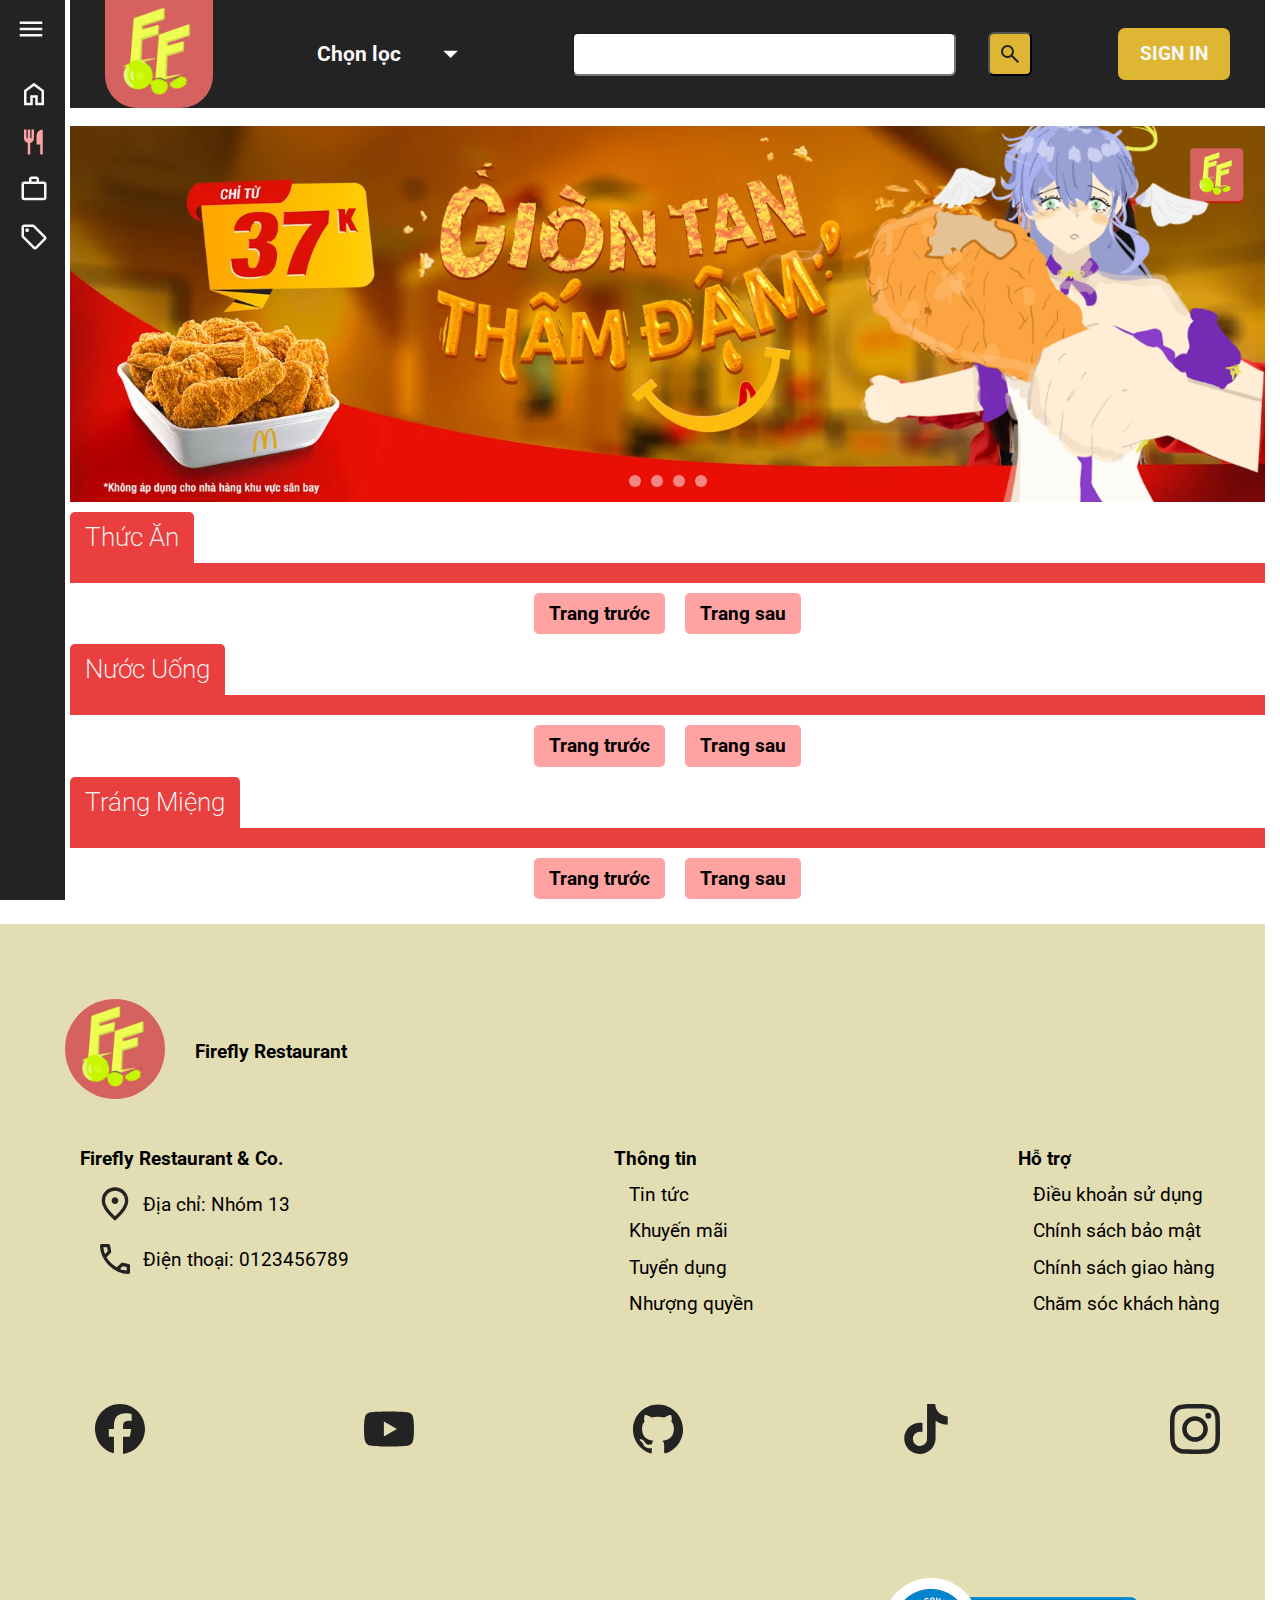
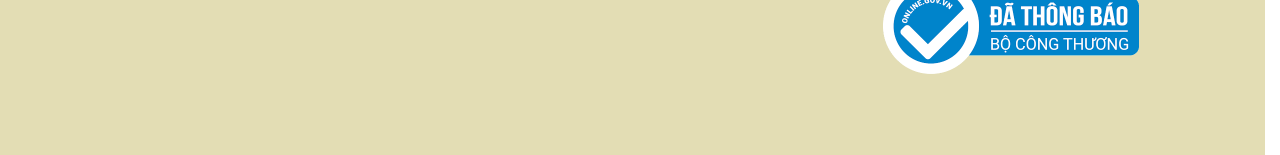
<file: index.htm>
<!DOCTYPE html>
<html lang="en">
<head>
    <meta charset="UTF-8">
    <meta name="viewport" content="width=device-width, initial-scale=1.0">
    <title>Firefly Restaurant</title>

    <link rel="stylesheet" href="style.css">
    <link rel="shortcut icon" href="images/Icons/favicon.png" type="image/x-icon">
    
    <script src="script/sign_inMenu.js" defer></script>
    <script src="script/dragable.js" defer></script>
    <script src="script/sidebar.js" defer></script>
    <script src="script/accountSystem.js" defer></script>
    <script src="script/menu.js" defer></script>
    <script src="script/search&filter.js" defer></script>
    <script src="script/chitiet.js" defer></script>
    <script src="script/autoAdd.js" defer></script>

    <!-- <link rel="preconnect" href="https://fonts.googleapis.com">
    <link rel="preconnect" href="https://fonts.gstatic.com" crossorigin>
    <link href="https://fonts.googleapis.com/css2?family=Roboto:ital,wght@0,100;0,300;0,400;0,500;0,700;0,900;1,100;1,300;1,400;1,500;1,700;1,900&display=swap" rel="stylesheet"> -->
</head>
<body>
    <div id="blur-bg"></div>
    
    
    <!-- sidebar -->
    <nav id="sidebar" class="close">
        <ul>
            <li>
                <button id="close-btn" onclick="toggleSidebar()">
                    <svg xmlns="http://www.w3.org/2000/svg" height="24px" viewBox="0 -960 960 960" width="24px" fill="#e8eaed"><path d="M120-240v-80h720v80H120Zm0-200v-80h720v80H120Zm0-200v-80h720v80H120Z"/></svg>
                </button>
            </li>
            <li>
                <a class="trang-chu" onclick="toMain()">
                    <svg xmlns="http://www.w3.org/2000/svg" height="24px" viewBox="0 -960 960 960" width="24px" fill="#e8eaed"><path d="M240-200h120v-240h240v240h120v-360L480-740 240-560v360Zm-80 80v-480l320-240 320 240v480H520v-240h-80v240H160Zm320-350Z"/></svg>
                    <span>Trang chu</span>
                </a>
            </li>

            <li>
                <button onclick=toggleSubmenu(this) class="dropdown-btn" id="active">
                    <svg xmlns="http://www.w3.org/2000/svg" height="24px" viewBox="0 -960 960 960" width="24px" fill="#e8eaed"><path d="M280-80v-366q-51-14-85.5-56T160-600v-280h80v280h40v-280h80v280h40v-280h80v280q0 56-34.5 98T360-446v366h-80Zm400 0v-320H560v-280q0-83 58.5-141.5T760-880v800h-80Z"/></svg>
                    <span>Menu</span>
                    <svg xmlns="http://www.w3.org/2000/svg" height="24px" viewBox="0 -960 960 960" width="24px" fill="#000000"><path d="M480-360 280-560h400L480-360Z"/></svg>
                </button>
                <ul class="sub-menu">
                    <div>
                        <li>
                            <a href="#thucan" onclick="toMenu()">
                                <span>Thuc an</span>
                            </a>
                        </li>
                        <li>
                            <a href="#douong" onclick="toMenu()">
                                <span>Thuc uong</span>
                            </a>
                        </li>
                        <!-- <li>
                            <a href="">
                                <span>Combo</span>
                            </a>
                        </li> -->
                        <li>
                            <a href="#trangmieng" onclick="toMenu()">
                                <span>Trang mieng</span>
                            </a>
                        </li>
                    </div>
                </ul>
            </li>
            
            <li>
                <button onclick=toggleSubmenu(this) class="dropdown-btn">
                    <svg xmlns="http://www.w3.org/2000/svg" height="24px" viewBox="0 -960 960 960" width="24px" fill="#e8eaed"><path d="M160-120q-33 0-56.5-23.5T80-200v-440q0-33 23.5-56.5T160-720h160v-80q0-33 23.5-56.5T400-880h160q33 0 56.5 23.5T640-800v80h160q33 0 56.5 23.5T880-640v440q0 33-23.5 56.5T800-120H160Zm0-80h640v-440H160v440Zm240-520h160v-80H400v80ZM160-200v-440 440Z"/></svg>
                    <span>Gioi thieu</span>
                    <svg xmlns="http://www.w3.org/2000/svg" height="24px" viewBox="0 -960 960 960" width="24px" fill="#e8eaed"><path d="M480-360 280-560h400L480-360Z"/></svg>
                </button>
                <ul class="sub-menu">
                    <div>
                        <li>
                            <a onclick="toIntroduction()">
                                <span>Thong tin</span>
                            </a>
                        </li>
                        <li>
                            <a onclick="toIntroduction()">
                                <span>Lich su</span>
                            </a>
                        </li>
                        <li>
                            <a onclick="toIntroduction()">
                                <span>Nguyen lieu</span>
                            </a>
                        </li>
                    </div>
                </ul>
            </li>

            <li>
                <a onclick="toSale()" class="khuyen-mai">
                    <svg xmlns="http://www.w3.org/2000/svg" height="24px" viewBox="0 -960 960 960" width="24px" fill="#e8eaed"><path d="M856-390 570-104q-12 12-27 18t-30 6q-15 0-30-6t-27-18L103-457q-11-11-17-25.5T80-513v-287q0-33 23.5-56.5T160-880h287q16 0 31 6.5t26 17.5l352 353q12 12 17.5 27t5.5 30q0 15-5.5 29.5T856-390ZM513-160l286-286-353-354H160v286l353 354ZM260-640q25 0 42.5-17.5T320-700q0-25-17.5-42.5T260-760q-25 0-42.5 17.5T200-700q0 25 17.5 42.5T260-640Zm220 160Z"/></svg>
                    <span>Khuyen mai</span>
                </a>
            </li>
        </ul>
     </nav>

    <!-- header va content -->
    <!-- navigation bar -->
    <nav class="navigation-bar">
        <img src="images/Icons/logo.png" alt="firefly Logo" id="logo">

        <div id="filter">
            <button onclick="openFilterList(this)">
                <span>Chọn lọc</span>
                <svg xmlns="http://www.w3.org/2000/svg" height="24px" viewBox="0 -960 960 960" width="24px" fill="#FFFFFF"><path d="M480-360 280-560h400L480-360Z"/></svg>
            </button>
        </div>
        <div class="search">
            <input type="text" name="search" autocomplete="off">
            <button onclick="searchUp()">
                <svg xmlns="http://www.w3.org/2000/svg" height="24px" viewBox="0 -960 960 960" width="24px" fill="#FFFFFF"><path d="M784-120 532-372q-30 24-69 38t-83 14q-109 0-184.5-75.5T120-580q0-109 75.5-184.5T380-840q109 0 184.5 75.5T640-580q0 44-14 83t-38 69l252 252-56 56ZM380-400q75 0 127.5-52.5T560-580q0-75-52.5-127.5T380-760q-75 0-127.5 52.5T200-580q0 75 52.5 127.5T380-400Z"/></svg>
            </button>
        </div>

        <div class="account">
            <button id="sign-in-btn" onclick="signInMenu()">SIGN IN</button>
            <a class="admin" href="admin.html?qltk" style="text-decoration: none; display: none;"><button id="sign-in-btn" >ĐIỀU CHỈNH</button></a>
            <div id="profile" onclick="openAccountbar()" style="display: none;">
                <svg xmlns="http://www.w3.org/2000/svg" height="50px" viewBox="0 -960 960 960" width="50px" fill="#FFFFFF"><path d="M226-262q59-42.33 121.33-65.5 62.34-23.17 132.67-23.17 70.33 0 133 23.17T734.67-262q41-49.67 59.83-103.67T813.33-480q0-141-96.16-237.17Q621-813.33 480-813.33t-237.17 96.16Q146.67-621 146.67-480q0 60.33 19.16 114.33Q185-311.67 226-262Zm253.88-184.67q-58.21 0-98.05-39.95Q342-526.58 342-584.79t39.96-98.04q39.95-39.84 98.16-39.84 58.21 0 98.05 39.96Q618-642.75 618-584.54t-39.96 98.04q-39.95 39.83-98.16 39.83ZM480.31-80q-82.64 0-155.64-31.5-73-31.5-127.34-85.83Q143-251.67 111.5-324.51T80-480.18q0-82.82 31.5-155.49 31.5-72.66 85.83-127Q251.67-817 324.51-848.5T480.18-880q82.82 0 155.49 31.5 72.66 31.5 127 85.83Q817-708.33 848.5-635.65 880-562.96 880-480.31q0 82.64-31.5 155.64-31.5 73-85.83 127.34Q708.33-143 635.65-111.5 562.96-80 480.31-80Zm-.31-66.67q54.33 0 105-15.83t97.67-52.17q-47-33.66-98-51.5Q533.67-284 480-284t-104.67 17.83q-51 17.84-98 51.5 47 36.34 97.67 52.17 50.67 15.83 105 15.83Zm0-366.66q31.33 0 51.33-20t20-51.34q0-31.33-20-51.33T480-656q-31.33 0-51.33 20t-20 51.33q0 31.34 20 51.34 20 20 51.33 20Zm0-71.34Zm0 369.34Z"/></svg>
            </div>
        </div>
    </nav> 
    
    <ul id="filter-list">
        <div>
            <li>
                <button onclick="">Burger</button>
            </li>
            <li>
                <button onclick="">Spaghetti</button>
            </li>
            <li>
                <button onclick="">Cơm</button>
            </li>
            <li>
                <button onclick="">Gà</button>
            </li>
            <li>
                <button onclick="">Khai vị</button>
            </li>
            <li>
                <button onclick="">Nước ngọt</button>
            </li>
            <li>
                <button onclick="">Cafe</button>
            </li>
            <li>
                <button onclick="">Trà</button>
            </li>
            <li>
                <button onclick="">Smoothie</button>
            </li>
            <li>
                <button onclick="">Kem</button>
            </li>
            <li>
                <button onclick="">Bánh ngọt</button>
            </li>
            <li>
                <button onclick="">Bánh kem</button>
            </li>
        </div>
    </ul>

    <div id="account-menu">
        <ul>
            <li>
                <button onclick="closeAccountbar()">
                <svg xmlns="http://www.w3.org/2000/svg" height="24px" viewBox="0 -960 960 960" width="24px" fill="#e8eaed"><path d="m256-200-56-56 224-224-224-224 56-56 224 224 224-224 56 56-224 224 224 224-56 56-224-224-224 224Z"/></svg>    
                </button>
            </li>
            <li>
                <a href="index.html?tttk">
                    <span>Thong tin tai khoan</span>
                </a>
            </li>
            <li>
                <a href="index.html?giohang">
                    <span>Gio hang</span>
                </a>
            </li>
            <li>
                <a>
                    <span>Thong bao</span>
                </a>
            </li>
            <li>
                <a>
                    <span>Cai dat</span>
                </a>
            </li>
            <li>
                <a>
                    <span>Ho tro</span>
                </a>
            </li>
            <li>
                <a onclick="logOut()">
                    <span>Dang xuat</span>
                </a>
            </li>
        </ul>
    </div>

    

    <div id="slide-box">
        <div class="slider">
            <img src="images/Advertisement/x1600x504-1.jpg.pagespeed.ic.9cuGI5vJI3.webp">
            <img src="images/Advertisement/xchuoi_1600x504_1.png.pagespeed.ic.fgj8XoOnqu.webp">
            <img src="images/Advertisement/xMDS_homeslide.jpg.pagespeed.ic.x74msAaTAi.webp"></a>
            <img src="images/Advertisement/xWeb-value.jpg.pagespeed.ic.5GlFsD9vWU.webp">
        </div>

        <div class="nav-btn">
            <a href="ad-image-1" class="btn"></a>
            <a href="ad-image-2" class="btn"></a>
            <a href="ad-image-3" class="btn"></a>
            <a href="ad-image-4" class="btn"></a>
        </div>
    </div>

    <!-- menu, trang chu, ... -->
     
    <div id="hienthongtinsp">
        <h2 id="Title">THÔNG TIN SẢN PHẨM</h2>
        <div id="body">
            <img id="chen-hinh"></img>
            <div id="noidungsp">
                <div>
                    <h3 id="ten-chitiet-sp" style="text-align: center; margin: 0; color: #395F18;">Khoai tây chiên</h3> 
                    <p id="chitiet-sp" style="margin: 3px; text-align: center; color: gray;"></p>
                </div>
                 <div class="quantity-container">
                    <button class="button" onclick="decreaseQuantity()">-</button>
                    <input type="number" id="quantity" class="quantity-input" value="1" min="1" readonly>
                    <button class="button" onclick="increaseQuantity()">+</button>
                 </div>   
                 <h4 id="themvaogio">
                    <span>Thêm vào giỏ hàng</span>
                    <span id="total-price"></span>
                </h4>
                 <button id="quaylai" onclick="closeSP()"><h4>X</h4></button>
            </div>
        </div>
    </div>

    <div class="content">
        <div id="thucan">Thức Ăn</div>
        <div class="items" id="food-items"></div>
        <div class="pagination" id="food-pagination">
          <button onclick="changePage('food', 'prev')">Trang trước</button>
          <span id="food-page-numbers"></span>
          <button onclick="changePage('food', 'next')">Trang sau</button>
        </div>
      
        <div id="douong">Nước Uống</div>
        <div class="items" id="drink-items"></div>
        <div class="pagination" id="drink-pagination">
          <button onclick="changePage('drink', 'prev')">Trang trước</button>
          <span id="drink-page-numbers"></span>
          <button onclick="changePage('drink', 'next')">Trang sau</button>
        </div>
      
        <div id="trangmieng">Tráng Miệng</div>
        <div class="items" id="dessert-items"></div>
        <div class="pagination" id="dessert-pagination">
          <button onclick="changePage('dessert', 'prev')">Trang trước</button>
          <span id="dessert-page-numbers"></span>
          <button onclick="changePage('dessert', 'next')">Trang sau</button>
        </div>
      </div>
      
      

      <!-- Thong tin lien he  -->
    <div class="lienhe">
        <div class="container">
            <div class="items">
                <img id ="logo" src="images/Icons/logo.png">
            </div>
            <div class="items"><h1>Firefly Restaurant</h1></div>
        </div>
        <div class ="divbao">
            <div class="container1"> <h4>Firefly Restaurant & Co.</h4>
                    <div class ="items"><svg xmlns="http://www.w3.org/2000/svg" height="40px" viewBox="0 -960 960 960" width="40px" fill="#FFFFFF"><path d="M480-480q33 0 56.5-23.5T560-560q0-33-23.5-56.5T480-640q-33 0-56.5 23.5T400-560q0 33 23.5 56.5T480-480Zm0 294q122-112 181-203.5T720-552q0-109-69.5-178.5T480-800q-101 0-170.5 69.5T240-552q0 71 59 162.5T480-186Zm0 106Q319-217 239.5-334.5T160-552q0-150 96.5-239T480-880q127 0 223.5 89T800-552q0 100-79.5 217.5T480-80Zm0-480Z"/></svg> Địa chỉ: Nhóm 13 </div>
                    <div class ="items"><svg xmlns="http://www.w3.org/2000/svg" height="40px" viewBox="0 -960 960 960" width="40px" fill="#5f6368"><path d="M798-120q-125 0-247-54.5T329-329Q229-429 174.5-551T120-798q0-18 12-30t30-12h162q14 0 25 9.5t13 22.5l26 140q2 16-1 27t-11 19l-97 98q20 37 47.5 71.5T387-386q31 31 65 57.5t72 48.5l94-94q9-9 23.5-13.5T670-390l138 28q14 4 23 14.5t9 23.5v162q0 18-12 30t-30 12ZM241-600l66-66-17-94h-89q5 41 14 81t26 79Zm358 358q39 17 79.5 27t81.5 13v-88l-94-19-67 67ZM241-600Zm358 358Z"/></svg> Điện thoại: 0123456789 </div>
            </div>
            <div class="container1"><h4> Thông tin</h4>
                    <div class ="items">Tin tức</div>
                    <div class ="items">Khuyến mãi</div>
                    <div class ="items">Tuyển dụng</div>
                    <div class ="items">Nhượng quyền</div>
            </div>
            <div class="container1"> <h4>Hỗ trợ</h4>
                <div class ="items">Điều khoản sử dụng</div>
                <div class ="items">Chính sách bảo mật</div>                                                                                                                                                                                                                                                                                                                                                                                                                                                                                                                                                                                                                                                                                                                                                                                                                                                                                                                                                                                                                                                                                                                                                                                                                                                                                                                                                                                                                                                                                                                                                                                                                                                                                                                                                                                                                                                                                                                                                                                                                                                                                                                                                                                                                                                                                                                                                                                                                                                                                                                                                                                                                                                                                                                                                                                                                                                                                                                                                                                                                                                                                                                                                                                                                                                                                                                                                                                                                                                                                                                                                                                                                                                                                                                                                                                                                                                                                                                                                                                                                                                                                                                                                                                                                                                                                                                                                                                                                                                                                                                                                                                                                                                                                                                                                                                                                                                                                                                                                                                                                                                                                                                                                                                                                                                                                                                                                                                                                                                                                                                                                                                                                                                                                                                                                                                                                                                                                                                                                                                                                                                                                                                                                                                                                                                                                                                                                                                                  
                <div class ="items">Chính sách giao hàng</div>
                <div class ="items">Chăm sóc khách hàng</div>
            </div>
        </div>
        <div >
            <div class ="container2">
                <svg class="items"  height="50px" width="50px" role="img" viewBox="0 0 24 24" xmlns="http://www.w3.org/2000/svg"><title>Facebook</title><path d="M9.101 23.691v-7.98H6.627v-3.667h2.474v-1.58c0-4.085 1.848-5.978 5.858-5.978.401 0 .955.042 1.468.103a8.68 8.68 0 0 1 1.141.195v3.325a8.623 8.623 0 0 0-.653-.036 26.805 26.805 0 0 0-.733-.009c-.707 0-1.259.096-1.675.309a1.686 1.686 0 0 0-.679.622c-.258.42-.374.995-.374 1.752v1.297h3.919l-.386 2.103-.287 1.564h-3.246v8.245C19.396 23.238 24 18.179 24 12.044c0-6.627-5.373-12-12-12s-12 5.373-12 12c0 5.628 3.874 10.35 9.101 11.647Z"/></svg>
                <svg class="items"  height="50px" width="50px" role="img" viewBox="0 0 24 24" xmlns="http://www.w3.org/2000/svg"><title>YouTube</title><path d="M23.498 6.186a3.016 3.016 0 0 0-2.122-2.136C19.505 3.545 12 3.545 12 3.545s-7.505 0-9.377.505A3.017 3.017 0 0 0 .502 6.186C0 8.07 0 12 0 12s0 3.93.502 5.814a3.016 3.016 0 0 0 2.122 2.136c1.871.505 9.376.505 9.376.505s7.505 0 9.377-.505a3.015 3.015 0 0 0 2.122-2.136C24 15.93 24 12 24 12s0-3.93-.502-5.814zM9.545 15.568V8.432L15.818 12l-6.273 3.568z"/></svg>
                <svg class="items"  height="50px" width="50px" role="img" viewBox="0 0 24 24" xmlns="http://www.w3.org/2000/svg"><title>GitHub</title><path d="M12 .297c-6.63 0-12 5.373-12 12 0 5.303 3.438 9.8 8.205 11.385.6.113.82-.258.82-.577 0-.285-.01-1.04-.015-2.04-3.338.724-4.042-1.61-4.042-1.61C4.422 18.07 3.633 17.7 3.633 17.7c-1.087-.744.084-.729.084-.729 1.205.084 1.838 1.236 1.838 1.236 1.07 1.835 2.809 1.305 3.495.998.108-.776.417-1.305.76-1.605-2.665-.3-5.466-1.332-5.466-5.93 0-1.31.465-2.38 1.235-3.22-.135-.303-.54-1.523.105-3.176 0 0 1.005-.322 3.3 1.23.96-.267 1.98-.399 3-.405 1.02.006 2.04.138 3 .405 2.28-1.552 3.285-1.23 3.285-1.23.645 1.653.24 2.873.12 3.176.765.84 1.23 1.91 1.23 3.22 0 4.61-2.805 5.625-5.475 5.92.42.36.81 1.096.81 2.22 0 1.606-.015 2.896-.015 3.286 0 .315.21.69.825.57C20.565 22.092 24 17.592 24 12.297c0-6.627-5.373-12-12-12"/></svg>
                <svg class="items"  height="50px" width="50px" role="img" viewBox="0 0 24 24" xmlns="http://www.w3.org/2000/svg"><title>TikTok</title><path d="M12.525.02c1.31-.02 2.61-.01 3.91-.02.08 1.53.63 3.09 1.75 4.17 1.12 1.11 2.7 1.62 4.24 1.79v4.03c-1.44-.05-2.89-.35-4.2-.97-.57-.26-1.1-.59-1.62-.93-.01 2.92.01 5.84-.02 8.75-.08 1.4-.54 2.79-1.35 3.94-1.31 1.92-3.58 3.17-5.91 3.21-1.43.08-2.86-.31-4.08-1.03-2.02-1.19-3.44-3.37-3.65-5.71-.02-.5-.03-1-.01-1.49.18-1.9 1.12-3.72 2.58-4.96 1.66-1.44 3.98-2.13 6.15-1.72.02 1.48-.04 2.96-.04 4.44-.99-.32-2.15-.23-3.02.37-.63.41-1.11 1.04-1.36 1.75-.21.51-.15 1.07-.14 1.61.24 1.64 1.82 3.02 3.5 2.87 1.12-.01 2.19-.66 2.77-1.61.19-.33.4-.67.41-1.06.1-1.79.06-3.57.07-5.36.01-4.03-.01-8.05.02-12.07z"/></svg>
                <svg class="items"  height="50px" width="50px" role="img" viewBox="0 0 24 24" xmlns="http://www.w3.org/2000/svg"><title>Instagram</title><path d="M7.0301.084c-1.2768.0602-2.1487.264-2.911.5634-.7888.3075-1.4575.72-2.1228 1.3877-.6652.6677-1.075 1.3368-1.3802 2.127-.2954.7638-.4956 1.6365-.552 2.914-.0564 1.2775-.0689 1.6882-.0626 4.947.0062 3.2586.0206 3.6671.0825 4.9473.061 1.2765.264 2.1482.5635 2.9107.308.7889.72 1.4573 1.388 2.1228.6679.6655 1.3365 1.0743 2.1285 1.38.7632.295 1.6361.4961 2.9134.552 1.2773.056 1.6884.069 4.9462.0627 3.2578-.0062 3.668-.0207 4.9478-.0814 1.28-.0607 2.147-.2652 2.9098-.5633.7889-.3086 1.4578-.72 2.1228-1.3881.665-.6682 1.0745-1.3378 1.3795-2.1284.2957-.7632.4966-1.636.552-2.9124.056-1.2809.0692-1.6898.063-4.948-.0063-3.2583-.021-3.6668-.0817-4.9465-.0607-1.2797-.264-2.1487-.5633-2.9117-.3084-.7889-.72-1.4568-1.3876-2.1228C21.2982 1.33 20.628.9208 19.8378.6165 19.074.321 18.2017.1197 16.9244.0645 15.6471.0093 15.236-.005 11.977.0014 8.718.0076 8.31.0215 7.0301.0839m.1402 21.6932c-1.17-.0509-1.8053-.2453-2.2287-.408-.5606-.216-.96-.4771-1.3819-.895-.422-.4178-.6811-.8186-.9-1.378-.1644-.4234-.3624-1.058-.4171-2.228-.0595-1.2645-.072-1.6442-.079-4.848-.007-3.2037.0053-3.583.0607-4.848.05-1.169.2456-1.805.408-2.2282.216-.5613.4762-.96.895-1.3816.4188-.4217.8184-.6814 1.3783-.9003.423-.1651 1.0575-.3614 2.227-.4171 1.2655-.06 1.6447-.072 4.848-.079 3.2033-.007 3.5835.005 4.8495.0608 1.169.0508 1.8053.2445 2.228.408.5608.216.96.4754 1.3816.895.4217.4194.6816.8176.9005 1.3787.1653.4217.3617 1.056.4169 2.2263.0602 1.2655.0739 1.645.0796 4.848.0058 3.203-.0055 3.5834-.061 4.848-.051 1.17-.245 1.8055-.408 2.2294-.216.5604-.4763.96-.8954 1.3814-.419.4215-.8181.6811-1.3783.9-.4224.1649-1.0577.3617-2.2262.4174-1.2656.0595-1.6448.072-4.8493.079-3.2045.007-3.5825-.006-4.848-.0608M16.953 5.5864A1.44 1.44 0 1 0 18.39 4.144a1.44 1.44 0 0 0-1.437 1.4424M5.8385 12.012c.0067 3.4032 2.7706 6.1557 6.173 6.1493 3.4026-.0065 6.157-2.7701 6.1506-6.1733-.0065-3.4032-2.771-6.1565-6.174-6.1498-3.403.0067-6.156 2.771-6.1496 6.1738M8 12.0077a4 4 0 1 1 4.008 3.9921A3.9996 3.9996 0 0 1 8 12.0077"/></svg>
            </div>
            <div>
                <img id="bocongthuong" src="images/Icons/logo-da-thong-bao-bo-cong-thuong-mau-xanh.png">
            </div>
        </div>
    </div>
   

        

    <!-- menu de log in hien ra khi an nut sign in -->
    <!-- dang ki thanh cong -->
    <div id="success">
        <div class="success-box">
            <svg xmlns="http://www.w3.org/2000/svg" height="48px" viewBox="0 -960 960 960" width="48px" fill="#e8eaed"><path d="m421-298 283-283-46-45-237 237-120-120-45 45 165 166Zm59 218q-82 0-155-31.5t-127.5-86Q143-252 111.5-325T80-480q0-83 31.5-156t86-127Q252-817 325-848.5T480-880q83 0 156 31.5T763-763q54 54 85.5 127T880-480q0 82-31.5 155T763-197.5q-54 54.5-127 86T480-80Zm0-60q142 0 241-99.5T820-480q0-142-99-241t-241-99q-141 0-240.5 99T140-480q0 141 99.5 240.5T480-140Zm0-340Z"/></svg>
            <div id="success-text"></div>
        </div>
    </div>
    <!-- dang nhap -->
    <div id="signin" class="box">
        <button id="exit-btn" onclick="exitSignin()">
            <svg xmlns="http://www.w3.org/2000/svg" height="24px" viewBox="0 -960 960 960" width="24px" fill="#000000"><path d="m256-200-56-56 224-224-224-224 56-56 224 224 224-224 56 56-224 224 224 224-56 56-224-224-224 224Z"/></svg>
        </button>
        <h1>SIGN IN HERE!</h1>
        <div class="frm-box">
            <form action=".php" onsubmit="" method="post" name="signin">
                <div id="username-label" class="missing-input"></div>
                <label for="username">Username</label>
                <input type="text" placeholder="Enter your username" class="username input" autocomplete="off" name="username" onclick="inputFocus(this)">
                
                <div id="password-label" class="missing-input"></div>
                <label for="password">Password</label>
                <input type="password" placeholder="Enter your password" class="password input" autocomplete="off" name="password" onclick="inputFocus(this)">
            </form>
            <button id="submit-btn" onclick="signInAcc()">Sign in</button>
            <div class="wrongText" id="wrong-input"><i>*You have enter the incorrect username or password*</i></div>

            <p>Don't have an account? <button id="signup-btn" onclick="signUpMenu()">Sign up here</button></p>

            <button id="signup-btn" onclick="signUpMenu()">Forgot password?</button>
        </div>
    </div>

    <!-- dang ki -->
    <div id="signup" class="box">
        <button id="exit-btn" onclick="exitSignup()">
            <svg xmlns="http://www.w3.org/2000/svg" height="24px" viewBox="0 -960 960 960" width="24px" fill="#000000"><path d="m256-200-56-56 224-224-224-224 56-56 224 224 224-224 56 56-224 224 224 224-56 56-224-224-224 224Z"/></svg>
        </button>
        <h1>SIGN UP NOW!</h1>
        <div class="frm-box">
            <form action=".php" onsubmit="" method="post" name="signup">
                <div id="username-label" class="missing-input"></div>
                <label for="username">Username</label>
                <input type="text" placeholder="Enter your username" class="username input" autocomplete="off" name="username" onclick="inputFocus(this)">

                <div id="email-label"></div>
                <label for="email">Email</label>
                <input type="text" placeholder="Enter your email" class="email input" autocomplete="off" name="email" onclick="inputFocus(this)">
                
                <div id="password-label" class="missing-input"></div>
                <label for="password">Password</label>
                <input type="password" placeholder="Enter your password" class="password input" autocomplete="off" name="password" onclick="inputFocus(this)">
                <div id="repassword-label"></div>
                <label for="repassword">Confirm password</label>
                <input type="password" placeholder="Confirm your password" class="password input" autocomplete="off" name="repassword" onclick="inputFocus(this)">
            </form>
            <button id="submit-btn" onclick="signUpAcc()">Sign up</button>
            <div class="wrongText" id="password-match"><i>*Password doesn't match*</i></div>
            <div class="wrongText" id="dup-email"><i>*Email has already been taken*</i></div>
            <div class="wrongText" id="dup-username"><i>*Username has already been taken*</i></div>
        </div>
        
        <button id="return-signin" onclick="exitSignup(), signInMenu()">
            <svg xmlns="http://www.w3.org/2000/svg" height="24px" viewBox="0 -960 960 960" width="24px" fill="#000000"><path d="M280-200v-80h284q63 0 109.5-40T720-420q0-60-46.5-100T564-560H312l104 104-56 56-200-200 200-200 56 56-104 104h252q97 0 166.5 63T800-420q0 94-69.5 157T564-200H280Z"/></svg>
        </button>
    </div>



    <!-- thong tin tai khoan va cai dat setting -->
    <div id="account-info">
        <div id="edit_account" class="current">
            <div>
                <input type="text"><button>Đổi</button>
            </div>
            <div>
                <input type="text"><button>Đổi</button>
            </div>
            <div>
                <input type="text"><button>Đổi</button>
            </div>
            <div>
                <input type="tel"><button>Đổi</button>
            </div>
            <div>
                <select>
                    <option value="null" selected="selected"  disabled="disabled">Chon gioi tinh</option>
                    <option value="Nam">Nam</option>
                    <option value="Nữ">Nu</option>
                    <option value="Khác">Khac</option>
                </select><button>Đổi</button>
            </div>


            <div class="exit btn"><svg  onclick="exitEditAccount()" xmlns="http://www.w3.org/2000/svg" height="24px" viewBox="0 -960 960 960" width="24px" fill="#000000"><path d="M280-200v-80h284q63 0 109.5-40T720-420q0-60-46.5-100T564-560H312l104 104-56 56-200-200 200-200 56 56-104 104h252q97 0 166.5 63T800-420q0 94-69.5 157T564-200H280Z"/></svg></div>
        </div>
        <nav id="nav-thongtin">
            <ul>
                <a id="exit" class="account" href="index.html"><svg xmlns="http://www.w3.org/2000/svg" height="26px" viewBox="0 -960 960 960" width="26px" fill="#FFFFFF"><path d="M200-120q-33 0-56.5-23.5T120-200v-560q0-33 23.5-56.5T200-840h280v80H200v560h280v80H200Zm440-160-55-58 102-102H360v-80h327L585-622l55-58 200 200-200 200Z"/></svg></a>
                <li>
                    <span>THÔNG TIN TÀI KHOẢN</span>
                    <ul>
                        <li>
                            <svg xmlns="http://www.w3.org/2000/svg" height="26px" viewBox="0 -960 960 960" width="26px" fill="#e8eaed"><path d="M226-262q59-42.33 121.33-65.5 62.34-23.17 132.67-23.17 70.33 0 133 23.17T734.67-262q41-49.67 59.83-103.67T813.33-480q0-141-96.16-237.17Q621-813.33 480-813.33t-237.17 96.16Q146.67-621 146.67-480q0 60.33 19.16 114.33Q185-311.67 226-262Zm253.88-184.67q-58.21 0-98.05-39.95Q342-526.58 342-584.79t39.96-98.04q39.95-39.84 98.16-39.84 58.21 0 98.05 39.96Q618-642.75 618-584.54t-39.96 98.04q-39.95 39.83-98.16 39.83ZM480.31-80q-82.64 0-155.64-31.5-73-31.5-127.34-85.83Q143-251.67 111.5-324.51T80-480.18q0-82.82 31.5-155.49 31.5-72.66 85.83-127Q251.67-817 324.51-848.5T480.18-880q82.82 0 155.49 31.5 72.66 31.5 127 85.83Q817-708.33 848.5-635.65 880-562.96 880-480.31q0 82.64-31.5 155.64-31.5 73-85.83 127.34Q708.33-143 635.65-111.5 562.96-80 480.31-80Zm-.31-66.67q54.33 0 105-15.83t97.67-52.17q-47-33.66-98-51.5Q533.67-284 480-284t-104.67 17.83q-51 17.84-98 51.5 47 36.34 97.67 52.17 50.67 15.83 105 15.83Zm0-366.66q31.33 0 51.33-20t20-51.34q0-31.33-20-51.33T480-656q-31.33 0-51.33 20t-20 51.33q0 31.34 20 51.34 20 20 51.33 20Zm0-71.34Zm0 369.34Z"/></svg>
                            <a href="#thong_tin_tk">Tai khoan</a>
                        </li>
                        <li>
                            <svg xmlns="http://www.w3.org/2000/svg" height="26px" viewBox="0 -960 960 960" width="26px" fill="#FFFFFF"><path d="M480-480q33 0 56.5-23.5T560-560q0-33-23.5-56.5T480-640q-33 0-56.5 23.5T400-560q0 33 23.5 56.5T480-480Zm0 294q122-112 181-203.5T720-552q0-109-69.5-178.5T480-800q-101 0-170.5 69.5T240-552q0 71 59 162.5T480-186Zm0 106Q319-217 239.5-334.5T160-552q0-150 96.5-239T480-880q127 0 223.5 89T800-552q0 100-79.5 217.5T480-80Zm0-480Z"/></svg>
                            <a href="#dia_chi_tk">Dia chi</a>
                        </li>
                    </ul>
                </li>
                
                <li>
                    <span>CÀI ĐẶT CHUNG</span>
                    <ul>
                        <li>
                            <svg xmlns="http://www.w3.org/2000/svg" height="26px" viewBox="0 -960 960 960" width="26px" fill="#FFFFFF"><path d="M480-80q-82 0-155-31.5t-127.5-86Q143-252 111.5-325T80-480q0-83 31.5-155.5t86-127Q252-817 325-848.5T480-880q83 0 155.5 31.5t127 86q54.5 54.5 86 127T880-480q0 82-31.5 155t-86 127.5q-54.5 54.5-127 86T480-80Zm0-82q26-36 45-75t31-83H404q12 44 31 83t45 75Zm-104-16q-18-33-31.5-68.5T322-320H204q29 50 72.5 87t99.5 55Zm208 0q56-18 99.5-55t72.5-87H638q-9 38-22.5 73.5T584-178ZM170-400h136q-3-20-4.5-39.5T300-480q0-21 1.5-40.5T306-560H170q-5 20-7.5 39.5T160-480q0 21 2.5 40.5T170-400Zm216 0h188q3-20 4.5-39.5T580-480q0-21-1.5-40.5T574-560H386q-3 20-4.5 39.5T380-480q0 21 1.5 40.5T386-400Zm268 0h136q5-20 7.5-39.5T800-480q0-21-2.5-40.5T790-560H654q3 20 4.5 39.5T660-480q0 21-1.5 40.5T654-400Zm-16-240h118q-29-50-72.5-87T584-782q18 33 31.5 68.5T638-640Zm-234 0h152q-12-44-31-83t-45-75q-26 36-45 75t-31 83Zm-200 0h118q9-38 22.5-73.5T376-782q-56 18-99.5 55T204-640Z"/></svg>
                            <a>Ngon ngu</a>
                        </li>
                        <li>
                            <svg xmlns="http://www.w3.org/2000/svg" height="26px" viewBox="0 -960 960 960" width="26px" fill="#FFFFFF"><path d="M480-120q-150 0-255-105T120-480q0-150 105-255t255-105q14 0 27.5 1t26.5 3q-41 29-65.5 75.5T444-660q0 90 63 153t153 63q55 0 101-24.5t75-65.5q2 13 3 26.5t1 27.5q0 150-105 255T480-120Zm0-80q88 0 158-48.5T740-375q-20 5-40 8t-40 3q-123 0-209.5-86.5T364-660q0-20 3-40t8-40q-78 32-126.5 102T200-480q0 116 82 198t198 82Zm-10-270Z"/></svg>
                            <a>Che do toi</a>
                        </li>
                    </ul>
                </li>
                
                <li>
                    <span>HỖ TRỢ</span>
                    <ul>
                        <li>
                            <svg xmlns="http://www.w3.org/2000/svg" height="26px" viewBox="0 -960 960 960" width="26px" fill="#FFFFFF"><path d="M478-240q21 0 35.5-14.5T528-290q0-21-14.5-35.5T478-340q-21 0-35.5 14.5T428-290q0 21 14.5 35.5T478-240Zm-36-154h74q0-33 7.5-52t42.5-52q26-26 41-49.5t15-56.5q0-56-41-86t-97-30q-57 0-92.5 30T342-618l66 26q5-18 22.5-39t53.5-21q32 0 48 17.5t16 38.5q0 20-12 37.5T506-526q-44 39-54 59t-10 73Zm38 314q-83 0-156-31.5T197-197q-54-54-85.5-127T80-480q0-83 31.5-156T197-763q54-54 127-85.5T480-880q83 0 156 31.5T763-763q54 54 85.5 127T880-480q0 83-31.5 156T763-197q-54 54-127 85.5T480-80Zm0-80q134 0 227-93t93-227q0-134-93-227t-227-93q-134 0-227 93t-93 227q0 134 93 227t227 93Zm0-320Z"/></svg>
                            <a>Trung tam ho tro</a>
                        </li>
                        <li>
                            <svg xmlns="http://www.w3.org/2000/svg" height="26px" viewBox="0 -960 960 960" width="26px" fill="#FFFFFF"><path d="M440-280h80v-240h-80v240Zm40-320q17 0 28.5-11.5T520-640q0-17-11.5-28.5T480-680q-17 0-28.5 11.5T440-640q0 17 11.5 28.5T480-600Zm0 520q-83 0-156-31.5T197-197q-54-54-85.5-127T80-480q0-83 31.5-156T197-763q54-54 127-85.5T480-880q83 0 156 31.5T763-763q54 54 85.5 127T880-480q0 83-31.5 156T763-197q-54 54-127 85.5T480-80Zm0-80q134 0 227-93t93-227q0-134-93-227t-227-93q-134 0-227 93t-93 227q0 134 93 227t227 93Zm0-320Z"/></svg>
                            <a>Dieu khoan</a>
                        </li>
                        <li>
                            <svg xmlns="http://www.w3.org/2000/svg" height="26px" viewBox="0 -960 960 960" width="26px" fill="#FFFFFF"><path d="M280-120q-33 0-56.5-23.5T200-200v-520h-40v-80h200v-40h240v40h200v80h-40v520q0 33-23.5 56.5T680-120H280Zm400-600H280v520h400v-520ZM360-280h80v-360h-80v360Zm160 0h80v-360h-80v360ZM280-720v520-520Z"/></svg>
                            <a>Xoa tai khoan</a>
                        </li>
                    </ul>
                </li>
            </ul>
        </nav>

        <div id="setting-container">    
            <div class="taikhoan active">
                <h1 class="title" id="thong_tin_tk">THÔNG TIN TÀI KHOẢN</h1>
                <ul>
                    <h2>Tai khoan</h2>
                    <label class="avatar" for="avt-file">
                        <svg id="avatar-ico" xmlns="http://www.w3.org/2000/svg" height="50px" viewBox="0 -960 960 960" width="50px" fill="#FFFFFF"><path d="M480-480ZM200-120q-33 0-56.5-23.5T120-200v-560q0-33 23.5-56.5T200-840h320v80H200v560h560v-320h80v320q0 33-23.5 56.5T760-120H200Zm40-160h480L570-480 450-320l-90-120-120 160Zm440-320v-80h-80v-80h80v-80h80v80h80v80h-80v80h-80Z"/></svg>
                        <input type="file" name="file" id="avt-file" accept="image/*">
                    </label>
                    <li>Ten:
                        <span class="thongtin"></span>
                    </li>
                    <li>Email: 
                        <span class="thongtin"></span>
                    </li>
                    <li>So dien thoai:
                        <span class="thongtin"></span>
                    </li>
                    <li>Gioi tinh:
                        <span class="thongtin"></span>
                        <select id="gioitinh" onclick="getGender(this)">
                            <option value="null" selected="selected"  disabled="disabled">Chon gioi tinh</option>
                            <option value="Nam">Nam</option>
                            <option value="Nữ">Nu</option>
                            <option value="Khác">Khac</option>
                        </select>
                    </li>
                    <li>
                        <button onclick="editAccount()">Thay đổi thông tin</button>
                    </li>
                </ul>
                <ul>
                    <h2>Dia chi</h2>
                    <div></div>
                    <li id="dia_chi_tk">
                        <button onclick="createAddress()">Them dia chi</button>
                        <form method="POST" id="dia_chi_form">
                            <input type="text" id="dia_chi-name" name="name" autocomplete="off" placeholder=" ">
                            <label for="dia_chi-name">Tên người nhận hàng</label>
                            <input type="text" id="dia_chi-phone" name="phone" autocomplete="off" placeholder=" ">
                            <label for="dia_chi-phone">Số điện thoại liên lạc</label>
                            <input type="text" id="dia_chi-address" name="address" autocomplete="off" placeholder=" ">
                            <label for="dia_chi-address">Địa chỉ giao hàng</label>
                            
                            <input type="submit" value="Tạo địa chỉ mới">
                        </form>
                    </li>
                </ul>
            </div>
            <div class="caidat">
                asd2
            </div>
            <div class="hotro">
                asd3
            </div>
        </div>
    </div>
    
</body>
</html>
</file>
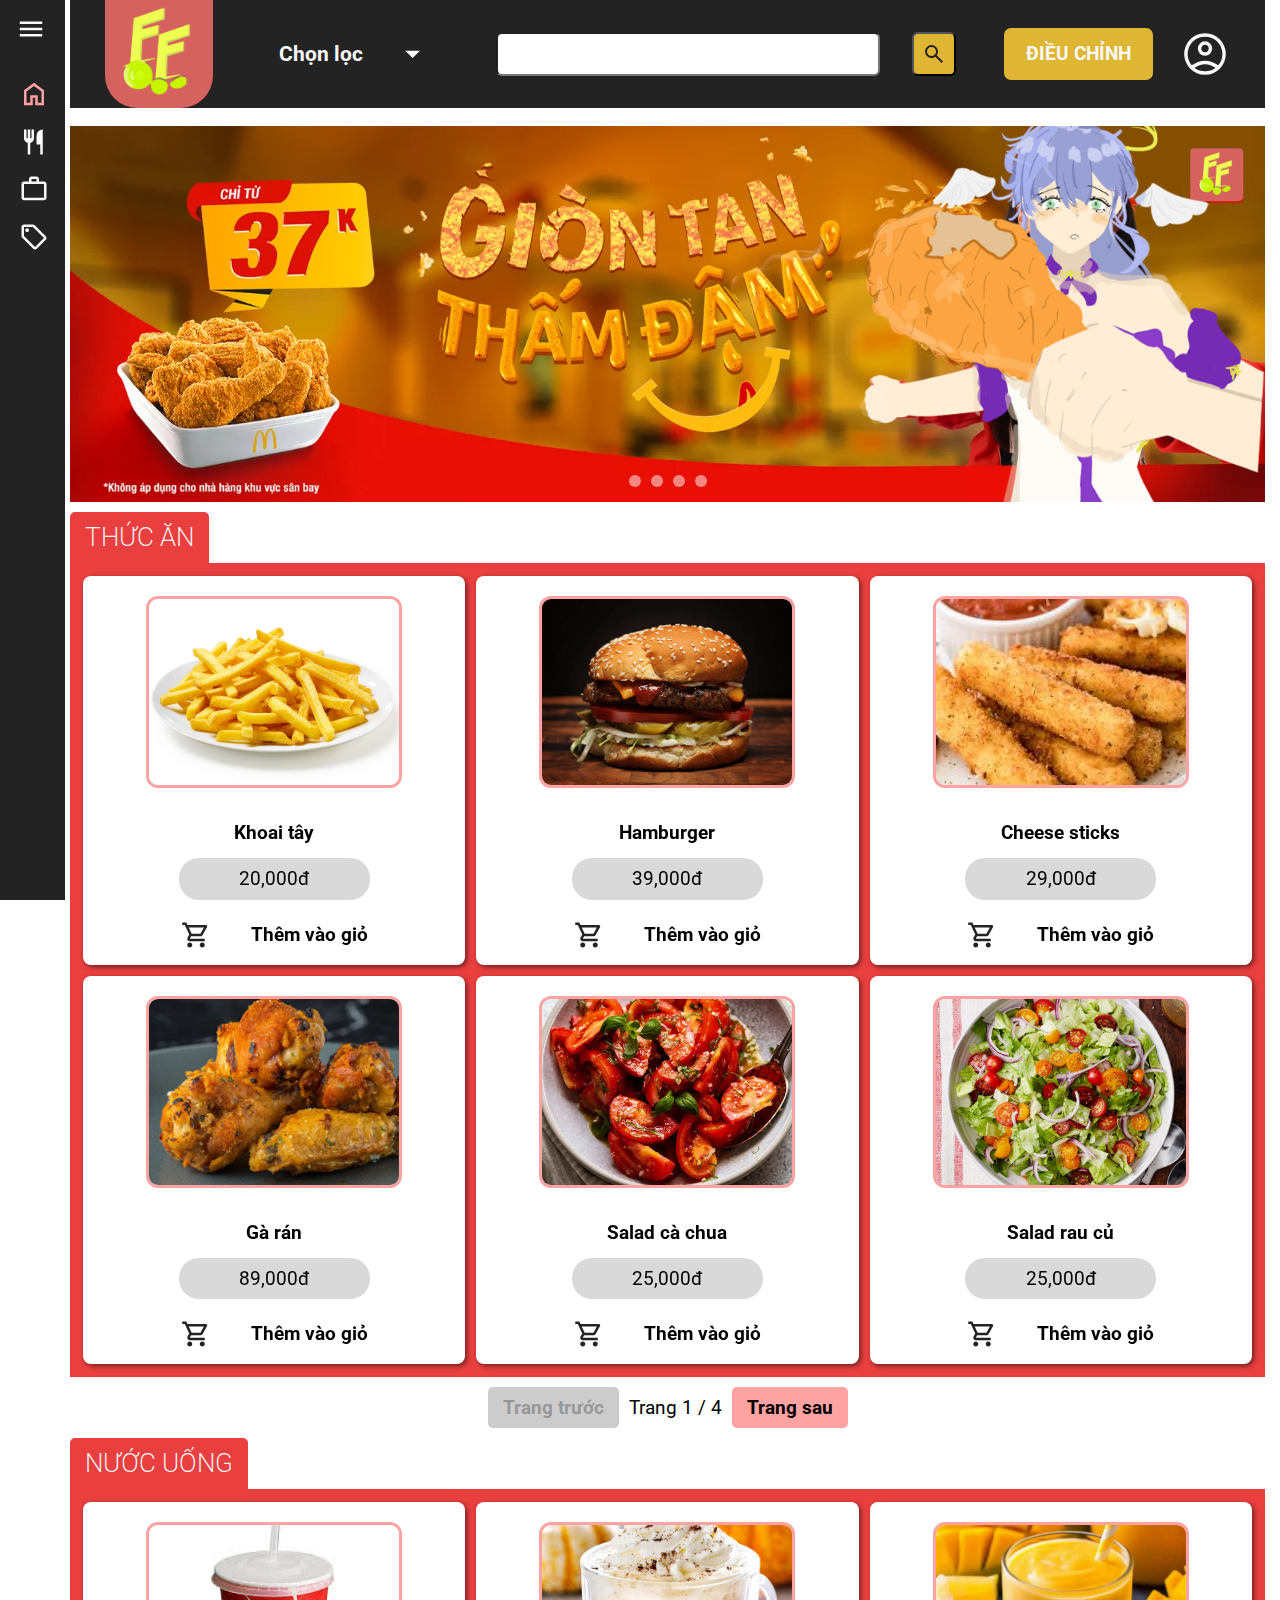
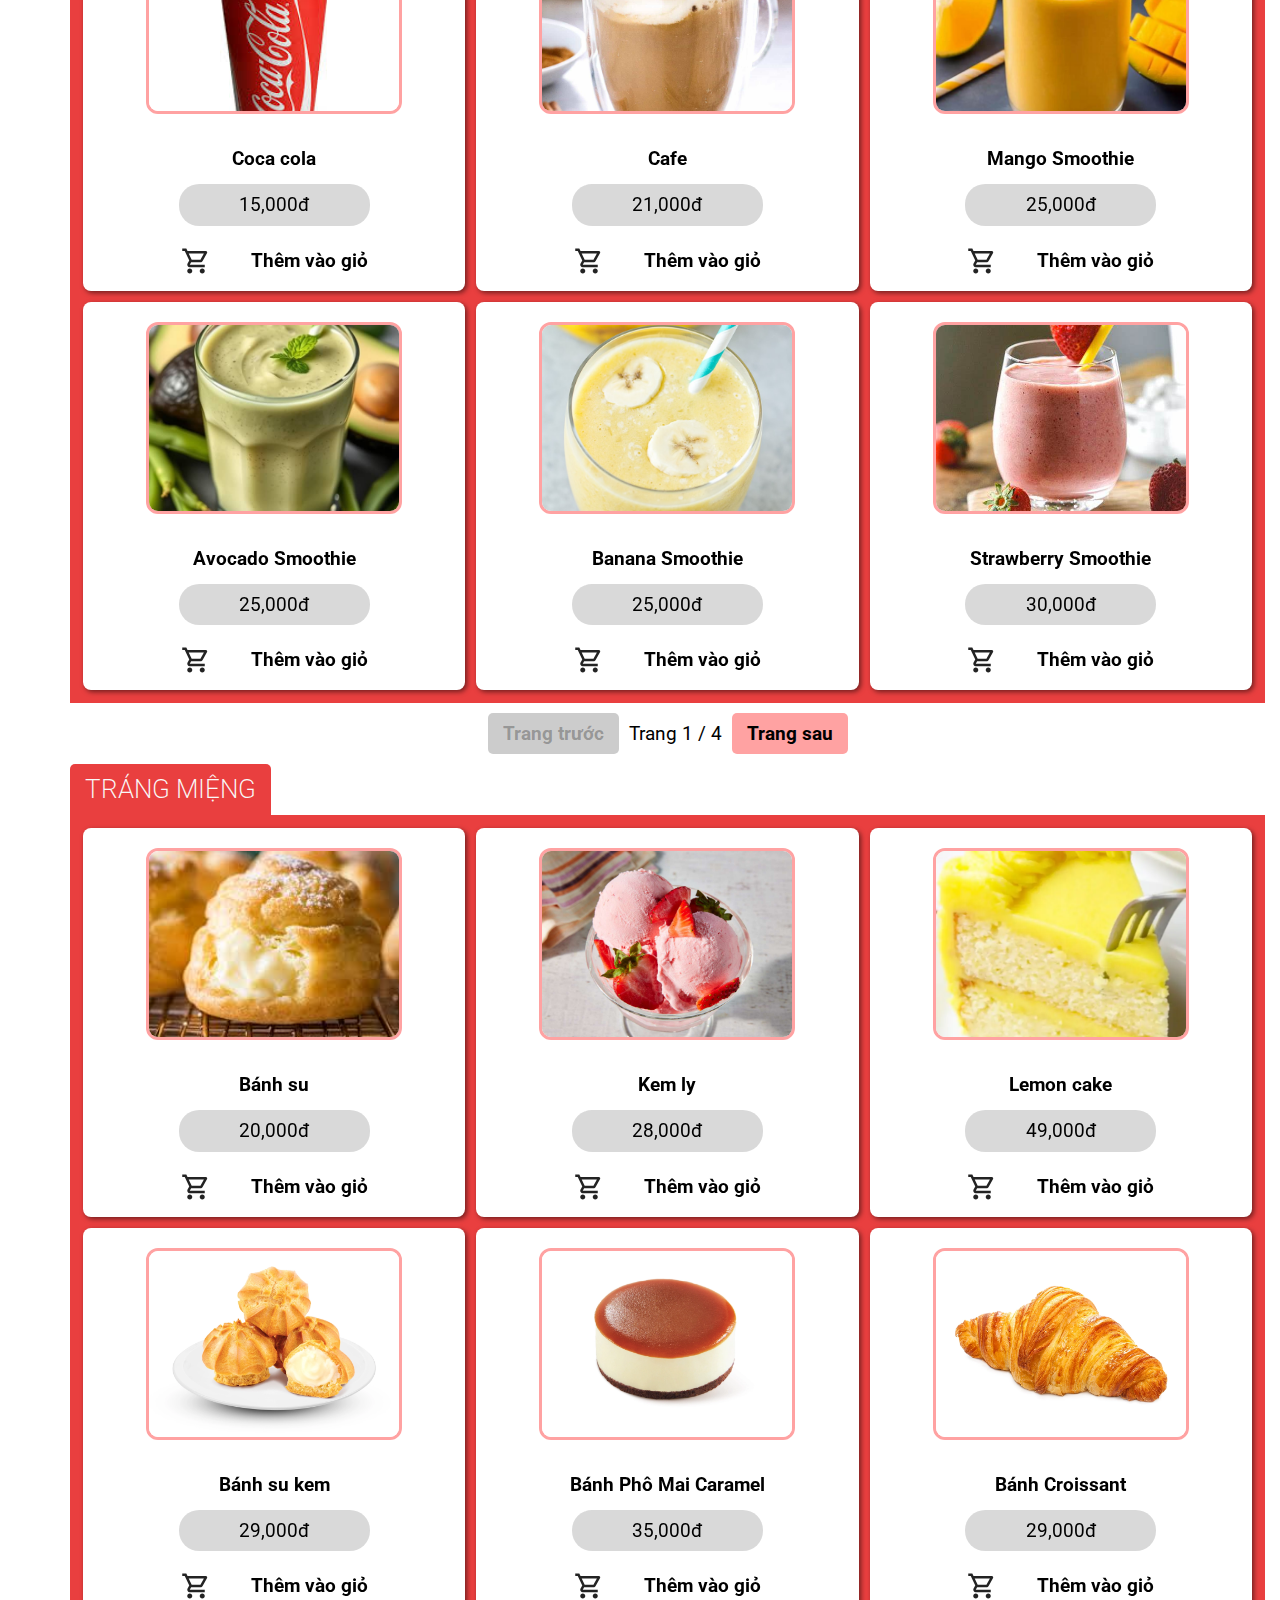
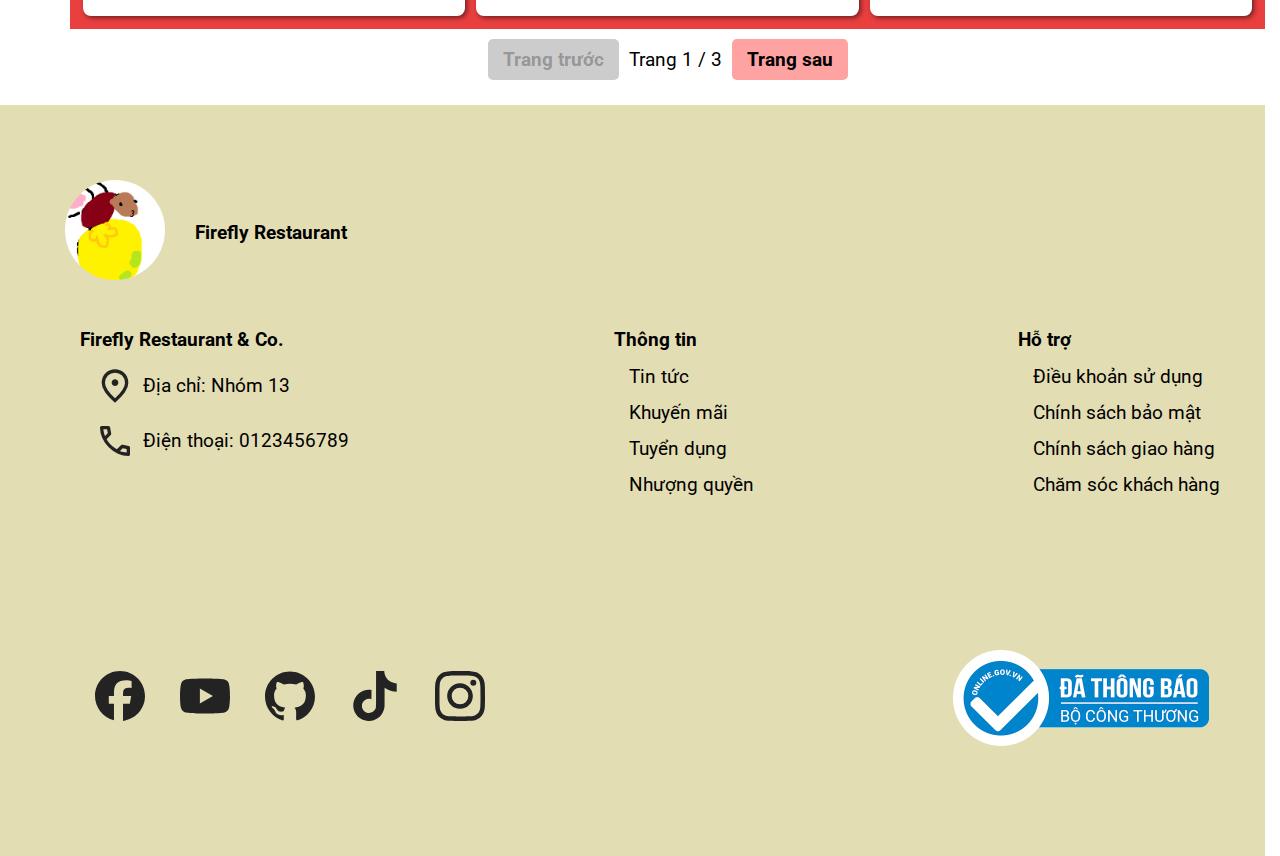
<file: index.html>
<!DOCTYPE html>
<html lang="en">
<head>
    <meta charset="UTF-8">
    <meta name="viewport" content="width=device-width, initial-scale=1.0">
    <title>Firefly Restaurant</title>

    <link rel="stylesheet" href="style.css">
    <link rel="shortcut icon" href="images/Icons/favicon.png" type="image/x-icon">
    
    <script src="script/autoAdd.js" defer></script>
    <script src="script/sign_inMenu.js" defer></script>
    <script src="script/sidebar.js" defer></script>
    <script src="script/accountSystem.js" defer></script>
    <script src="script/menu.js" defer></script>
    <script src="script/search&filter.js" defer></script>
    <script src="script/chitiet.js" defer></script>
    <script src="script/trangchu.js" defer></script>
    <script src="script/giohang.js" defer></script>
    <script src="script/lichsumuahang.js" defer></script>
    <script src="script/quangcao.js"defer></script>
    <script src="script/dragable.js"defer></script>



    <!-- <link rel="preconnect" href="https://fonts.googleapis.com">
    <link rel="preconnect" href="https://fonts.gstatic.com" crossorigin>
    <link href="https://fonts.googleapis.com/css2?family=Roboto:ital,wght@0,100;0,300;0,400;0,500;0,700;0,900;1,100;1,300;1,400;1,500;1,700;1,900&display=swap" rel="stylesheet"> -->
</head>
<body class="darkmode">
    <div id="blur" class="bg"></div>
    <div id="white" class="bg"></div>
    

    <form id="shipping-form" class="shipping-form">
        <!-- Nút chuyển đổi tạo hoặc sử dụng địa chỉ -->
        <div id="switch-btn">
            <button class="active" type="button" onclick="newAddress()">Tạo địa chỉ</button>
            <button type="button" onclick="oldAddress()">Dùng địa chỉ có sẵn</button>
        </div>
    
        <h2 class="shipping-form-title">Thông Tin Giao Hàng</h2>
        <label for="name" class="shipping-form-label">Họ và Tên</label>
        <input type="text" id="name" class="shipping-form-input" placeholder="Nhập họ và tên" required>
    
        <label for="email" class="shipping-form-label">Email</label>
        <input type="email" id="email" class="shipping-form-input" placeholder="Nhập email" required>
    
        <label for="phone" class="shipping-form-label">Số điện thoại</label>
        <input type="tel" id="phone" class="shipping-form-input" placeholder="Nhập số điện thoại" required>
    
        <label for="address" class="shipping-form-label">Địa chỉ</label>
        <input type="text" id="address" class="shipping-form-input" placeholder="Nhập địa chỉ, VD: 123 Đường abc" required>
    
        <label for="province" class="shipping-form-label">Tỉnh/Thành:</label>
        <select id="province" class="shipping-form-select" required>
          <option value="" selected disabled>Chọn tỉnh/thành</option>
            <option value="Hà Nội">Hà Nội</option>
            <option value="Hồ Chí Minh">Hồ Chí Minh</option>
            <option value="Hải Phòng">Hải Phòng</option>
            <option value="Đà Lạt">Đà Lạt</option>
            <option value="Bắc Giang">Bắc Giang</option>
            <option value="Thanh Hóa">Thanh Hóa</option>
            <option value="Đồng Nai">Đồng Nai</option>
            <option value="Quảng Ninh">Quảng Ninh</option>
        </select>
    
        <label for="district" class="shipping-form-label">Quận/Huyện:</label>
        <select id="district" class="shipping-form-select" required>
            <option value="" selected disabled>Chọn quận/huyện</option>
        </select>
    
        <label for="ward" class="shipping-form-label">Phường/Xã:</label>
        <select id="ward" class="shipping-form-select" required>
            <option value="" selected disabled>Chọn phường/xã</option>
        </select>
    
        <!-- Phương thức thanh toán -->
        <div id="payment-methods">
            <label for="thanh_toan_cash" class="shipping-form-label">
                <input type="radio" name="thanh_toan" id="thanh_toan_cash" value="Tiền mặt" checked>
                Cash
            </label>
            <label for="thanh_toan_card" class="shipping-form-label">
                <input type="radio" name="thanh_toan" id="thanh_toan_card" value="Card">
                Card
            </label>
            
            <!-- Card information -->
            <div class="shipping-form-card-info" id="thanh_toan_card_info" style="display: none;">
                <label for="owner" class="shipping-form-label">Card Owner</label>
                <input name="owner" type="text" id="owner" class="shipping-form-input" placeholder="Card Owner's Name" required>
    
                <label for="cvv" class="shipping-form-label">CVV</label>
                <input type="text" id="cvv" name="cvv" class="shipping-form-input" placeholder="CVV" required pattern="\d{3}" title="CVV gồm 3 chữ số">
    
                <label for="card-num" class="shipping-form-label">Card Number</label>
                <input type="text" name="number" id="card-num" class="shipping-form-input" placeholder="Card Number" required pattern="\d{16}" title="Card gồm 16 chữ số">
    
                <label for="date" class="shipping-form-label">Expiration Date</label>
                <input type="month" id="date" name="expired" class="shipping-form-input" required  placeholder="mm/yyyy">
            </div>
    
            <button type="button" class="shipping-form-button" onclick="submitOrder()" name="cart-btn">Tiếp tục</button>
            <button type="button" class="shipping-form-button shipping-form-back-btn" onclick="goToCart()">Quay lại giỏ hàng</button>
        </div>
    </form>
    
    <!-- sidebar -->
    <nav id="sidebar" class="close">
        <ul>
            <li>
                <button id="close-btn" onclick="toggleSidebar()">
                    <svg xmlns="http://www.w3.org/2000/svg" height="24px" viewBox="0 -960 960 960" width="24px" fill="#e8eaed"><path d="M120-240v-80h720v80H120Zm0-200v-80h720v80H120Zm0-200v-80h720v80H120Z"/></svg>
                </button>
            </li>
            <li>
                <a class="trang-chu" href="index.html" onclick="toMain()" id="active">
                    <svg xmlns="http://www.w3.org/2000/svg" height="24px" viewBox="0 -960 960 960" width="24px" fill="#e8eaed"><path d="M240-200h120v-240h240v240h120v-360L480-740 240-560v360Zm-80 80v-480l320-240 320 240v480H520v-240h-80v240H160Zm320-350Z"/></svg>
                    <span>Trang chu</span>
                </a>
            </li>

            <li>
                <button onclick=toggleSubmenu(this) class="dropdown-btn">
                    <svg xmlns="http://www.w3.org/2000/svg" height="24px" viewBox="0 -960 960 960" width="24px" fill="#e8eaed"><path d="M280-80v-366q-51-14-85.5-56T160-600v-280h80v280h40v-280h80v280h40v-280h80v280q0 56-34.5 98T360-446v366h-80Zm400 0v-320H560v-280q0-83 58.5-141.5T760-880v800h-80Z"/></svg>
                    <span>Menu</span>
                    <svg xmlns="http://www.w3.org/2000/svg" height="24px" viewBox="0 -960 960 960" width="24px" fill="#000000"><path d="M480-360 280-560h400L480-360Z"/></svg>
                </button>
                <ul class="sub-menu">
                    <div>
                        <li>
                            <a href="#thucan" onclick="toMenu()">
                                <span>Thuc an</span>
                            </a>
                        </li>
                        <li>
                            <a href="#douong" onclick="toMenu()">
                                <span>Thuc uong</span>
                            </a>
                        </li>
                        <!-- <li>
                            <a href="">
                                <span>Combo</span>
                            </a>
                        </li> -->
                        <li>
                            <a href="#trangmieng" onclick="toMenu()">
                                <span>Trang mieng</span>
                            </a>
                        </li>
                    </div>
                </ul>
            </li>
            
            <li>
                <button onclick=toggleSubmenu(this) class="dropdown-btn">
                    <svg xmlns="http://www.w3.org/2000/svg" height="24px" viewBox="0 -960 960 960" width="24px" fill="#e8eaed"><path d="M160-120q-33 0-56.5-23.5T80-200v-440q0-33 23.5-56.5T160-720h160v-80q0-33 23.5-56.5T400-880h160q33 0 56.5 23.5T640-800v80h160q33 0 56.5 23.5T880-640v440q0 33-23.5 56.5T800-120H160Zm0-80h640v-440H160v440Zm240-520h160v-80H400v80ZM160-200v-440 440Z"/></svg>
                    <span>Gioi thieu</span>
                    <svg xmlns="http://www.w3.org/2000/svg" height="24px" viewBox="0 -960 960 960" width="24px" fill="#e8eaed"><path d="M480-360 280-560h400L480-360Z"/></svg>
                </button>
                <ul class="sub-menu">
                    <div>
                        <li>
                            <a href="#noidungtrangchu" onclick="toIntroduction()">
                                <span>Thong tin</span>
                            </a>
                        </li>
                        <li>
                            <a href="#noidunglichsu" onclick="toIntroduction()">
                                <span>Lich su</span>
                            </a>
                        </li>
                        <li>
                            <a href="#noidungnguyenlieu" onclick="toIntroduction()">
                                <span>Nguyen lieu</span>
                            </a>
                        </li>
                    </div>
                </ul>
            </li>

            <li>
                <a onclick="toSale()" class="khuyen-mai">
                    <svg xmlns="http://www.w3.org/2000/svg" height="24px" viewBox="0 -960 960 960" width="24px" fill="#e8eaed"><path d="M856-390 570-104q-12 12-27 18t-30 6q-15 0-30-6t-27-18L103-457q-11-11-17-25.5T80-513v-287q0-33 23.5-56.5T160-880h287q16 0 31 6.5t26 17.5l352 353q12 12 17.5 27t5.5 30q0 15-5.5 29.5T856-390ZM513-160l286-286-353-354H160v286l353 354ZM260-640q25 0 42.5-17.5T320-700q0-25-17.5-42.5T260-760q-25 0-42.5 17.5T200-700q0 25 17.5 42.5T260-640Zm220 160Z"/></svg>
                    <span>Khuyen mai</span>
                </a>
            </li>
        </ul>
     </nav>

    <!-- header va content -->
    <!-- navigation bar -->
    <nav class="navigation-bar">
        <img src="images/Icons/logo.png" alt="firefly Logo" id="logo">

        <div id="filter">
            <button onclick="openFilterList(this)">
                <span>Chọn lọc</span>
                <svg xmlns="http://www.w3.org/2000/svg" height="24px" viewBox="0 -960 960 960" width="24px" fill="#FFFFFF"><path d="M480-360 280-560h400L480-360Z"/></svg>
            </button>
        </div>
        <div class="search">
            <input type="text" name="search" autocomplete="off">
            <button onclick="searchUp()">
                <svg xmlns="http://www.w3.org/2000/svg" height="24px" viewBox="0 -960 960 960" width="24px" fill="#FFFFFF"><path d="M784-120 532-372q-30 24-69 38t-83 14q-109 0-184.5-75.5T120-580q0-109 75.5-184.5T380-840q109 0 184.5 75.5T640-580q0 44-14 83t-38 69l252 252-56 56ZM380-400q75 0 127.5-52.5T560-580q0-75-52.5-127.5T380-760q-75 0-127.5 52.5T200-580q0 75 52.5 127.5T380-400Z"/></svg>
            </button>
        </div>

        <div class="account">
            <button id="sign-in-btn" onclick="signInMenu()">SIGN IN</button>
            <a class="admin" href="admin.html?qltk" style="text-decoration: none; display: none;"><button id="sign-in-btn">
                <span>ĐIỀU CHỈNH</span>
                <svg xmlns="http://www.w3.org/2000/svg" height="24px" viewBox="0 -960 960 960" width="24px" fill="#FFFFFF"><path d="M42-120v-112q0-33 17-62t47-44q51-26 115-44t141-18q77 0 141 18t115 44q30 15 47 44t17 62v112H42Zm80-80h480v-32q0-11-5.5-20T582-266q-36-18-92.5-36T362-320q-71 0-127.5 18T142-266q-9 5-14.5 14t-5.5 20v32Zm240-240q-66 0-113-47t-47-113h-10q-9 0-14.5-5.5T172-620q0-9 5.5-14.5T192-640h10q0-45 22-81t58-57v38q0 9 5.5 14.5T302-720q9 0 14.5-5.5T322-740v-54q9-3 19-4.5t21-1.5q11 0 21 1.5t19 4.5v54q0 9 5.5 14.5T422-720q9 0 14.5-5.5T442-740v-38q36 21 58 57t22 81h10q9 0 14.5 5.5T552-620q0 9-5.5 14.5T532-600h-10q0 66-47 113t-113 47Zm0-80q33 0 56.5-23.5T442-600H282q0 33 23.5 56.5T362-520Zm300 160-6-30q-6-2-11.5-4.5T634-402l-28 10-20-36 22-20v-24l-22-20 20-36 28 10q4-4 10-7t12-5l6-30h40l6 30q6 2 12 5t10 7l28-10 20 36-22 20v24l22 20-20 36-28-10q-5 5-10.5 7.5T708-390l-6 30h-40Zm20-70q12 0 21-9t9-21q0-12-9-21t-21-9q-12 0-21 9t-9 21q0 12 9 21t21 9Zm72-130-8-42q-9-3-16.5-7.5T716-620l-42 14-28-48 34-30q-2-5-2-8v-16q0-3 2-8l-34-30 28-48 42 14q6-6 13.5-10.5T746-798l8-42h56l8 42q9 3 16.5 7.5T848-780l42-14 28 48-34 30q2 5 2 8v16q0 3-2 8l34 30-28 48-42-14q-6 6-13.5 10.5T818-602l-8 42h-56Zm28-90q21 0 35.5-14.5T832-700q0-21-14.5-35.5T782-750q-21 0-35.5 14.5T732-700q0 21 14.5 35.5T782-650ZM362-200Z"/></svg>
            </button></a>
            <div id="profile" onclick="openAccountbar()" style="display: none;">
                <svg xmlns="http://www.w3.org/2000/svg" height="50px" viewBox="0 -960 960 960" width="50px" fill="#FFFFFF"><path d="M226-262q59-42.33 121.33-65.5 62.34-23.17 132.67-23.17 70.33 0 133 23.17T734.67-262q41-49.67 59.83-103.67T813.33-480q0-141-96.16-237.17Q621-813.33 480-813.33t-237.17 96.16Q146.67-621 146.67-480q0 60.33 19.16 114.33Q185-311.67 226-262Zm253.88-184.67q-58.21 0-98.05-39.95Q342-526.58 342-584.79t39.96-98.04q39.95-39.84 98.16-39.84 58.21 0 98.05 39.96Q618-642.75 618-584.54t-39.96 98.04q-39.95 39.83-98.16 39.83ZM480.31-80q-82.64 0-155.64-31.5-73-31.5-127.34-85.83Q143-251.67 111.5-324.51T80-480.18q0-82.82 31.5-155.49 31.5-72.66 85.83-127Q251.67-817 324.51-848.5T480.18-880q82.82 0 155.49 31.5 72.66 31.5 127 85.83Q817-708.33 848.5-635.65 880-562.96 880-480.31q0 82.64-31.5 155.64-31.5 73-85.83 127.34Q708.33-143 635.65-111.5 562.96-80 480.31-80Zm-.31-66.67q54.33 0 105-15.83t97.67-52.17q-47-33.66-98-51.5Q533.67-284 480-284t-104.67 17.83q-51 17.84-98 51.5 47 36.34 97.67 52.17 50.67 15.83 105 15.83Zm0-366.66q31.33 0 51.33-20t20-51.34q0-31.33-20-51.33T480-656q-31.33 0-51.33 20t-20 51.33q0 31.34 20 51.34 20 20 51.33 20Zm0-71.34Zm0 369.34Z"/></svg>
            </div>
        </div>
    </nav> 

    
    <!-- gio hang -->
    <div id="giohang">
        <!-- Phần nội dung chính chia thành 2 cột: danh sách sản phẩm và tóm tắt giỏ hàng -->
        <div class="container">
            <!-- Khu vực danh sách sản phẩm -->
            <div class="products" id="product-list">
                <!-- Nội dung được tạo động bởi JavaScript -->
            </div>
            
            <!-- Khu vực tóm tắt giỏ hàng -->
            <div class="summary">
                <p><strong>Tổng tiền</strong></p>
                <div id="summary-items">
                    <!-- Danh sách sản phẩm đã chọn -->
                </div>
                <p><strong>Tổng cộng: <span id="total-price">0₫</span></strong></p> <!-- Tổng số tiền -->
                <div class="buy-button">
                    <button onclick="checkout()">Mua</button> <!-- Nút mua -->
                </div>
            </div>
        </div>
    </div>
    
    <ul id="filter-list">
        <div>
            <li>
                <button>Tất cả</button>
            </li>
            <li>
                <button>Giá tăng dần</button>
            </li>
            <li>
                <button>Giá giảm dần</button>
            </li>
            <li>
                <button>Burger</button>
            </li>
            <li>
                <button>Spaghetti</button>
            </li>
            <li>
                <button>Cơm</button>
            </li>
            <li>
                <button>Gà</button>
            </li>
            <li>
                <button>Khai vị</button>
            </li>
            <li>
                <button>Nước ngọt</button>
            </li>
            <li>
                <button>Cafe</button>
            </li>
            <li>
                <button>Trà</button>
            </li>
            <li>
                <button>Smoothie</button>
            </li>
            <li>
                <button>Kem</button>
            </li>
            <li>
                <button>Bánh ngọt</button>
            </li>
            <li>
                <button>Bánh kem</button>
            </li>
        </div>
        
        <div style="overflow: hidden;">
            <li>
                <button id="nice">Tìm kiếm</button>
            </li>
            <li>
                <label for="price_from" id="price-range">Giá từ</label>
                <input type="text" name="price_from" id="price_from" autocomplete="off">
            </li>
            <li>
                <label for="price_to" id="price-range">đến</label>
                <input type="text" name="price_to" id="price_to" autocomplete="off">
            </li>
        </div>
    </ul>

    <div id="account-menu">
        <ul>
            <li>
                <button onclick="closeAccountbar()">
                <svg xmlns="http://www.w3.org/2000/svg" height="24px" viewBox="0 -960 960 960" width="24px" fill="#e8eaed"><path d="m256-200-56-56 224-224-224-224 56-56 224 224 224-224 56 56-224 224 224 224-56 56-224-224-224 224Z"/></svg>    
                </button>
                <span></span>
            </li>
            <li>
                <a href="index.html?tttk">
                    <span>Thong tin tai khoan</span>
                </a>
            </li>
            <li>
                <a href="index.html?giohang">
                    <span>Gio hang</span>
                </a>
            </li>
            <li>
                <a href="index.html?donhang">
                    <span>Don hang</span>
                </a>
            </li>
            <li>
                <a>
                    <span>Thong bao</span>
                </a>
            </li>
            <li>
                <a>
                    <span>Cai dat</span>
                </a>
            </li>
            <li>
                <a>
                    <span>Ho tro</span>
                </a>
            </li>
            <li>
                <a onclick="logOut()">
                    <span>Dang xuat</span>
                </a>
            </li>
        </ul>
    </div>

    
<!-- quang cao -->
    <div id="slide-box">
        <div class="slider">
            <img src="images/Advertisement/x1600x504-1.jpg.pagespeed.ic.9cuGI5vJI3.webp">
            <img src="images/Advertisement/xWeb-value.jpg.pagespeed.ic.5GlFsD9vWU.webp">
            <img src="images/Advertisement/xMDS_homeslide.jpg.pagespeed.ic.x74msAaTAi.webp"></a>
            <img src="images/Advertisement/xchuoi_1600x504_1.png.pagespeed.ic.fgj8XoOnqu.webp">
        </div>
        <div class="nav-btn">
            <a class="btn"></a>
            <a class="btn"></a>
            <a class="btn"></a>
            <a class="btn"></a>
        </div>
    </div>
    
    <!-- menu, trang chu, ... -->
    <div id="gioithieu">
        <div id="noidungtrangchu"></div>
        <div id="noidunglichsu"></div>
        <div id="noidungnguyenlieu"></div>
    </div>

    
    <div id="hienthongtinsp">
        <h2 id="Title">THÔNG TIN SẢN PHẨM</h2>
        <div id="body">
            <img id="chen-hinh"></img>
            <div id="noidungsp">
                <div>
                    <h3 id="ten-chitiet-sp" style="text-align: center; margin: 0; color: #395F18;">Khoai tây chiên</h3> 
                    <p id="chitiet-sp" style="margin: 3px; text-align: center; color: gray;"></p>
                </div>
                 <div class="quantity-container">
                    <button class="button" onclick="decreaseQuantity()">-</button>
                    <input type="number" id="quantity" class="quantity-input" value="1" min="1" readonly>
                    <button class="button" onclick="increaseQuantity()">+</button>
                 </div>   
                 <h4 id="themvaogio" onclick="muaSP(this)">
                    <span></span>
                    <span id="total-price"></span>
                </h4>
                 <button id="quaylai" onclick="closeSP()"><h4>X</h4></button>
            </div>
        </div>
    </div>

    <div class="content">
        <div id="thucan">THỨC ĂN</div>
        <div class="items" id="food-items"></div>
        <div class="pagination" id="food-pagination">
          <button onclick="changePage('food', 'prev')">Trang trước</button>
          <span id="food-page-numbers"></span>
          <button onclick="changePage('food', 'next')">Trang sau</button>
        </div>
      
        <div id="douong">NƯỚC UỐNG</div>
        <div class="items" id="drink-items"></div>
        <div class="pagination" id="drink-pagination">
          <button onclick="changePage('drink', 'prev')">Trang trước</button>
          <span id="drink-page-numbers"></span>
          <button onclick="changePage('drink', 'next')">Trang sau</button>
        </div>
      
        <div id="trangmieng">TRÁNG MIỆNG</div>
        <div class="items" id="dessert-items"></div>
        <div class="pagination" id="dessert-pagination">
          <button onclick="changePage('dessert', 'prev')">Trang trước</button>
          <span id="dessert-page-numbers"></span>
          <button onclick="changePage('dessert', 'next')">Trang sau</button>
        </div>
      </div>
      
      <!-- Thong tin lien he  -->
    <div class="lienhe">
        <div class="container">
            <div class="items">
                <img id ="logo" src="images/Icons/temp-logo.png">
            </div>
            <div class="items"><h1>Firefly Restaurant</h1></div>
        </div>
        <div class ="divbao">
            <div class="container1"> <h4>Firefly Restaurant & Co.</h4>
                    <div class ="items"><svg xmlns="http://www.w3.org/2000/svg" height="40px" viewBox="0 -960 960 960" width="40px" fill="#FFFFFF"><path d="M480-480q33 0 56.5-23.5T560-560q0-33-23.5-56.5T480-640q-33 0-56.5 23.5T400-560q0 33 23.5 56.5T480-480Zm0 294q122-112 181-203.5T720-552q0-109-69.5-178.5T480-800q-101 0-170.5 69.5T240-552q0 71 59 162.5T480-186Zm0 106Q319-217 239.5-334.5T160-552q0-150 96.5-239T480-880q127 0 223.5 89T800-552q0 100-79.5 217.5T480-80Zm0-480Z"/></svg> Địa chỉ: Nhóm 13 </div>
                    <div class ="items"><svg xmlns="http://www.w3.org/2000/svg" height="40px" viewBox="0 -960 960 960" width="40px" fill="#5f6368"><path d="M798-120q-125 0-247-54.5T329-329Q229-429 174.5-551T120-798q0-18 12-30t30-12h162q14 0 25 9.5t13 22.5l26 140q2 16-1 27t-11 19l-97 98q20 37 47.5 71.5T387-386q31 31 65 57.5t72 48.5l94-94q9-9 23.5-13.5T670-390l138 28q14 4 23 14.5t9 23.5v162q0 18-12 30t-30 12ZM241-600l66-66-17-94h-89q5 41 14 81t26 79Zm358 358q39 17 79.5 27t81.5 13v-88l-94-19-67 67ZM241-600Zm358 358Z"/></svg> Điện thoại: 0123456789 </div>
            </div>
            <div class="container1"><h4> Thông tin</h4>
                    <div class ="items">Tin tức</div>
                    <div class ="items">Khuyến mãi</div>
                    <div class ="items">Tuyển dụng</div></a>
                    <div class ="items">Nhượng quyền</div></a>
            </div>
            <div class="container1"> <h4>Hỗ trợ</h4>
                <div class ="items">Điều khoản sử dụng</div></a>
                    <div class ="items">Chính sách bảo mật</div>
                    <div class ="items">Chính sách giao hàng</div>
                    <div class ="items">Chăm sóc khách hàng</div>
            </div>
        </div>
        <div >
            <div class ="container2">
                <div>
                    <svg class="items"  height="50px" width="50px" role="img" viewBox="0 0 24 24" xmlns="http://www.w3.org/2000/svg"><title>Facebook</title><path d="M9.101 23.691v-7.98H6.627v-3.667h2.474v-1.58c0-4.085 1.848-5.978 5.858-5.978.401 0 .955.042 1.468.103a8.68 8.68 0 0 1 1.141.195v3.325a8.623 8.623 0 0 0-.653-.036 26.805 26.805 0 0 0-.733-.009c-.707 0-1.259.096-1.675.309a1.686 1.686 0 0 0-.679.622c-.258.42-.374.995-.374 1.752v1.297h3.919l-.386 2.103-.287 1.564h-3.246v8.245C19.396 23.238 24 18.179 24 12.044c0-6.627-5.373-12-12-12s-12 5.373-12 12c0 5.628 3.874 10.35 9.101 11.647Z"/></svg>
                    <svg class="items"  height="50px" width="50px" role="img" viewBox="0 0 24 24" xmlns="http://www.w3.org/2000/svg"><title>YouTube</title><path d="M23.498 6.186a3.016 3.016 0 0 0-2.122-2.136C19.505 3.545 12 3.545 12 3.545s-7.505 0-9.377.505A3.017 3.017 0 0 0 .502 6.186C0 8.07 0 12 0 12s0 3.93.502 5.814a3.016 3.016 0 0 0 2.122 2.136c1.871.505 9.376.505 9.376.505s7.505 0 9.377-.505a3.015 3.015 0 0 0 2.122-2.136C24 15.93 24 12 24 12s0-3.93-.502-5.814zM9.545 15.568V8.432L15.818 12l-6.273 3.568z"/></svg>
                    <svg class="items"  height="50px" width="50px" role="img" viewBox="0 0 24 24" xmlns="http://www.w3.org/2000/svg"><title>GitHub</title><path d="M12 .297c-6.63 0-12 5.373-12 12 0 5.303 3.438 9.8 8.205 11.385.6.113.82-.258.82-.577 0-.285-.01-1.04-.015-2.04-3.338.724-4.042-1.61-4.042-1.61C4.422 18.07 3.633 17.7 3.633 17.7c-1.087-.744.084-.729.084-.729 1.205.084 1.838 1.236 1.838 1.236 1.07 1.835 2.809 1.305 3.495.998.108-.776.417-1.305.76-1.605-2.665-.3-5.466-1.332-5.466-5.93 0-1.31.465-2.38 1.235-3.22-.135-.303-.54-1.523.105-3.176 0 0 1.005-.322 3.3 1.23.96-.267 1.98-.399 3-.405 1.02.006 2.04.138 3 .405 2.28-1.552 3.285-1.23 3.285-1.23.645 1.653.24 2.873.12 3.176.765.84 1.23 1.91 1.23 3.22 0 4.61-2.805 5.625-5.475 5.92.42.36.81 1.096.81 2.22 0 1.606-.015 2.896-.015 3.286 0 .315.21.69.825.57C20.565 22.092 24 17.592 24 12.297c0-6.627-5.373-12-12-12"/></svg>
                    <svg class="items"  height="50px" width="50px" role="img" viewBox="0 0 24 24" xmlns="http://www.w3.org/2000/svg"><title>TikTok</title><path d="M12.525.02c1.31-.02 2.61-.01 3.91-.02.08 1.53.63 3.09 1.75 4.17 1.12 1.11 2.7 1.62 4.24 1.79v4.03c-1.44-.05-2.89-.35-4.2-.97-.57-.26-1.1-.59-1.62-.93-.01 2.92.01 5.84-.02 8.75-.08 1.4-.54 2.79-1.35 3.94-1.31 1.92-3.58 3.17-5.91 3.21-1.43.08-2.86-.31-4.08-1.03-2.02-1.19-3.44-3.37-3.65-5.71-.02-.5-.03-1-.01-1.49.18-1.9 1.12-3.72 2.58-4.96 1.66-1.44 3.98-2.13 6.15-1.72.02 1.48-.04 2.96-.04 4.44-.99-.32-2.15-.23-3.02.37-.63.41-1.11 1.04-1.36 1.75-.21.51-.15 1.07-.14 1.61.24 1.64 1.82 3.02 3.5 2.87 1.12-.01 2.19-.66 2.77-1.61.19-.33.4-.67.41-1.06.1-1.79.06-3.57.07-5.36.01-4.03-.01-8.05.02-12.07z"/></svg>
                    <svg class="items"  height="50px" width="50px" role="img" viewBox="0 0 24 24" xmlns="http://www.w3.org/2000/svg"><title>Instagram</title><path d="M7.0301.084c-1.2768.0602-2.1487.264-2.911.5634-.7888.3075-1.4575.72-2.1228 1.3877-.6652.6677-1.075 1.3368-1.3802 2.127-.2954.7638-.4956 1.6365-.552 2.914-.0564 1.2775-.0689 1.6882-.0626 4.947.0062 3.2586.0206 3.6671.0825 4.9473.061 1.2765.264 2.1482.5635 2.9107.308.7889.72 1.4573 1.388 2.1228.6679.6655 1.3365 1.0743 2.1285 1.38.7632.295 1.6361.4961 2.9134.552 1.2773.056 1.6884.069 4.9462.0627 3.2578-.0062 3.668-.0207 4.9478-.0814 1.28-.0607 2.147-.2652 2.9098-.5633.7889-.3086 1.4578-.72 2.1228-1.3881.665-.6682 1.0745-1.3378 1.3795-2.1284.2957-.7632.4966-1.636.552-2.9124.056-1.2809.0692-1.6898.063-4.948-.0063-3.2583-.021-3.6668-.0817-4.9465-.0607-1.2797-.264-2.1487-.5633-2.9117-.3084-.7889-.72-1.4568-1.3876-2.1228C21.2982 1.33 20.628.9208 19.8378.6165 19.074.321 18.2017.1197 16.9244.0645 15.6471.0093 15.236-.005 11.977.0014 8.718.0076 8.31.0215 7.0301.0839m.1402 21.6932c-1.17-.0509-1.8053-.2453-2.2287-.408-.5606-.216-.96-.4771-1.3819-.895-.422-.4178-.6811-.8186-.9-1.378-.1644-.4234-.3624-1.058-.4171-2.228-.0595-1.2645-.072-1.6442-.079-4.848-.007-3.2037.0053-3.583.0607-4.848.05-1.169.2456-1.805.408-2.2282.216-.5613.4762-.96.895-1.3816.4188-.4217.8184-.6814 1.3783-.9003.423-.1651 1.0575-.3614 2.227-.4171 1.2655-.06 1.6447-.072 4.848-.079 3.2033-.007 3.5835.005 4.8495.0608 1.169.0508 1.8053.2445 2.228.408.5608.216.96.4754 1.3816.895.4217.4194.6816.8176.9005 1.3787.1653.4217.3617 1.056.4169 2.2263.0602 1.2655.0739 1.645.0796 4.848.0058 3.203-.0055 3.5834-.061 4.848-.051 1.17-.245 1.8055-.408 2.2294-.216.5604-.4763.96-.8954 1.3814-.419.4215-.8181.6811-1.3783.9-.4224.1649-1.0577.3617-2.2262.4174-1.2656.0595-1.6448.072-4.8493.079-3.2045.007-3.5825-.006-4.848-.0608M16.953 5.5864A1.44 1.44 0 1 0 18.39 4.144a1.44 1.44 0 0 0-1.437 1.4424M5.8385 12.012c.0067 3.4032 2.7706 6.1557 6.173 6.1493 3.4026-.0065 6.157-2.7701 6.1506-6.1733-.0065-3.4032-2.771-6.1565-6.174-6.1498-3.403.0067-6.156 2.771-6.1496 6.1738M8 12.0077a4 4 0 1 1 4.008 3.9921A3.9996 3.9996 0 0 1 8 12.0077"/></svg>
                </div>
                <div>
                    <img id="bocongthuong" src="images/Icons/logo-da-thong-bao-bo-cong-thuong-mau-xanh.png">
                </div>
            </div>
        </div>
    </div>
   
        

    <!-- menu de log in hien ra khi an nut sign in -->
    <!-- dang ki thanh cong -->
    <div id="success">
        <div class="success-box">
            <svg xmlns="http://www.w3.org/2000/svg" height="48px" viewBox="0 -960 960 960" width="48px" fill="#e8eaed"><path d="m421-298 283-283-46-45-237 237-120-120-45 45 165 166Zm59 218q-82 0-155-31.5t-127.5-86Q143-252 111.5-325T80-480q0-83 31.5-156t86-127Q252-817 325-848.5T480-880q83 0 156 31.5T763-763q54 54 85.5 127T880-480q0 82-31.5 155T763-197.5q-54 54.5-127 86T480-80Zm0-60q142 0 241-99.5T820-480q0-142-99-241t-241-99q-141 0-240.5 99T140-480q0 141 99.5 240.5T480-140Zm0-340Z"/></svg>
            <div id="success-text"></div>
        </div>
    </div>
    <!-- dang nhap -->
    <div id="signin" class="box">
        <button id="exit-btn" onclick="exitSignin()">
            <svg xmlns="http://www.w3.org/2000/svg" height="24px" viewBox="0 -960 960 960" width="24px" fill="#000000"><path d="m256-200-56-56 224-224-224-224 56-56 224 224 224-224 56 56-224 224 224 224-56 56-224-224-224 224Z"/></svg>
        </button>
        <h1>SIGN IN HERE!</h1>
        <div class="frm-box">
            <form action=".php" onsubmit="" method="post" name="signin">
                <div id="username-label" class="missing-input"></div>
                <label for="username">Email hoặc Số điện thoại</label>
                <input type="text" placeholder="Enter your username" class="username input" autocomplete="off" name="username" onclick="inputFocus(this)">
                
                <div id="password-label" class="missing-input"></div>
                <label for="password">Password</label>
                <input type="password" placeholder="Enter your password" class="password input" autocomplete="off" name="password" onclick="inputFocus(this)">
            </form>
            <button id="submit-btn" onclick="signInAcc()">Sign in</button>
            <div class="wrongText" id="wrong-input"><i>*You have enter the incorrect email or phone number or password*</i></div>

            <p>Don't have an account? <button id="signup-btn" onclick="signUpMenu()">Sign up here</button></p>

            <button id="signup-btn" onclick="signUpMenu()">Forgot password?</button>
        </div>
    </div>

    <!-- dang ki -->
    <div id="signup" class="box">
        <button id="exit-btn" onclick="exitSignup()">
            <svg xmlns="http://www.w3.org/2000/svg" height="24px" viewBox="0 -960 960 960" width="24px" fill="#000000"><path d="m256-200-56-56 224-224-224-224 56-56 224 224 224-224 56 56-224 224 224 224-56 56-224-224-224 224Z"/></svg>
        </button>
        <h1>SIGN UP NOW!</h1>
        <div class="frm-box">
            <form action=".php" onsubmit="" method="post" name="signup">
                <div id="username-label" class="missing-input"></div>
                <label for="username">Username</label>
                <input type="text" placeholder="Enter your username" class="username input" autocomplete="off" name="username" onclick="inputFocus(this)">

                <div id="email-label"></div>
                <label for="email">Email</label>
                <input type="text" placeholder="Enter your email" class="email input" autocomplete="off" name="email" onclick="inputFocus(this)">
                
                <div id="password-label" class="missing-input"></div>
                <label for="password">Password</label>
                <input type="password" placeholder="Enter your password" class="password input" autocomplete="off" name="password" onclick="inputFocus(this)">
                <div id="repassword-label"></div>
                <label for="repassword">Confirm password</label>
                <input type="password" placeholder="Confirm your password" class="password input" autocomplete="off" name="repassword" onclick="inputFocus(this)">
            </form>
            <button id="submit-btn" onclick="signUpAcc()">Sign up</button>
            <div class="wrongText" id="password-match"><i>*Password doesn't match*</i></div>
            <div class="wrongText" id="dup-email"><i>*Email has already been taken*</i></div>
            <div class="wrongText" id="dup-username"><i>*Username has already been taken*</i></div>
        </div>
        
        <button id="return-signin" onclick="exitSignup(), signInMenu()">
            <svg xmlns="http://www.w3.org/2000/svg" height="24px" viewBox="0 -960 960 960" width="24px" fill="#000000"><path d="M280-200v-80h284q63 0 109.5-40T720-420q0-60-46.5-100T564-560H312l104 104-56 56-200-200 200-200 56 56-104 104h252q97 0 166.5 63T800-420q0 94-69.5 157T564-200H280Z"/></svg>
        </button>
    </div>



    <!-- thong tin tai khoan va cai dat setting -->
    <div id="account-info">
        <div id="edit_account" class="current">
            <div>
                <input type="text"><button>Đổi</button>
            </div>
            <div>
                <input type="text"><button>Đổi</button>
            </div>
            <div>
                <input type="text"><button>Đổi</button>
            </div>
            <div>
                <input type="tel"><button>Đổi</button>
            </div>
            <div>
                <select>
                    <option value="null" selected="selected"  disabled="disabled">Chon gioi tinh</option>
                    <option value="Nam">Nam</option>
                    <option value="Nữ">Nu</option>
                    <option value="Khác">Khac</option>
                </select><button>Đổi</button>
            </div>


            <div class="exit btn"><svg  onclick="exitEditAccount()" xmlns="http://www.w3.org/2000/svg" height="24px" viewBox="0 -960 960 960" width="24px" fill="#000000"><path d="M280-200v-80h284q63 0 109.5-40T720-420q0-60-46.5-100T564-560H312l104 104-56 56-200-200 200-200 56 56-104 104h252q97 0 166.5 63T800-420q0 94-69.5 157T564-200H280Z"/></svg></div>
        </div>
        <nav id="nav-thongtin">
            <ul>
                <a id="exit" class="account" href="index.html"><svg xmlns="http://www.w3.org/2000/svg" height="26px" viewBox="0 -960 960 960" width="26px" fill="#FFFFFF"><path d="M200-120q-33 0-56.5-23.5T120-200v-560q0-33 23.5-56.5T200-840h280v80H200v560h280v80H200Zm440-160-55-58 102-102H360v-80h327L585-622l55-58 200 200-200 200Z"/></svg></a>
                <li>
                    <span>THÔNG TIN TÀI KHOẢN</span>
                    <ul>
                        <li>
                            <svg xmlns="http://www.w3.org/2000/svg" height="26px" viewBox="0 -960 960 960" width="26px" fill="#e8eaed"><path d="M226-262q59-42.33 121.33-65.5 62.34-23.17 132.67-23.17 70.33 0 133 23.17T734.67-262q41-49.67 59.83-103.67T813.33-480q0-141-96.16-237.17Q621-813.33 480-813.33t-237.17 96.16Q146.67-621 146.67-480q0 60.33 19.16 114.33Q185-311.67 226-262Zm253.88-184.67q-58.21 0-98.05-39.95Q342-526.58 342-584.79t39.96-98.04q39.95-39.84 98.16-39.84 58.21 0 98.05 39.96Q618-642.75 618-584.54t-39.96 98.04q-39.95 39.83-98.16 39.83ZM480.31-80q-82.64 0-155.64-31.5-73-31.5-127.34-85.83Q143-251.67 111.5-324.51T80-480.18q0-82.82 31.5-155.49 31.5-72.66 85.83-127Q251.67-817 324.51-848.5T480.18-880q82.82 0 155.49 31.5 72.66 31.5 127 85.83Q817-708.33 848.5-635.65 880-562.96 880-480.31q0 82.64-31.5 155.64-31.5 73-85.83 127.34Q708.33-143 635.65-111.5 562.96-80 480.31-80Zm-.31-66.67q54.33 0 105-15.83t97.67-52.17q-47-33.66-98-51.5Q533.67-284 480-284t-104.67 17.83q-51 17.84-98 51.5 47 36.34 97.67 52.17 50.67 15.83 105 15.83Zm0-366.66q31.33 0 51.33-20t20-51.34q0-31.33-20-51.33T480-656q-31.33 0-51.33 20t-20 51.33q0 31.34 20 51.34 20 20 51.33 20Zm0-71.34Zm0 369.34Z"/></svg>
                            <a href="#thong_tin_tk">Tai khoan</a>
                        </li>
                        <li>
                            <svg xmlns="http://www.w3.org/2000/svg" height="26px" viewBox="0 -960 960 960" width="26px" fill="#FFFFFF"><path d="M480-480q33 0 56.5-23.5T560-560q0-33-23.5-56.5T480-640q-33 0-56.5 23.5T400-560q0 33 23.5 56.5T480-480Zm0 294q122-112 181-203.5T720-552q0-109-69.5-178.5T480-800q-101 0-170.5 69.5T240-552q0 71 59 162.5T480-186Zm0 106Q319-217 239.5-334.5T160-552q0-150 96.5-239T480-880q127 0 223.5 89T800-552q0 100-79.5 217.5T480-80Zm0-480Z"/></svg>
                            <a href="#dia_chi_tk"  onclick="createAddress()">Dia chi</a>
                        </li>
                        <li>
                            <svg xmlns="http://www.w3.org/2000/svg" height="26px" viewBox="0 -960 960 960" width="26px" fill="#5f6368"><path d="M160-200v-440 440-15 15Zm0 80q-33 0-56.5-23.5T80-200v-440q0-33 23.5-56.5T160-720h160v-80q0-33 23.5-56.5T400-880h160q33 0 56.5 23.5T640-800v80h160q33 0 56.5 23.5T880-640v171q-18-13-38-22.5T800-508v-132H160v440h283q3 21 9 41t15 39H160Zm240-600h160v-80H400v80ZM720-40q-83 0-141.5-58.5T520-240q0-83 58.5-141.5T720-440q83 0 141.5 58.5T920-240q0 83-58.5 141.5T720-40Zm20-208v-112h-40v128l86 86 28-28-74-74Z"/></svg>
                            <a href ="#noidungmuahang" onclick="capNhatLichSu()">Lich su mua hang</a>
                        </li>
                    </ul>
                </li>
                
                <li>
                    <span>CÀI ĐẶT CHUNG</span>
                    <ul>
                        <li>
                            <svg xmlns="http://www.w3.org/2000/svg" height="26px" viewBox="0 -960 960 960" width="26px" fill="#FFFFFF"><path d="M480-80q-82 0-155-31.5t-127.5-86Q143-252 111.5-325T80-480q0-83 31.5-155.5t86-127Q252-817 325-848.5T480-880q83 0 155.5 31.5t127 86q54.5 54.5 86 127T880-480q0 82-31.5 155t-86 127.5q-54.5 54.5-127 86T480-80Zm0-82q26-36 45-75t31-83H404q12 44 31 83t45 75Zm-104-16q-18-33-31.5-68.5T322-320H204q29 50 72.5 87t99.5 55Zm208 0q56-18 99.5-55t72.5-87H638q-9 38-22.5 73.5T584-178ZM170-400h136q-3-20-4.5-39.5T300-480q0-21 1.5-40.5T306-560H170q-5 20-7.5 39.5T160-480q0 21 2.5 40.5T170-400Zm216 0h188q3-20 4.5-39.5T580-480q0-21-1.5-40.5T574-560H386q-3 20-4.5 39.5T380-480q0 21 1.5 40.5T386-400Zm268 0h136q5-20 7.5-39.5T800-480q0-21-2.5-40.5T790-560H654q3 20 4.5 39.5T660-480q0 21-1.5 40.5T654-400Zm-16-240h118q-29-50-72.5-87T584-782q18 33 31.5 68.5T638-640Zm-234 0h152q-12-44-31-83t-45-75q-26 36-45 75t-31 83Zm-200 0h118q9-38 22.5-73.5T376-782q-56 18-99.5 55T204-640Z"/></svg>
                            <a>Ngon ngu</a>
                        </li>
                        <li>
                            <svg xmlns="http://www.w3.org/2000/svg" height="26px" viewBox="0 -960 960 960" width="26px" fill="#FFFFFF"><path d="M480-120q-150 0-255-105T120-480q0-150 105-255t255-105q14 0 27.5 1t26.5 3q-41 29-65.5 75.5T444-660q0 90 63 153t153 63q55 0 101-24.5t75-65.5q2 13 3 26.5t1 27.5q0 150-105 255T480-120Zm0-80q88 0 158-48.5T740-375q-20 5-40 8t-40 3q-123 0-209.5-86.5T364-660q0-20 3-40t8-40q-78 32-126.5 102T200-480q0 116 82 198t198 82Zm-10-270Z"/></svg>
                            <a>Che do toi</a>
                        </li>
                    </ul>
                </li>
                
                <li>
                    <span>HỖ TRỢ</span>
                    <ul>
                        <li>
                            <svg xmlns="http://www.w3.org/2000/svg" height="26px" viewBox="0 -960 960 960" width="26px" fill="#FFFFFF"><path d="M478-240q21 0 35.5-14.5T528-290q0-21-14.5-35.5T478-340q-21 0-35.5 14.5T428-290q0 21 14.5 35.5T478-240Zm-36-154h74q0-33 7.5-52t42.5-52q26-26 41-49.5t15-56.5q0-56-41-86t-97-30q-57 0-92.5 30T342-618l66 26q5-18 22.5-39t53.5-21q32 0 48 17.5t16 38.5q0 20-12 37.5T506-526q-44 39-54 59t-10 73Zm38 314q-83 0-156-31.5T197-197q-54-54-85.5-127T80-480q0-83 31.5-156T197-763q54-54 127-85.5T480-880q83 0 156 31.5T763-763q54 54 85.5 127T880-480q0 83-31.5 156T763-197q-54 54-127 85.5T480-80Zm0-80q134 0 227-93t93-227q0-134-93-227t-227-93q-134 0-227 93t-93 227q0 134 93 227t227 93Zm0-320Z"/></svg>
                            <a>Trung tam ho tro</a>
                        </li>
                        <li>
                            <svg xmlns="http://www.w3.org/2000/svg" height="26px" viewBox="0 -960 960 960" width="26px" fill="#FFFFFF"><path d="M440-280h80v-240h-80v240Zm40-320q17 0 28.5-11.5T520-640q0-17-11.5-28.5T480-680q-17 0-28.5 11.5T440-640q0 17 11.5 28.5T480-600Zm0 520q-83 0-156-31.5T197-197q-54-54-85.5-127T80-480q0-83 31.5-156T197-763q54-54 127-85.5T480-880q83 0 156 31.5T763-763q54 54 85.5 127T880-480q0 83-31.5 156T763-197q-54 54-127 85.5T480-80Zm0-80q134 0 227-93t93-227q0-134-93-227t-227-93q-134 0-227 93t-93 227q0 134 93 227t227 93Zm0-320Z"/></svg>
                            <a>Dieu khoan</a>
                        </li>
                        <li>
                            <svg xmlns="http://www.w3.org/2000/svg" height="26px" viewBox="0 -960 960 960" width="26px" fill="#FFFFFF"><path d="M280-120q-33 0-56.5-23.5T200-200v-520h-40v-80h200v-40h240v40h200v80h-40v520q0 33-23.5 56.5T680-120H280Zm400-600H280v520h400v-520ZM360-280h80v-360h-80v360Zm160 0h80v-360h-80v360ZM280-720v520-520Z"/></svg>
                            <a>Xoa tai khoan</a>
                        </li>
                    </ul>
                </li>
            </ul>
        </nav>

        <div id="setting-container">    
            <div class="taikhoan active">
                <h1 class="title" id="thong_tin_tk">THÔNG TIN TÀI KHOẢN</h1>
                <ul>
                    <h2>Tai khoan</h2>
                    <label class="avatar" for="avt-file">
                        <svg id="avatar-ico" xmlns="http://www.w3.org/2000/svg" height="50px" viewBox="0 -960 960 960" width="50px" fill="#FFFFFF"><path d="M480-480ZM200-120q-33 0-56.5-23.5T120-200v-560q0-33 23.5-56.5T200-840h320v80H200v560h560v-320h80v320q0 33-23.5 56.5T760-120H200Zm40-160h480L570-480 450-320l-90-120-120 160Zm440-320v-80h-80v-80h80v-80h80v80h80v80h-80v80h-80Z"/></svg>
                        <input type="file" name="file" id="avt-file" accept="image/*">
                    </label>
                    <li>Ten:
                        <span class="thongtin"></span>
                    </li>
                    <li>Email: 
                        <span class="thongtin"></span>
                    </li>
                    <li>So dien thoai:
                        <span class="thongtin"></span>
                    </li>
                    <li>Gioi tinh:
                        <span class="thongtin"></span>
                        <select id="gioitinh" onclick="getGender(this)">
                            <option value="null" selected="selected"  disabled="disabled">Chon gioi tinh</option>
                            <option value="Nam">Nam</option>
                            <option value="Nữ">Nu</option>
                            <option value="Khác">Khac</option>
                        </select>
                    </li>
                    <li>
                        <button onclick="editAccount()">Thay đổi thông tin</button>
                    </li>
                </ul>
                <ul>
                    <h2 style="margin-left: 20px;">Dia chi</h2>
                    <div class="diachi_selector"></div>
                    <li id="dia_chi_tk">
                        <button onclick="createAddress()">Them dia chi</button>
                        <form method="POST" id="dia_chi_form">
                            <input type="text" id="dia_chi-name" name="name" autocomplete="off" placeholder=" ">
                            <label for="dia_chi-name">Tên người nhận hàng</label>
                            <input type="text" id="dia_chi-phone" name="phone" autocomplete="off" placeholder=" ">
                            <label for="dia_chi-phone">Số điện thoại liên lạc</label>
                            <input type="text" id="dia_chi-address" name="address" autocomplete="off" placeholder=" ">
                            <label for="dia_chi-address">Địa chỉ giao hàng</label>
                            
                            <input type="submit" value="Tạo địa chỉ mới">
                        </form>
                    </li>
                </ul>
                <h2 style="margin-left: 20px;">Lịch sử mua hàng</h2>
                <div id="divbao-lichsumuahang"> 
                        <div id="noidungmuahang"> Đây là lịch sử mua hàng của bạn</div>
                        <button id="thoat" onclick="donglichsu()">Thoát</button>
                        <button onclick ="capNhatLichSu()">Cập nhật lịch sử</button>
                </div>
            </div>

            <div class="caidat">
                asd2
            </div>
            <div class="hotro">
                asd3
            </div>
        </div>
    </div>

    <!-- đơn hàng -->
    <div id="donhang_khachhang">
        <div class="donhang" id="donhang">
            <div class="tieude">
                <h3>ĐƠN HÀNG</h3>
            </div>
            <!-- Thêm phần thống kê theo ngày, tháng -->
            <div id="thongke-muahang">
                <h4>Thông kê mua hàng</h4>
                <div id="tongtien">Tổng tiền: 0 VND</div>
                <div id="tongsoluong">Tổng số sản phẩm: 0</div>
                <div id="thongke-theo-ngay">Thống kê theo ngày: </div>
                <div id="thongke-theo-thang">Thống kê theo tháng: </div>
            </div>
            <div class="body-donhang">
            </div>
            <button class="button" onclick="dongDonHang()">thoát</button>
        </div>
    
        <!-- chi tiết hóa đơn -->
        <div class="model" id="chitietdon" style="overflow : auto;">
            <div class="chitietdon">
                <div class="Tieude">
                    <h3>CHI TIẾT ĐƠN HÀNG</h3>
                </div>
                <div style="display: flex; height: fit-content; justify-content: space-between;">
                    <div style="height: fit-content; margin-left: 5px;"><b>Sản Phẩm</b></div>
                    <div style="height: fit-content; margin-left: 5px;"><b>Thành Tiền</b></div>
                </div>
                <div id="container">
                </div>
                <div></div>
                <button class="thoatchitiet" onclick="dongChiTiet()">Thoát</button>
            </div>
        </div>

    </div> 
    <a class="floating-icon-giohang" href="index.html?giohang">
        <svg xmlns="http://www.w3.org/2000/svg" height="24px" viewBox="0 -960 960 960" width="24px" fill="#FFFFFF"><path d="M221-120q-27 0-48-16.5T144-179L42-549q-5-19 6.5-35T80-600h190l176-262q5-8 14-13t19-5q10 0 19 5t14 13l176 262h192q20 0 31.5 16t6.5 35L816-179q-8 26-29 42.5T739-120H221Zm-1-80h520l88-320H132l88 320Zm260-80q33 0 56.5-23.5T560-360q0-33-23.5-56.5T480-440q-33 0-56.5 23.5T400-360q0 33 23.5 56.5T480-280ZM367-600h225L479-768 367-600Zm113 240Z"/></svg>
    </a>
    </div>
</body>
</html>
</file>
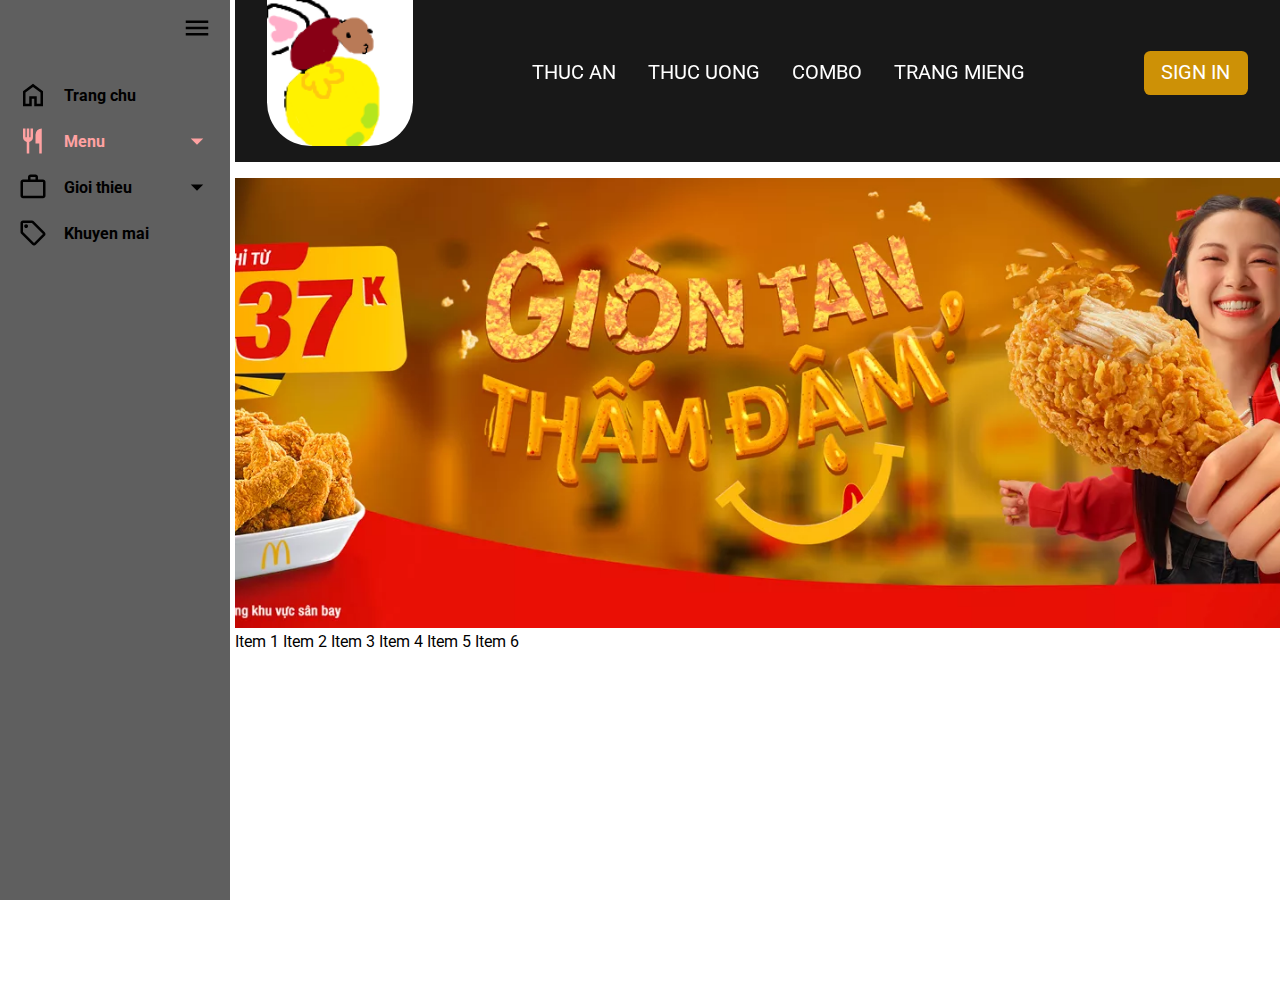
<file: src/index.html>
<!DOCTYPE html>
<html lang="en">
<head>
    <meta charset="UTF-8">
    <meta name="viewport" content="width=device-width, initial-scale=1.0">
    <title>Firefly Restaurant</title>

    <link rel="stylesheet" href="style.css">
    <link rel="shortcut icon" href="images/Icons/temp-logo.png" type="image/x-icon">
    
    <script src="script/sign_inMenu.js" defer></script>
    <script src="script/dragable.js" defer></script>
    <script src="script/sidebar.js" defer></script>

    <link rel="preconnect" href="https://fonts.googleapis.com">
    <link rel="preconnect" href="https://fonts.gstatic.com" crossorigin>
    <link href="https://fonts.googleapis.com/css2?family=Roboto:ital,wght@0,100;0,300;0,400;0,500;0,700;0,900;1,100;1,300;1,400;1,500;1,700;1,900&display=swap" rel="stylesheet">
</head>
<body>
    <div id="blur-bg"></div>
    
    
    <!-- sidebar -->
    <nav id="sidebar">
        <ul>
            <li>
                <button id="close-btn" onclick="toggleSidebar()">
                    <svg xmlns="http://www.w3.org/2000/svg" height="24px" viewBox="0 -960 960 960" width="24px" fill="#000000"><path d="M120-240v-80h720v80H120Zm0-200v-80h720v80H120Zm0-200v-80h720v80H120Z"/></svg>
                </button>
            </li>
            <li>
                <a>
                    <svg xmlns="http://www.w3.org/2000/svg" height="24px" viewBox="0 -960 960 960" width="24px" fill="#e8eaed"><path d="M240-200h120v-240h240v240h120v-360L480-740 240-560v360Zm-80 80v-480l320-240 320 240v480H520v-240h-80v240H160Zm320-350Z"/></svg>
                    <span>Trang chu</span>
                </a>
            </li>

            <li>
                <button onclick=toggleSubmenu(this) class="dropdown-btn" id="active">
                    <svg xmlns="http://www.w3.org/2000/svg" height="24px" viewBox="0 -960 960 960" width="24px" fill="#e8eaed"><path d="M280-80v-366q-51-14-85.5-56T160-600v-280h80v280h40v-280h80v280h40v-280h80v280q0 56-34.5 98T360-446v366h-80Zm400 0v-320H560v-280q0-83 58.5-141.5T760-880v800h-80Z"/></svg>
                    <span>Menu</span>
                    <svg xmlns="http://www.w3.org/2000/svg" height="24px" viewBox="0 -960 960 960" width="24px" fill="#000000"><path d="M480-360 280-560h400L480-360Z"/></svg>
                </button>
                <ul class="sub-menu">
                    <div>
                        <li>
                            <a href="">
                                <span>Thuc an</span>
                            </a>
                        </li>
                        <li>
                            <a href="">
                                <span>Thuc uong</span>
                            </a>
                        </li>
                        <li>
                            <a href="">
                                <span>Combo</span>
                            </a>
                        </li>
                        <li>
                            <a href="">
                                <span>Trang mieng</span>
                            </a>
                        </li>
                    </div>
                </ul>
            </li>
            
            <li>
                <button onclick=toggleSubmenu(this) class="dropdown-btn">
                    <svg xmlns="http://www.w3.org/2000/svg" height="24px" viewBox="0 -960 960 960" width="24px" fill="#e8eaed"><path d="M160-120q-33 0-56.5-23.5T80-200v-440q0-33 23.5-56.5T160-720h160v-80q0-33 23.5-56.5T400-880h160q33 0 56.5 23.5T640-800v80h160q33 0 56.5 23.5T880-640v440q0 33-23.5 56.5T800-120H160Zm0-80h640v-440H160v440Zm240-520h160v-80H400v80ZM160-200v-440 440Z"/></svg>
                    <span>Gioi thieu</span>
                    <svg xmlns="http://www.w3.org/2000/svg" height="24px" viewBox="0 -960 960 960" width="24px" fill="#e8eaed"><path d="M480-360 280-560h400L480-360Z"/></svg>
                </button>
                <ul class="sub-menu">
                    <div>
                        <li>
                            <a>
                                <span>Thong tin</span>
                            </a>
                        </li>
                        <li>
                            <a href="">
                                <span>Lich su</span>
                            </a>
                        </li>
                        <li>
                            <a href="">
                                <span>Nguyen lieu</span>
                            </a>
                        </li>
                    </div>
                </ul>
            </li>

            <li>
                <a href="">
                    <svg xmlns="http://www.w3.org/2000/svg" height="24px" viewBox="0 -960 960 960" width="24px" fill="#e8eaed"><path d="M856-390 570-104q-12 12-27 18t-30 6q-15 0-30-6t-27-18L103-457q-11-11-17-25.5T80-513v-287q0-33 23.5-56.5T160-880h287q16 0 31 6.5t26 17.5l352 353q12 12 17.5 27t5.5 30q0 15-5.5 29.5T856-390ZM513-160l286-286-353-354H160v286l353 354ZM260-640q25 0 42.5-17.5T320-700q0-25-17.5-42.5T260-760q-25 0-42.5 17.5T200-700q0 25 17.5 42.5T260-640Zm220 160Z"/></svg>
                    <span>Khuyen mai</span>
                </a>
            </li>
        </ul>
     </nav>

    <!-- header va content -->
    <!-- navigation bar -->
    <nav class="navigation-bar">
        <img src="images/Icons/temp-logo.png" alt="firefly Logo" id="logo">

        <div class="option">
            <button id="home">THUC AN</button>
            <button id="menu">THUC UONG</button>
            <button id="news">COMBO</button>
            <button id="contact">TRANG MIENG</button>
        </div>

        <div class="account">
            <button id="sign-in" onclick="signInMenu()">SIGN IN</button>
        </div>
    </nav>

    

    <div id="slide-box">
        <div class="slider">
            <img src="images/Advertisement/x1600x504-1.jpg.pagespeed.ic.9cuGI5vJI3.webp">
            <img src="images/Advertisement/xchuoi_1600x504_1.png.pagespeed.ic.fgj8XoOnqu.webp">
            <img src="images/Advertisement/xMDS_homeslide.jpg.pagespeed.ic.x74msAaTAi.webp"></a>
            <img src="images/Advertisement/xWeb-value.jpg.pagespeed.ic.5GlFsD9vWU.webp">
        </div>

        <div class="nav-btn">
            <a href="ad-image-1" class="btn"></a>
            <a href="ad-image-2" class="btn"></a>
            <a href="ad-image-3" class="btn"></a>
            <a href="ad-image-4" class="btn"></a>
        </div>
    </div>

    <!-- menu, trang chu, ... -->
    <div class="content">
        <div class="items">
            <span>Item 1</span>
            <span>Item 2</span>
            <span>Item 3</span>
            <span>Item 4</span>
            <span>Item 5</span>
            <span>Item 6</span>
        </div>
    </div>

    <!-- menu de log in hien ra khi an nut sign in -->
    <div id="signin" class="box">
        <button id="exit-btn" onclick="exitSignin()">
            <svg xmlns="http://www.w3.org/2000/svg" height="24px" viewBox="0 -960 960 960" width="24px" fill="#000000"><path d="m256-200-56-56 224-224-224-224 56-56 224 224 224-224 56 56-224 224 224 224-56 56-224-224-224 224Z"/></svg>
        </button>
        <h1>SIGN IN HERE!</h1>
        <div class="frm-box">
            <form action=".php" onsubmit="" method="post">
                <label>Username</label>
                <input type="text" placeholder="Enter your username" class="username input" autocomplete="off" name="urname">
                
                <label>Password</label>
                <input type="password" placeholder="Enter your password" class="password input" autocomplete="off" name="urpass">
                
                <input type="submit" id="submit-btn" value="Sign In">
            </form>
            <p>Don't have an account? <button id="signup-btn" onclick="signUpMenu()">Sign up here</button></p>
        </div>
    </div>

    <div id="signup" class="box">
        <button id="exit-btn" onclick="exitSignup()">
            <svg xmlns="http://www.w3.org/2000/svg" height="24px" viewBox="0 -960 960 960" width="24px" fill="#000000"><path d="m256-200-56-56 224-224-224-224 56-56 224 224 224-224 56 56-224 224 224 224-56 56-224-224-224 224Z"/></svg>
        </button>
        <div class="frm-box">
        <h1>SIGN UP NOW!</h1>
            <form action=".php" onsubmit="" method="post">
                <label>Username</label>
                <input type="text" placeholder="Enter your username" class="username input" autocomplete="off" name="urname">
                <label>Email</label>
                <input type="text" placeholder="Enter your email" class="email input" autocomplete="off" name="urmail">
                
                <label>Password</label>
                <input type="password" placeholder="Enter your password" class="password input" autocomplete="off" name="urpass">
                <label>Confirm password</label>
                <input type="password" placeholder="Confirm your password" class="password input" autocomplete="off" name="repass">

                
                <input type="submit" id="submit-btn" value="Sign Up">
            </form>
        </div>
        
        <button id="return-signin" onclick="exitSignup(), signInMenu()">
            <svg xmlns="http://www.w3.org/2000/svg" height="24px" viewBox="0 -960 960 960" width="24px" fill="#000000"><path d="M280-200v-80h284q63 0 109.5-40T720-420q0-60-46.5-100T564-560H312l104 104-56 56-200-200 200-200 56 56-104 104h252q97 0 166.5 63T800-420q0 94-69.5 157T564-200H280Z"/></svg>
        </button>
    </div>


</body>
</html>
</file>
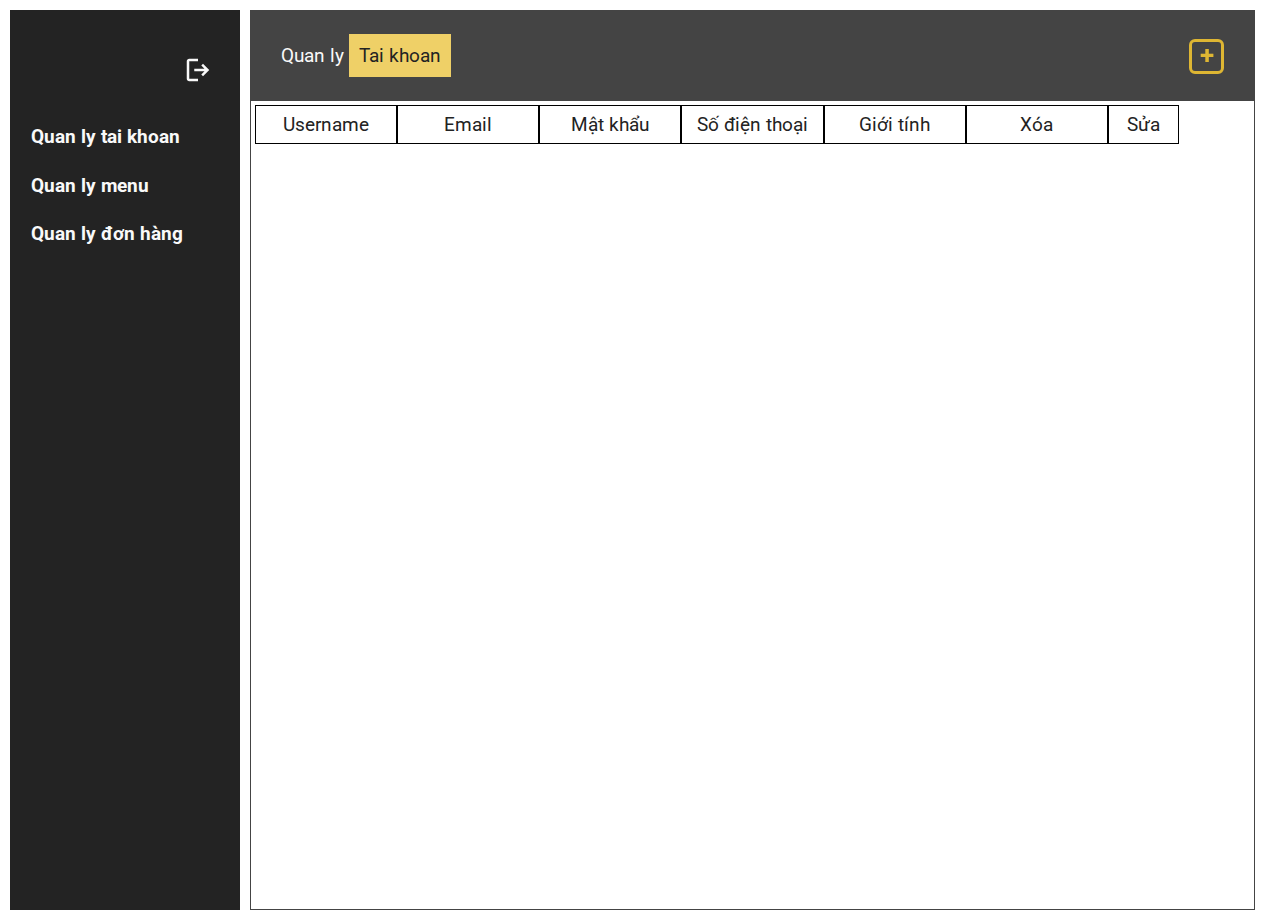
<file: admin.htm>
<!DOCTYPE html>
<html lang="en">
<head>
    <meta charset="UTF-8">
    <meta name="viewport" content="width=device-width, initial-scale=1.0">
    <title>Firefly Restaurant</title>

    <link rel="stylesheet" href="style.css">
    <link rel="shortcut icon" href="images/Icons/favicon.png" type="image/x-icon">
    
    <script src="script/sign_inMenu.js" defer></script>
    <script src="script/dragable.js" defer></script>
    <script src="script/sidebar.js" defer></script>
    <script src="script/create_items.js" defer></script>
    <script src="script/admin.js" defer></script>
    <script src="script/autoAdd.js" defer></script>

    <!-- <link rel="preconnect" href="https://fonts.googleapis.com">
    <link rel="preconnect" href="https://fonts.gstatic.com" crossorigin>
    <link href="https://fonts.googleapis.com/css2?family=Roboto:ital,wght@0,100;0,300;0,400;0,500;0,700;0,900;1,100;1,300;1,400;1,500;1,700;1,900&display=swap" rel="stylesheet"> -->
</head>
<body>
    <div id="blur-bg"></div>
    <div class="admin-page">
        <div id="sidebar" class="admin">
            <ul id="admin-nav">
                <li>
                    <a href="index.html">
                        <svg xmlns="http://www.w3.org/2000/svg" height="24px" viewBox="0 -960 960 960" width="24px" fill="#FFFFFF"><path d="M200-120q-33 0-56.5-23.5T120-200v-560q0-33 23.5-56.5T200-840h280v80H200v560h280v80H200Zm440-160-55-58 102-102H360v-80h327L585-622l55-58 200 200-200 200Z"/></svg>
                    </a>
                </li>
                <li>
                    <a href="admin.html?qltk">Quan ly tai khoan</a>
                </li>
                <li>
                    <a href="admin.html?qlmn">Quan ly menu</a>
                </li>
                <li>
                    <a href="admin.html?qldh">Quan ly đơn hàng</a>
                </li>
            </ul>
        </div>
        
        <div id="manage-box" class="tai_khoan active">
            <div class="title">
                <div>Quan ly <span>Tai khoan</span></div>
                <button onclick="openAddAccount()"><p>+</p></button>
            </div>

            <div class="account-list">
                <div class="acc_title">Username</div>
                <div class="acc_title">Email</div>
                <div class="acc_title">Mật khẩu</div>
                <div class="acc_title">Số điện thoại</div>
                <div class="acc_title">Giới tính</div>
                <div class="acc_title">Xóa</div>
                <div class="acc_title">Sửa</div>
            </div>
        </div>
        <div id="manage-box" class="menu">
            <div class="title">
                <div>Quan ly <span>San Pham</span></div>
                <button onclick="openAddMenu()"><p>+</p></button>
            </div>
            <div class="menu-list">
                <div class="menu_title">Tên sản phẩm</div>
                <div class="menu_title">Giá</div>
                <div class="menu_title">Loại</div>
                <div class="menu_title">Ảnh demo</div>
                <div class="menu_title">Xóa</div>
                <div class="menu_title">Sửa</div>
            </div>
        </div>
    </div>
    
    <div id="add_menu">
        <button id="exit_menu" onclick="exitAddMenu()">
            <svg xmlns="http://www.w3.org/2000/svg" height="24px" viewBox="0 -960 960 960" width="24px" fill="#e8eaed"><path d="m256-200-56-56 224-224-224-224 56-56 224 224 224-224 56 56-224 224 224 224-56 56-224-224-224 224Z"/></svg>
        </button>
        <form action="POST" id="add-sp-form">
            <div id="left">
                <label for="name" missing-input="Hãy điền tên món"></label>
                <input type="text" name="name" autocomplete="off" placeholder="Điền tên món">
                <label for="price" missing-input="Hãy điền giá món"></label>
                <input type="text" name="price" autocomplete="off" placeholder="Điền giá tiền">
                <label for="type" missing-input="Hãy chọn loại"></label>
                <select name="type">
                    <option value="" disabled selected>-- Chọn loại --</option>
                    <optgroup label="Thức ăn">
                        <option value="Burger">Burger</option>
                        <option value="Spaghetti">Spaghetti</option>
                        <option value="Cơm">Cơm</option>
                        <option value="Gà">Gà</option>
                        <option value="Khai vị">Khai vị</option>
                    </optgroup>
                    <optgroup label="Đồ uống">
                        <option value="Nước ngọt">Nước ngọt</option>
                        <option value="Cafe">Cafe</option>
                        <option value="Trà">Trà</option>
                        <option value="Smoothie">Smoothie</option>
                    </optgroup>
                    <optgroup label="Tráng miệng">
                        <option value="Kem">Kem</option>
                        <option value="Bánh">Bánh</option>
                        <option value="Bánh kem">Bánh kem</option>
                    </optgroup>
                </select>
            </div>
            <div id="right-add" for="image_input">
                <svg xmlns="http://www.w3.org/2000/svg" height="24px" viewBox="0 -960 960 960" width="24px" fill="#FFFFFF"><path d="M480-480ZM200-120q-33 0-56.5-23.5T120-200v-560q0-33 23.5-56.5T200-840h320v80H200v560h560v-320h80v320q0 33-23.5 56.5T760-120H200Zm40-160h480L570-480 450-320l-90-120-120 160Zm440-320v-80h-80v-80h80v-80h80v80h80v80h-80v80h-80Z"/></svg>
                <label for="image_input" missing-input="Hãy chọn một hình ảnh"></label>
                <input id="image_input" type="file" name="image" accept="image/*" >
            </div>
            <div>
                <label for="description" id="textarea-label" missing-input="Hãy ghi chú thông tin món"> 
                </label>
                <textarea name="description" id="food_description"></textarea>
            </div>

            <div>
                <input type="submit" name="submit-bnt">
            </div>
        </form>
    </div>

    <div id="edit_menu">
        <button id="exit_menu" onclick="exitEditMenu()">
            <svg xmlns="http://www.w3.org/2000/svg" height="24px" viewBox="0 -960 960 960" width="24px" fill="#e8eaed"><path d="m256-200-56-56 224-224-224-224 56-56 224 224 224-224 56 56-224 224 224 224-56 56-224-224-224 224Z"/></svg>
        </button>
        <form action="POST" id="edit-sp-form">
            <div id="left">
                <input type="text" name="name" autocomplete="off" placeholder="hello">
                <input type="text" name="price" autocomplete="off">
                <select name="type" id="">
                    <option value="" disabled selected>-- Chọn loại --</option>
                    <optgroup label="Thức ăn">
                        <option value="Burger">Burger</option>
                        <option value="Spaghetti">Spaghetti</option>
                        <option value="Cơm">Cơm</option>
                        <option value="Gà">Gà</option>
                        <option value="Khai vị">Khai vị</option>
                    </optgroup>
                    <optgroup label="Đồ uống">
                        <option value="Nước ngọt">Nước ngọt</option>
                        <option value="Cafe">Cafe</option>
                        <option value="Trà">Trà</option>
                        <option value="Smoothie">Smoothie</option>
                    </optgroup>
                    <optgroup label="Tráng miệng">
                        <option value="Kem">Kem</option>
                        <option value="Bánh">Bánh</option>
                        <option value="Bánh kem">Bánh kem</option>
                    </optgroup>
                </select>
            </div>
            <div id="right-edit" for="image_input">
                <svg xmlns="http://www.w3.org/2000/svg" height="24px" viewBox="0 -960 960 960" width="24px" fill="#FFFFFF"><path d="M480-480ZM200-120q-33 0-56.5-23.5T120-200v-560q0-33 23.5-56.5T200-840h320v80H200v560h560v-320h80v320q0 33-23.5 56.5T760-120H200Zm40-160h480L570-480 450-320l-90-120-120 160Zm440-320v-80h-80v-80h80v-80h80v80h80v80h-80v80h-80Z"/></svg>
                <label for="image_edit"></label>
                <input id="image_edit" type="file" name="image" accept="image/*">
            </div>
                <textarea name="description" id="food_description"></textarea>
            <div>
                <input type="submit" name="submit-bnt" value="Thay đổi">
            </div>
        </form>
    </div>
    
    <div id="add_account">
        <div class="exit btn" onclick="exitAddAccount()"><svg xmlns="http://www.w3.org/2000/svg" height="24px" viewBox="0 -960 960 960" width="24px" fill="#000000"><path d="M280-200v-80h284q63 0 109.5-40T720-420q0-60-46.5-100T564-560H312l104 104-56 56-200-200 200-200 56 56-104 104h252q97 0 166.5 63T800-420q0 94-69.5 157T564-200H280Z"/></svg></div>
        <form method="POST">
            <label for="name" missing-input="Hãy điền tên khách hàng"></label>
            <input type="text" autocomplete="off" name="name" class="add_input" placeholder="Nhập tên tài khách hàng">
            <label for="email" missing-input="Hãy điền email khách hàng"></label>
            <input type="text" autocomplete="off" name="email" class="add_input" placeholder="Nhập email khách hàng">
            <label for="password" missing-input="Hãy điền mật khẩu"></label>
            <input type="text" autocomplete="off" name="password" class="add_input" placeholder="Nhập mật khẩu">
            <label for="phone" missing-input="Hãy điền số điện thoại khách hàng"></label>
            <input type="text" autocomplete="off" name="phone" class="add_input" placeholder="Nhập số điện thoại khách hàng">
            <!-- <label for="avatar">
                <svg xmlns="http://www.w3.org/2000/svg" height="24px" viewBox="0 -960 960 960" width="24px" fill="#FFFFFF"><path d="M480-480ZM200-120q-33 0-56.5-23.5T120-200v-560q0-33 23.5-56.5T200-840h320v80H200v560h560v-320h80v320q0 33-23.5 56.5T760-120H200Zm40-160h480L570-480 450-320l-90-120-120 160Zm440-320v-80h-80v-80h80v-80h80v80h80v80h-80v80h-80Z"/></svg>
            </label><input type="file" id="avatar" name="avatar"> -->
            <input type="submit" value="Tạo">
        </form>
        
    </div>

    <div id="edit_account">
        <div>
            <input type="text"><button>Đổi</button>
        </div>
        <div>
            <input type="text"><button>Đổi</button>
        </div>
        <div>
            <input type="text"><button>Đổi</button>
        </div>
        <div>
            <input type="tel"><button>Đổi</button>
        </div>

        <div id="avatar_image"></div>

        <div class="btn"><button></button></div>
        <div class="exit btn" onclick="exitEditAccount()"><svg xmlns="http://www.w3.org/2000/svg" height="24px" viewBox="0 -960 960 960" width="24px" fill="#000000"><path d="M280-200v-80h284q63 0 109.5-40T720-420q0-60-46.5-100T564-560H312l104 104-56 56-200-200 200-200 56 56-104 104h252q97 0 166.5 63T800-420q0 94-69.5 157T564-200H280Z"/></svg></div>
    </div>
</body>
</html>
</file>
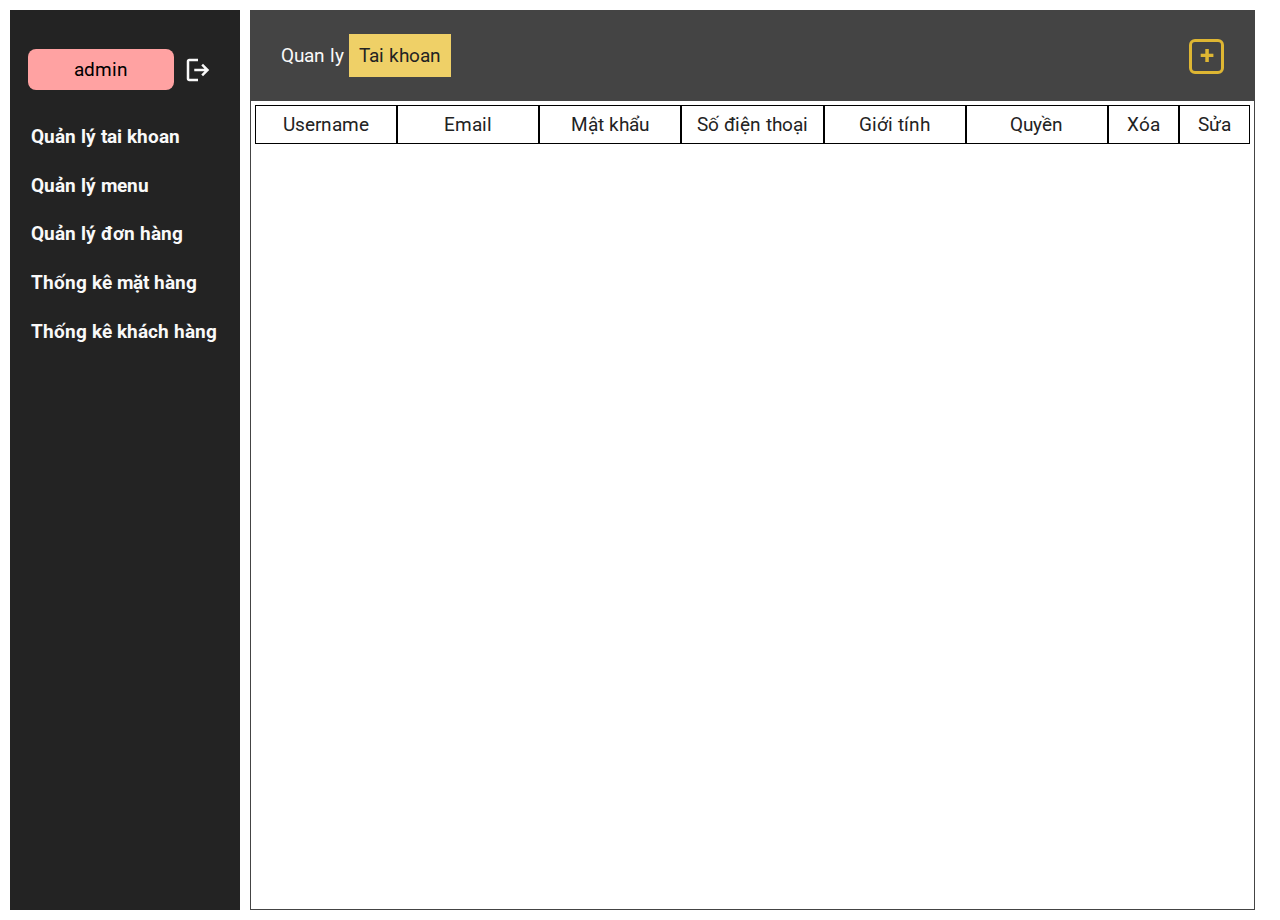
<file: admin.html>
<!DOCTYPE html>
<html lang="en">
<head>
    <meta charset="UTF-8">
    <meta name="viewport" content="width=device-width, initial-scale=1.0">
    <title>Firefly Restaurant</title>

    <link rel="stylesheet" href="style.css">
    <link rel="shortcut icon" href="images/Icons/favicon.png" type="image/x-icon">
    
    <script src="script/sign_inMenu.js" defer></script>
    <script src="script/dragable.js" defer></script>
    <script src="script/sidebar.js" defer></script>
    <script src="script/create_items.js" defer></script>
    <script src="script/admin.js" defer></script>
    <script src="script/autoAdd.js" defer></script>

    <!-- <link rel="preconnect" href="https://fonts.googleapis.com">
    <link rel="preconnect" href="https://fonts.gstatic.com" crossorigin>
    <link href="https://fonts.googleapis.com/css2?family=Roboto:ital,wght@0,100;0,300;0,400;0,500;0,700;0,900;1,100;1,300;1,400;1,500;1,700;1,900&display=swap" rel="stylesheet"> -->
</head>
<body>
    <div id="blur" class="bg"></div>
    <div id="white" class="bg"></div>
     
    <div class="admin-page">
        <div id="sidebar" class="admin">
            <ul id="admin-nav">
                <li>
                    <span></span>
                    <a href="index.html">
                        <svg xmlns="http://www.w3.org/2000/svg" height="24px" viewBox="0 -960 960 960" width="24px" fill="#FFFFFF"><path d="M200-120q-33 0-56.5-23.5T120-200v-560q0-33 23.5-56.5T200-840h280v80H200v560h280v80H200Zm440-160-55-58 102-102H360v-80h327L585-622l55-58 200 200-200 200Z"/></svg>
                    </a>
                </li>
                <li>
                    <a href="admin.html?qltk">Quản lý tai khoan</a>
                </li>
                <li>
                    <a href="admin.html?qlmn">Quản lý menu</a>
                </li>
                <li>
                    <a href="admin.html?qldh">Quản lý đơn hàng</a>  
                </li>
                <li>
                    <a href="admin.html?tkmh">Thống kê mặt hàng</a>
                </li>
                <li>
                    <a href="admin.html?tkkh">Thống kê khách hàng</a>
                </li>
            </ul>
        </div>
        
        <div id="manage-box" class="tai_khoan active">
            <div class="title">
                <div>Quan ly <span>Tai khoan</span></div>
                <button onclick="openAddAccount()"><p>+</p></button>
            </div>

            <div class="account-list">
                <div class="acc_title">Username</div>
                <div class="acc_title">Email</div>
                <div class="acc_title">Mật khẩu</div>
                <div class="acc_title">Số điện thoại</div>
                <div class="acc_title">Giới tính</div>
                <div class="acc_title">Quyền</div>
                <div class="acc_title">Xóa</div>
                <div class="acc_title">Sửa</div>
            </div>
        </div>

        <div id="manage-box" class="menu">
            <div class="title">
                <div>Quan ly <span>San Pham</span></div>
                <button onclick="openAddMenu()"><p>+</p></button>
            </div>
            <div class="menu-list">
                <div class="menu_title">Tên sản phẩm</div>
                <div class="menu_title">Giá</div>
                <div class="menu_title">Loại</div>
                <div class="menu_title">Ảnh demo</div>
                <div class="menu_title">Xóa</div>
                <div class="menu_title">Sửa</div>
            </div>
        </div>
        
        <div id="manage-box" class="order">
            <div class="title">
                <div>Quan ly <span>Hoa Don</span></div>
            </div>
            <div class="order-list">
            </div>
        </div>
        
        <div id="manage-box" class="items-stats">
            <div class="title">
                <div>Thong ke <span>San Pham</span></div>
            </div>
            <div id="ranking">
                <div>Doanh thu nhiều nhất: </div>
                <div>Doanh thu ít nhất: </div>
                <div>Số lượng mua nhiều nhất: </div>
                <div>Số lượng mua ít nhất: </div>
            </div>
            <div class="items-stats-list">
                <div class="items_stats_title">Mã sản phẩm</div>
                <div class="items_stats_title">Tên sản phẩm</div>
                <div class="items_stats_title">Số lượng bán</div>
                <div class="items_stats_title">Tổng tiền thu</div>
                <div class="items_stats_title">Xem hóa đơn</div>
            </div>
        </div>
        
        <div id="manage-box" class="customers-stats">
            <div class="title">
                <div>Thong ke <span>Khach Hang</span></div>
                <div>
                    <form action="" >
                        <input type="date" name="from">
                        <!-- <input type="date" name="to"> -->
                    </form>
                </div>
            </div>
            <div id="ranking">
                <div></div>
                <div></div>
            </div>
            <div class="customers-stats-list">
                <div class="customers_stats_title">Mã khách hàng</div>
                <div class="customers_stats_title">Tên khách hàng</div>
                <div class="customers_stats_title">Số lượng đơn</div>
                <div class="customers_stats_title">Tổng tiền thu</div>
                <div class="customers_stats_title">Xem hóa đơn</div>
            </div>
        </div>
    </div>

    <div id="orderInfo">
    </div>
    
    <div id="add_menu">
        <button id="exit_menu" onclick="exitAddMenu()">
            <svg xmlns="http://www.w3.org/2000/svg" height="24px" viewBox="0 -960 960 960" width="24px" fill="#e8eaed"><path d="m256-200-56-56 224-224-224-224 56-56 224 224 224-224 56 56-224 224 224 224-56 56-224-224-224 224Z"/></svg>
        </button>
        <form action="POST" id="add-sp-form">
            <div id="left">
                <label for="name" missing-input="Hãy điền tên món"></label>
                <input type="text" name="name" id="name" autocomplete="off" placeholder="Điền tên món">
                <label for="price" missing-input="Hãy điền giá món"></label>
                <input type="text" id="price" name="price" autocomplete="off" placeholder="Điền giá tiền">
                <label for="type" missing-input="Hãy chọn loại"></label>
                <select name="type" id="type">
                    <option value="" disabled selected>-- Chọn loại --</option>
                    <optgroup label="Thức ăn">
                        <option value="Burger">Burger</option>
                        <option value="Spaghetti">Spaghetti</option>
                        <option value="Cơm">Cơm</option>
                        <option value="Gà">Gà</option>
                        <option value="Khai vị">Khai vị</option>
                    </optgroup>
                    <optgroup label="Đồ uống">
                        <option value="Nước ngọt">Nước ngọt</option>
                        <option value="Cafe">Cafe</option>
                        <option value="Trà">Trà</option>
                        <option value="Smoothie">Smoothie</option>
                    </optgroup>
                    <optgroup label="Tráng miệng">
                        <option value="Kem">Kem</option>
                        <option value="Bánh">Bánh</option>
                        <option value="Bánh kem">Bánh kem</option>
                    </optgroup>
                </select>
            </div>
            <div id="right-add" for="image_input">
                <svg xmlns="http://www.w3.org/2000/svg" height="24px" viewBox="0 -960 960 960" width="24px" fill="#FFFFFF"><path d="M480-480ZM200-120q-33 0-56.5-23.5T120-200v-560q0-33 23.5-56.5T200-840h320v80H200v560h560v-320h80v320q0 33-23.5 56.5T760-120H200Zm40-160h480L570-480 450-320l-90-120-120 160Zm440-320v-80h-80v-80h80v-80h80v80h80v80h-80v80h-80Z"/></svg>
                <label for="image_input" missing-input="Hãy chọn một hình ảnh"></label>
                <input id="image_input" type="file" name="image" accept="image/*" >
            </div>
            <div>
                <label for="food_description" id="textarea-label" missing-input="Hãy ghi chú thông tin món"> 
                </label>
                <textarea name="description" id="food_description"></textarea>
            </div>

            <div>
                <input type="submit" name="submit-bnt">
            </div>
        </form>
    </div>

    <div id="edit_menu">
        <button id="exit_menu" onclick="exitEditMenu()">
            <svg xmlns="http://www.w3.org/2000/svg" height="24px" viewBox="0 -960 960 960" width="24px" fill="#e8eaed"><path d="m256-200-56-56 224-224-224-224 56-56 224 224 224-224 56 56-224 224 224 224-56 56-224-224-224 224Z"/></svg>
        </button>
        <form action="POST" id="edit-sp-form">
            <div id="left">
                <input type="text" name="name" autocomplete="off" placeholder="hello">
                <input type="text" name="price" autocomplete="off">
                <select name="type" id="">
                    <option value="" disabled selected>-- Chọn loại --</option>
                    <optgroup label="Thức ăn">
                        <option value="Burger">Burger</option>
                        <option value="Spaghetti">Spaghetti</option>
                        <option value="Cơm">Cơm</option>
                        <option value="Gà">Gà</option>
                        <option value="Khai vị">Khai vị</option>
                    </optgroup>
                    <optgroup label="Đồ uống">
                        <option value="Nước ngọt">Nước ngọt</option>
                        <option value="Cafe">Cafe</option>
                        <option value="Trà">Trà</option>
                        <option value="Smoothie">Smoothie</option>
                    </optgroup>
                    <optgroup label="Tráng miệng">
                        <option value="Kem">Kem</option>
                        <option value="Bánh">Bánh</option>
                        <option value="Bánh kem">Bánh kem</option>
                    </optgroup>
                </select>
            </div>
            <div id="right-edit" for="image_input">
                <svg xmlns="http://www.w3.org/2000/svg" height="24px" viewBox="0 -960 960 960" width="24px" fill="#FFFFFF"><path d="M480-480ZM200-120q-33 0-56.5-23.5T120-200v-560q0-33 23.5-56.5T200-840h320v80H200v560h560v-320h80v320q0 33-23.5 56.5T760-120H200Zm40-160h480L570-480 450-320l-90-120-120 160Zm440-320v-80h-80v-80h80v-80h80v80h80v80h-80v80h-80Z"/></svg>
                <label for="image_edit"></label>
                <input id="image_edit" type="file" name="image" accept="image/*">
            </div>
                <textarea name="description" id="food_description"></textarea>
            <div>
                <input type="submit" name="submit-bnt" value="Thay đổi">
            </div>
        </form>
    </div>
    
    <div id="add_account">
        <div class="exit btn" onclick="exitAddAccount()"><svg xmlns="http://www.w3.org/2000/svg" height="24px" viewBox="0 -960 960 960" width="24px" fill="#000000"><path d="M280-200v-80h284q63 0 109.5-40T720-420q0-60-46.5-100T564-560H312l104 104-56 56-200-200 200-200 56 56-104 104h252q97 0 166.5 63T800-420q0 94-69.5 157T564-200H280Z"/></svg></div>
        <form method="POST">
            <label for="name" missing-input="Hãy điền tên khách hàng"></label>
            <input type="text" autocomplete="off" name="name" class="add_input" placeholder="Nhập tên tài khách hàng">
            <label for="email" missing-input="Hãy điền email khách hàng"></label>
            <input type="text" autocomplete="off" name="email" class="add_input" placeholder="Nhập email khách hàng">
            <label for="password" missing-input="Hãy điền mật khẩu"></label>
            <input type="text" autocomplete="off" name="password" class="add_input" placeholder="Nhập mật khẩu">
            <label for="phone" missing-input="Hãy điền số điện thoại khách hàng"></label>
            <input type="text" autocomplete="off" name="phone" class="add_input" placeholder="Nhập số điện thoại khách hàng">
            <div id="chucvu-choose">
                <input type="radio" name="chucvu" id="khach" value="khach" checked>
                <label for="khach">Khách</label>
                <input type="radio" name="chucvu" id="admin" value="admin">
                <label for="admin">Admin</label>
                <input type="radio" name="chucvu" id="taikhoan" value="taikhoan">
                <label for="taikhoan">Quản lý tài khoản</label>
                <input type="radio" name="chucvu" id="menu" value="menu">
                <label for="menu">Quản lý menu</label>
                <input type="radio" name="chucvu" id="donhang" value="donhang">
                <label for="donhang">Quản lý đơn hàng</label>
                <input type="radio" name="chucvu" id="thongke" value="thongke">
                <label for="thongke">Quản lý thống kê</label>
            </div>
            <!-- <label for="avatar">
                <svg xmlns="http://www.w3.org/2000/svg" height="24px" viewBox="0 -960 960 960" width="24px" fill="#FFFFFF"><path d="M480-480ZM200-120q-33 0-56.5-23.5T120-200v-560q0-33 23.5-56.5T200-840h320v80H200v560h560v-320h80v320q0 33-23.5 56.5T760-120H200Zm40-160h480L570-480 450-320l-90-120-120 160Zm440-320v-80h-80v-80h80v-80h80v80h80v80h-80v80h-80Z"/></svg>
            </label><input type="file" id="avatar" name="avatar"> -->
            <input type="submit" value="Tạo">
        </form>
        
    </div>

    <div id="edit_account">
        <div>
            <input type="text"><button>Đổi</button>
        </div>
        <div>
            <input type="text"><button>Đổi</button>
        </div>
        <div>
            <input type="text"><button>Đổi</button>
        </div>
        <div>
            <input type="tel"><button>Đổi</button>
        </div>

        <div id="avatar_image"></div>
        
        <div class="btn"><button></button></div>
        <div class="exit btn" onclick="exitEditAccount()"><svg xmlns="http://www.w3.org/2000/svg" height="24px" viewBox="0 -960 960 960" width="24px" fill="#000000"><path d="M280-200v-80h284q63 0 109.5-40T720-420q0-60-46.5-100T564-560H312l104 104-56 56-200-200 200-200 56 56-104 104h252q97 0 166.5 63T800-420q0 94-69.5 157T564-200H280Z"/></svg></div>
    </div>

    <div id="hoadonSP">
        <h1>Danh sách hóa đơn</h1>
        <div class="container">
        </div>
    </div>
</body>
</html>
</file>
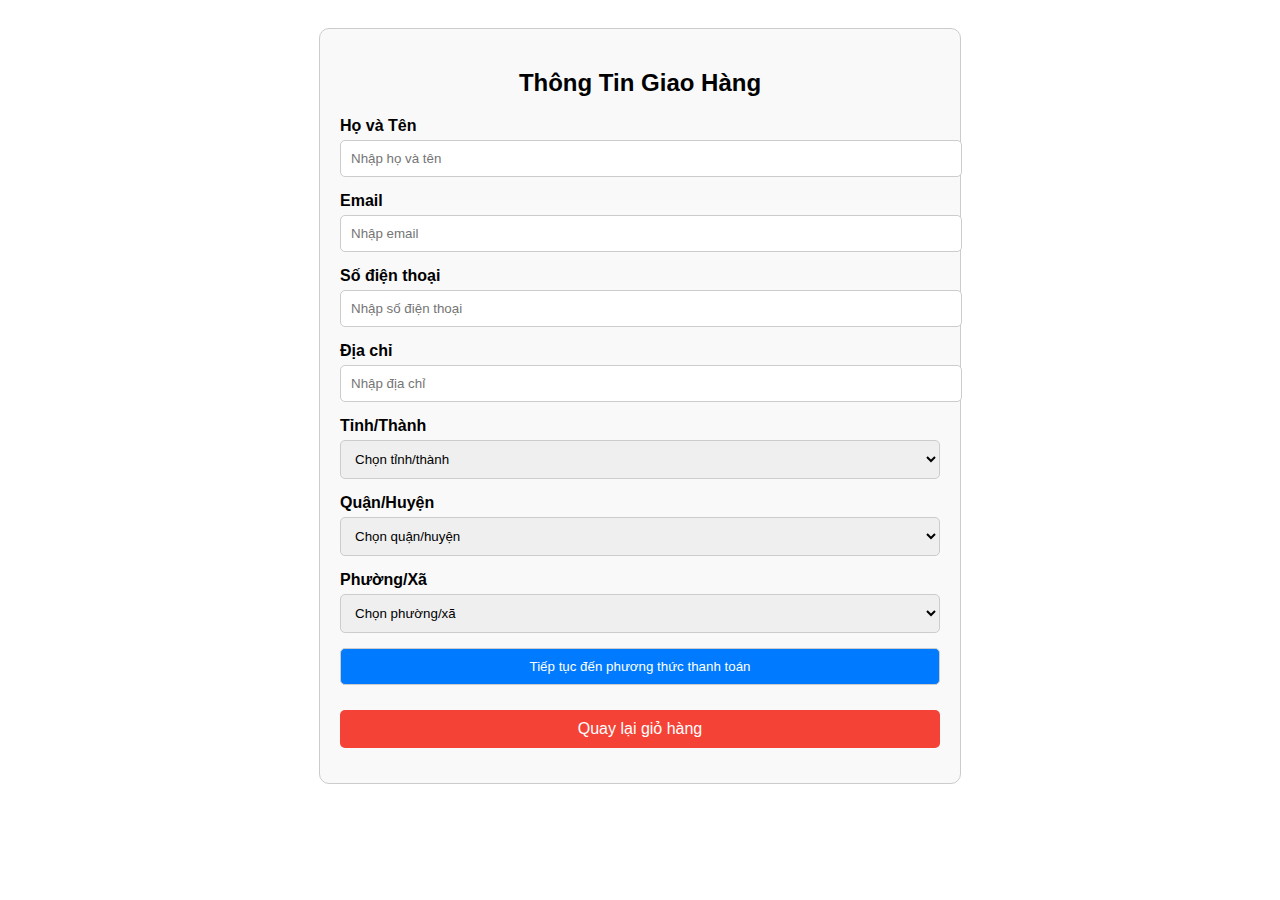
<file: checkout.htm>
<!DOCTYPE html>
<html lang="vi">
<head>
    <meta charset="UTF-8">
    <meta name="viewport" content="width=device-width, initial-scale=1.0">
    <title>Thông Tin Giao Hàng</title>
    <style>
        body {
            font-family: Arial, sans-serif;
            padding: 20px;
        }
        form {
            max-width: 600px;
            margin: 0 auto;
            background-color: #f9f9f9;
            padding: 20px;
            border: 1px solid #ccc;
            border-radius: 10px;
        }
        h2 {
            text-align: center;
        }
        label {
            display: block;
            margin-bottom: 5px;
            font-weight: bold;
        }
        input, select, button {
            width: 100%;
            padding: 10px;
            margin-bottom: 15px;
            border: 1px solid #ccc;
            border-radius: 5px;
        }
        button {
            background-color: #007bff;
            color: white;
            cursor: pointer;
        }
        button:hover {
            background-color: #0056b3;
        }
        .cart-button {
            margin-top: 10px;
            background-color: #f44336;
            border: none;
            color: white;
            cursor: pointer;
            font-size: 16px;
            padding: 10px 15px;
            text-align: center;
            border-radius: 5px;
        }
        .cart-button:hover {
            background-color: #d32f2f;
        }
    </style>
</head>
<body>
    <form id="shipping-form">
        <h2>Thông Tin Giao Hàng</h2>
        <label for="name">Họ và Tên</label>
        <input type="text" id="name" placeholder="Nhập họ và tên" required>

        <label for="email">Email</label>
        <input type="email" id="email" placeholder="Nhập email" required>

        <label for="phone">Số điện thoại</label>
        <input type="tel" id="phone" placeholder="Nhập số điện thoại" required>

        <label for="address">Địa chỉ</label>
        <input type="text" id="address" placeholder="Nhập địa chỉ" required>

        <label for="province">Tỉnh/Thành</label>
        <select id="province" required>
            <option value="">Chọn tỉnh/thành</option>
            <option value="Bắc Ninh">Bắc Ninh</option>
            <option value="Hà Nội">Hà Nội</option>
            <option value="Hồ Chí Minh">Hồ Chí Minh</option>
        </select>

        <label for="district">Quận/Huyện</label>
        <select id="district" required>
            <option value="">Chọn quận/huyện</option>
        </select>

        <label for="ward">Phường/Xã</label>
        <select id="ward" required>
            <option value="">Chọn phường/xã</option>
        </select>

        <button type="button" onclick="submitOrder()">Tiếp tục đến phương thức thanh toán</button>

        <!-- Nút quay lại giỏ hàng -->
        <button type="button" class="cart-button" onclick="goToCart()">Quay lại giỏ hàng</button>
    </form>

    <script>
        // Giả lập danh sách quận/huyện/phường theo tỉnh/thành
        const districts = {
            "Bắc Ninh": ["Quận 1", "Quận 2"],
            "Hà Nội": ["Cầu Giấy", "Đống Đa", "Hoàn Kiếm"],
            "Hồ Chí Minh": ["Quận 1", "Quận 3", "Thủ Đức"]
        };
        const wards = {
            "Quận 1": ["Phường 1", "Phường 2"],
            "Cầu Giấy": ["Dịch Vọng", "Quan Hoa"],
            "Thủ Đức": ["Linh Đông", "Hiệp Bình Chánh"]
        };

        // Tải danh sách quận/huyện khi chọn tỉnh/thành
        document.getElementById('province').addEventListener('change', function () {
            const districtSelect = document.getElementById('district');
            const wardSelect = document.getElementById('ward');
            const province = this.value;

            districtSelect.innerHTML = '<option value="">Chọn quận/huyện</option>';
            wardSelect.innerHTML = '<option value="">Chọn phường/xã</option>';

            if (districts[province]) {
                districts[province].forEach(district => {
                    districtSelect.innerHTML += `<option value="${district}">${district}</option>`;
                });
            }
        });

        // Tải danh sách phường/xã khi chọn quận/huyện
        document.getElementById('district').addEventListener('change', function () {
            const wardSelect = document.getElementById('ward');
            const district = this.value;

            wardSelect.innerHTML = '<option value="">Chọn phường/xã</option>';

            if (wards[district]) {
                wards[district].forEach(ward => {
                    wardSelect.innerHTML += `<option value="${ward}">${ward}</option>`;
                });
            }
        });

        // Xử lý khi bấm "Tiếp tục đến phương thức thanh toán"
        function submitOrder() {
            const name = document.getElementById('name').value;
            const email = document.getElementById('email').value;
            const phone = document.getElementById('phone').value;
            const address = document.getElementById('address').value;
            const province = document.getElementById('province').value;
            const district = document.getElementById('district').value;
            const ward = document.getElementById('ward').value;

            if (!name || !email || !phone || !address || !province || !district || !ward) {
                alert("Vui lòng điền đầy đủ thông tin giao hàng!");
                return;
            }

            alert(`Đặt hàng thành công!\nThông tin giao hàng:\nHọ và tên: ${name}\nEmail: ${email}\nSố điện thoại: ${phone}\nĐịa chỉ: ${address}, ${ward}, ${district}, ${province}`);
        }

        // Điều hướng về trang giỏ hàng
        function goToCart() {
            window.location.href = "giohang.html"; // Điều hướng về trang giỏ hàng
        }
    </script>
</body>
</html>
</file>
<file: style.css>
@import url('https://fonts.googleapis.com/css2?family=Poppins:ital,wght@0,100;0,200;0,300;0,400;0,500;0,600;0,700;0,800;0,900;1,100;1,200;1,300;1,400;1,500;1,600;1,700;1,800;1,900&display=swap');
@import url('https://fonts.googleapis.com/css2?family=Poppins:ital,wght@0,100;0,200;0,300;0,400;0,500;0,600;0,700;0,800;0,900;1,100;1,200;1,300;1,400;1,500;1,600;1,700;1,800;1,900&family=Roboto:ital,wght@0,100;0,300;0,400;0,500;0,700;0,900;1,100;1,300;1,400;1,500;1,700;1,900&display=swap');

:root {
  --base-color: #232323;
  --secondary-color: #444444;
  --text-color: #f9f9f9;
  --button-selected: #efd067;
  --button-color: #deb633;
  --highlight: #ffa2a2;
  --selected-light: rgba(255, 255, 255, 0.25);
  --selected-dark: rgba(0, 0, 0, 0.15);
  --white-color: white;

  --base-font: 'Roboto';
  --emp-font: 'Poppins';
}
html {
  scroll-behavior: smooth;
    scrollbar-gutter: stable;
}
* {
  box-sizing: border-box;
  padding: 0;
  margin: 0;
  line-height: 1.2rem;
  font-size: 1.1rem;
  font-family: 'Roboto', 'Poppins', sans-serif;
}
svg {
  fill: var(--base-color);
}
button {
  font-weight: bold;
}

.bg {
  display: none;
  position: fixed;
  inset: 0;
  height: 100%;
  z-index: 2;
  /* backdrop-filter: blur(1px); */
}
#white.bg {
  background-color: var(--white-color);
}


/* advertisment slider */


/* Slider container */
#slide-box {
  position: relative;
  max-width: 100%;
  overflow: hidden;
  margin: auto;
}

/* Slider track */
.slider {
  display: flex;
  width: 100%; /* 4 ảnh -> 100% mỗi ảnh */
  transition: 0.5s ease-in-out; /* Hiệu ứng mượt */
}

/* Slider images */
.slider img {
  width: 100%;
  flex-shrink: 0; /* Giữ nguyên kích thước ảnh */
}

/* Navigation buttons */
.nav-btn {
  position: absolute;
  bottom: 15px;
  left: 50%;
  transform: translateX(-50%);
  display: flex;
  gap: 10px;
}

.nav-btn .btn {
  width: 12px;
  height: 12px;
  border-radius: 50%;
  background-color: rgba(255, 255, 255, 0.5);
  cursor: pointer;
  transition: background-color 0.3s;
}

.nav-btn .btn.active {
  background-color: white; /* Nút được chọn */
}


/* header */
.navigation-bar {
  display: flex;
  justify-content: space-between;
  align-items: center;
  padding: 0 2rem;
  background-color: var(--base-color);
  height: 12vh;
}
.navigation-bar * {
  color: var(--text-color);
  display: flex;
  gap: 2.5vw;
  font-size: 1.1rem;
}
.navigation-bar #logo {
  height: 100%;
  border-radius: 0 0 30% 30%;
}
.navigation-bar .search {
  > * {
    padding: 8px;
    border-radius: 6px;
  }
  input {
    width: 30vw;
    color: black;
    outline: none;
  }
  button  {
    aspect-ratio: 1/1;
    background-color: var(--button-color);
    transition: .2s ease;
  }
  button:hover {
    background-color: var(--button-selected);
    transform: scale(1.1);
  }
  button:active {
    transform: scale(0.8);
  }
}
#filter {
  cursor: pointer;
  height: 100%;
  display: flex;
  justify-content: center;
  align-items: center;
  padding: 0 1rem;
}
#filter > .rotate {
  > svg {
    transform: rotate(180deg);
  }
}
#filter:hover {
  background-color: var(--selected-light);
}
#filter > button {
  width: 100%;
  height: 100%;
  cursor: pointer;
  background: none;
  border: none;
  display: flex;
  justify-content: center;
  align-items: center;
  span {
    font-size: 1.2rem;
  }
  svg {
    transition: .3s ease;
    height: 2rem;
    width: 2rem;
    fill: white;
  }
}

/* filter list */
#filter-list {
  transition: .5s ease;
  margin-bottom: 1rem;
  background-color: var(--secondary-color);
  overflow: hidden;
  display: grid;
  grid-template-rows: 0fr 0fr;
  list-style: none;
  div {
    display: grid;
    grid-auto-flow: column;
    overflow-y: hidden;
    overflow-x: scroll;
  }
  label {
    color: white
  }
}
#filter-list > div:last-child {
  > li {
    display: flex;
    align-items: center;
  }
  > li > input {
    height: 50%;
    padding: 0 1%;
    margin-left: 10px;
    border-radius: 8px;
    outline: none;
    border: none;
  }
  button {
    height: 100%;
  }
}
#filter-list.show {
  grid-template-rows: 1fr 1fr;
}
#filter-list > div > li > button{
  color: var(--text-color);
  padding: .8rem;
  background: none;
  border: none;
  font-weight: normal;
  width: 180px;
}
#filter-list > div > li > button:hover {
  background-color: var(--selected-light);
}

#filter-list > div > li > button.show {
  background-color: #EE6B6E;
  color: var(--button-selected);
}
#filter-list > div > li > button.show:hover {
  background-color: #DE0A26;;
}

/* home, menu, news, contact styling */
.option button{
  position: relative;
  display: inline-block;
  border: none;
  background: none;
  cursor: pointer;
} 
.option button::after {
  content: '';
  position: absolute;
  left: 0;
  bottom: -10px;
  width: 100%;
  height: 0.1rem;
  transform-origin: right;
  background-color: var(--text-color);
  transition: transform 0.1s ease-in-out;
  transform: scaleX(0);
}
.option button:hover::after{
  transform: scaleX(1);
  transform-origin: left;
}


/* sidebar */
#sidebar {
  padding: 5px 10px;
  width: 230px;
  height: 100vh;
  background-color: var(--base-color);
  position: sticky;
  top: 0;
  transition: .3s ease-in-out;
  text-wrap: nowrap;
  align-self: start;
  float: left;
  overflow: hidden;
  margin-right: 5px;
  transition: .3s ease-in-out;
}
#sidebar.close {
  width: 65px;
}
#sidebar ul {
  list-style: none;
}
#sidebar li > button {
  border: none;
  background: none;
}
#sidebar a{
  text-decoration: none;
}
#sidebar #active {
  span {
    color: var(--highlight);
  }
  svg {
    fill: var(--highlight);
  }
}
#sidebar a, #sidebar .dropdown-btn {
  display: flex;
  align-items: center;
  gap: 16px;
  border-radius: .5rem;
  text-decoration: none;
  padding: .5rem;
  font-weight: bold;
  width: 100%;
  cursor: pointer;
  text-align: left;
  color: var(--text-color);
}
#sidebar #close-btn {
  display: flex;
  border-radius: .5rem;
  padding: .5rem;
  text-decoration: none;
}
#sidebar > ul >li:first-child {
  display: flex;
  justify-content: flex-end;
  margin-bottom: 1rem;
}
#sidebar a:hover, #sidebar li > button:hover{
  background-color: var(--selected-light);
}
#sidebar svg {
  height: 30px;
  width: 30px;
  flex-shrink: 0;
  fill: var(--text-color);
}
#sidebar a span, #sidebar .dropdown-btn span {
  font-size: 1rem;
  flex-grow: 1;
}
#sidebar .sub-menu {
  display: grid;
  grid-template-rows: 0fr;
  transition: .3s ease-in-out;
  > div {
    overflow: hidden;
  }
}
#sidebar .sub-menu.show {
  grid-template-rows: 1fr;
}
.dropdown-btn svg:last-child {
  transition: .3s ease;
}
#sidebar .rotate svg:last-child { 
  transform: rotate(180deg);
}
#sidebar .sub-menu > div {
  padding-left: 1rem;
}


/* account singin button */
.account {
  display: flex;
  align-items: center;
  gap: 1.5rem;
  >.admin>#sign-in-btn {
    text-wrap: nowrap;
  }
  >.admin>#sign-in-btn>svg{
    display: none;
  }
}
.account button{
  cursor: pointer;
  border-radius: 0.4rem;
  border: none;
  background-color: var(--button-color);
  padding: 0.9rem 1.25rem;
}
.account button:hover {
  background-color: var(--button-selected);
  transition: 0.3s;
}
.account #profile svg{
  fill: var(--text-color);
  cursor: pointer;
}
#account-menu {
  z-index: 2;
  border-left: 0 solid var(--base-color);
  background-color: var(--base-color);
  width: 0;
  height: 100vh;
  position: fixed;
  right: 0;
  top: 0;
  transition: .3s ease;
  padding: 4px 0;
   button {
    background: none;
    border: none;
    border-radius: 8px;
    width: 40px;
    height: 40px;
    display: flex;
    align-items: center;
    justify-content: center;
    cursor: pointer;
  }
   button:hover {
    background-color: var(--selected-light);
  }
  svg {
    fill: white;
  }
}
#account-menu.show {
  border-left: 4px solid var(--secondary-color);
  width: 250px;
  padding: 4px 10px;
}
#account-menu > ul > li {
  list-style: none;
  padding: 4px;
  font-size: 1rem;
  font-weight: bold;
  color: var(--text-color);
  cursor: pointer;
}
#account-menu > ul > li > a {
  width: 100%;
  display: flex;
  padding: 12px;
  border-radius: 8px;
  text-wrap: nowrap;
  text-decoration: none;
  color: white;
}
#account-menu > ul > li > a:hover {
  background-color: var(--selected-light);
}
#account-menu > ul > li:first-child {
  margin-bottom: 12px;
  display: flex;
  align-items: center;
  justify-content: space-between;
  gap: 1rem;
  >span {
    background-color: var(--highlight);
    color: var(--base-color);
    padding: 8px;
    border-radius: 30px;
    transition: 1s;
    overflow: hidden;
  }
  >button {
    min-width: 40px;
    min-height: 40px;
  }
}

/* menu login */
/* box chua bang sign in */
.box {
  opacity: 0;
  z-index: 3;
  display: block;
  position: fixed;
  inset: 0px;
  width: fit-content;
  height: fit-content;
  margin: auto;
  box-shadow: 2px 2px 10px 2px var(--selected-dark);
  border-radius: 12px;
  padding: 30px 10px;
  background-color: #ebebeb;
  font-size: 1.2rem;
  transform: translateY(150%);
  transition: .3s ease;
  /* popup */
  svg {
    fill: var(--base-color);
  }
}
#exit-btn, #return-signin {
  margin-left: 85%;
  cursor: pointer;
  background: none;
  border: none;
}
.frm-box {
  display: flex;
  flex-direction: column;
  align-items: center;
  margin: 3rem;
  width: 300px;
  > p {
    font-size: .9rem;
  }
}
.box h1 {
  text-align: center;
}
.box form{
  display: flex;
  flex-direction: column;
  width: 100%;
}
.reset {
  align-self: center;
}
.username, .password, .email {
  border: none;
  height: 2rem;
  margin-bottom: 1.2rem;
  color: var(--base-color);
  background-color: transparent;
  border-bottom: 1px solid black;
  padding: 1.2rem 2rem 1em 0;
  font-size: 1rem;
  z-index: 2;
}
.box input::placeholder {
  color: var(--selected-dark);
}
.box input:focus {
  outline: none;
}
.box form>label {
  font-size: 1rem;
}
.box #username-label, .box #password-label, .box #repassword-label, .box #email-label {
  transform: translateY(10px);
  transition: .6s ease;
  z-index: 1;
}
.box #username-label::before, .box #password-label::before, .box #repassword-label::before, .box #email-label::before  {
  font-size: .8rem;
  content: "Please fill in username";
  background-color: white;
  position: fixed;
  padding: 0.4rem 1.5rem;
  border-radius: 5px;
  transform: translateY(-10px);
  left: -5%;
}
.box #username-label::after, .box #password-label::after, .box #repassword-label::after, .box #email-label::after {
  content: "";
  width: 0;
  height: 0;
  position: fixed;
  border-right: 8px solid transparent;
  border-left: 8px solid transparent;
  border-top: 10px solid white;
  transform: translate(60px, 21px);
}
.box #password-label::before {
  content: "Please fill in password";
}
.box #email-label::before {
  content: "Please fill in email";
}
.box #repassword-label::before {
  content: "Please confirm password";
}

.wrongText {
  position: sticky;
  color: red;
  display: none;
  text-align: center;
  > i {
    font-size: 1rem;
  }
}
.frm-box .remember {
  margin: 20px 0;
} 
#signup-btn {
  text-decoration: underline;
  color: #dd9d07;
  cursor: pointer;
  background: none;
  border: none;
  font-style:oblique;
  font-size: .9rem;
  margin-top: 10px;
}
#submit-btn {
  background-color: #dd9d07;
  border: none;
  width: 50%;
  height: 2rem;
  border-radius: 0.4rem;
  color: white;
  font-size: 18px;
}
#submit-btn:hover {
  background-color: #cd9106;
}

#success {
  display: none;
  position: fixed;
  inset: 0px;
  width: fit-content;
  height: fit-content;
  margin: auto;
  z-index: 3;
}
#success .success-box {
  opacity: 0;
  text-align: center;
  width: 400px;
  padding: 60px 0;
  backdrop-filter: blur(30px);
  box-shadow: 2px 2px  10px 1px rgba(0, 0, 0, 0.3);
  border-radius: 15px;
}
#success svg {
  opacity: 0;
  transition: 1s ease;
}
#success .success-box.show {
  opacity: 1;
} 
#success .success-box.rotate{
  > svg {
    opacity: 1;
    transform: rotate(720deg);
    transition: .8s cubic-bezier(.42, .45, .44, 1.68);
  }
}

/* menu thong tin tai khoan, cai dat... */
#exit.account {
  display: flex;
  justify-content: center;
  align-items: center;
  height: 50px;
  width: 50px;
  border-radius: 8px;
  position: relative;
  padding: 0;
}
#exit.account:hover {
  background-color: var(--selected-dark);
}
#account-info {
  overflow: scroll;
  z-index: 4;
  height: 100%;
  display: grid;
  grid-template-columns: 310px 1fr;
  position: fixed;
  inset: 0;
  background-color: var(--white-color);
  display: none;
}
#setting-container > div {
  display: none;
}
#setting-container .active {
  display: block;
}
#setting-container {
  overflow-y: auto;
  scrollbar-gutter: stable;
  box-shadow: 0 0 10px 3px var(--selected-dark);
  border-radius: 20px;
  margin: 40px;
}
#nav-thongtin {
  overflow: hidden;
  text-wrap: nowrap;
  margin: 40px;
  ul {
    list-style: none;
  }
  span {
    font-size: 1.2rem;
    color: gray;
  }
  a {
    text-decoration: none;
    color: gray;
  }
}
#nav-thongtin > ul > li:not(:first-child) {
  margin-top: 1rem;
}
#nav-thongtin > ul > li > ul > li {
  padding: 10px;
  border-radius: 12px;
  margin: 4px;
  display: flex;
  align-items: center;
  gap: 8px;
}
#nav-thongtin > ul > li > ul > li:hover {
  background-color: var(--selected-dark);
}
.diachi_selector {
  display: grid;
  grid-template-columns: 1fr .5fr;
  width: 80%;
  gap: 1rem;  
  >button {
    border-radius: 8px;
    background-color: var(--button-color);
    border: none;
    padding: 10px;
    transition: .2s;
  }
  >button:hover {
    transform: scale(1.025);
    background-color: var(--button-selected);
  }
}
#setting-container {
  padding: 30px 100px;
}
#setting-container h2 {
  position: relative;
  margin: 20px;
}
#setting-container h2::after {
  content: '';
  background-color: var(--base-color);
  position: absolute;
  width: 80%;
  height: 1px;
  top: 50%;
}
#setting-container h2::before {
  content: '';
  background-color: var(--base-color);
  position: absolute;
  width: 50px;
  height: 1px;
  top: 50%;
  left: -50px;
}
.avatar {
  background: center no-repeat;
  background-size: cover;
  float: right;
  border: var(--base-color) solid 3px;
  height: 150px;
  width: 150px;
  border-radius: 50%;
  display: flex;
  justify-content: center;
  align-items: center;
  cursor: pointer;
  > input {
    display: none;
  }
  > img {
    height: 150px;
    aspect-ratio: 1/ 1;
    border-radius: 50%;
    border: var(--base-color) solid 2px;
  }
}
.avatar > svg:hover {
  filter: drop-shadow(0 0 10px var(--selected-dark));
  fill: var(--button-selected);
}
.active > ul {
  list-style: none;
  > li {
    margin-bottom: 16px;
  } 
  > li > button {
    background: none;
    border: 2px black solid;
    padding: 10px;
    position: relative;
    margin-bottom: 10px;
    border-radius: 12px;
  }
  > li > span {
    font-style: italic;
    font-weight: bold;
  }
}
.active > ul > li > button:hover {
  background-color: var(--selected-dark);
}
#phoneBtn {
  border: 1px solid black;
  background: none;
  padding: 3px 5px;
  font-weight: normal;
  width: 140px;
  transition: .3s ease;
}
#phoneBtn:focus, #phoneBtn:hover {
  width: 200px;
}
/* admin page */
.admin-page {
  display: grid;
  grid-template-columns: 240px 1fr;
}
.admin#sidebar {
  margin: 10px;
  padding: 30px 12px;
  > ul > li:not(:first-child) {
    margin: 10px 0;
  }
}
#manage-box {
  border: 1px solid var(--secondary-color);
  margin: 10px;
  color: var(--text-color);
  .title span {
    background-color: var(--button-selected);
    color: var(--base-color);
    text-shadow: 2px var(--selected-dark);
    padding: 10px;
  }
  .title {
    background-color: var(--secondary-color);
    height: 10vh;
    padding: 30px;
    display: flex;
    justify-content: space-between;
    align-items: center;
  }
}
#admin-nav > li:first-child {
  padding: 6px;
  display: flex;
  align-items: center;
  border-radius: 8px;
  justify-content: space-between;
  >span {
    text-align: center;
    width: 100%;
    color: black;
    background-color: var(--highlight);
    padding: 10px;
    border-radius: 8px;
  }
  >a {
    width: fit-content;
  }
}
#manage-box:not(.active) {
  display: none;
}
.account-list {
  margin: 4px;
  color: var(--base-color);
  display: grid;
  grid-template-columns: repeat(6, 1fr) repeat(2,0.5fr);
  div {
    padding: 8px;
    border: 1px solid black;
  }
}
.account-list .acc_title, .menu .menu_title, .account-list .list_edit, .menu-list .menu_edit {
  text-align: center;
}
.account-list .list_edit:hover, .menu-list .menu_edit:hover {
  svg {
    transform: scale(1.3);
  }
}

.menu .title, .tai_khoan .title {
  display: flex;
  justify-content: space-between;
  align-items: center;
}
.menu-list {
  margin: 4px;
  color: var(--base-color);
  display: grid;
  grid-template-columns: repeat(4, 1fr) repeat(2, 0.4fr);
  div {
    padding: 8px;
    border: 1px solid black;
  }
}
.menu > .title > button, .tai_khoan > .title > button{
  background: none;
  border: 3px solid var(--button-color);
  border-radius: 6px;
  height: 35px;
  aspect-ratio: 1 / 1;
  position: relative;
  color: var(--button-color);
  >p {
    font-size: 1.5rem;
  }
}
.menu > .title > button:hover, .tai_khoan > .title > button:hover {
  border: 3px solid var(--text-color);
  color: var(--text-color);
}
.menu > .title > button::before, .tai_khoan > .title > button::before{
  content: 'Them san pham';
  position: absolute;
  text-wrap: nowrap;
  right: 150%;
  bottom: -4px;
  background-color: var(--text-color);
  color: black;
  padding: 8px;
  border-radius: 8px;
  opacity: 0;
  transition: .2s ease-in-out;
  /* transform-origin: left; */
}
.tai_khoan > .title > button::before {
  content: 'Thêm tài khoản'
}
.menu > .title > button:hover::before, .tai_khoan > .title > button:hover::before {
  opacity: 1;
}
.items-stats-list {
  margin: 4px;
  color: var(--base-color);
  display: grid;
  grid-template-columns: 0.7fr 1fr 0.7fr 0.7fr 0.5fr;
  div {
    padding: 10px;
    border: 1px solid black;
  }
  .items_stats_title {
    text-align: center;
  }
  >div>button {
    background-color: var(--button-color);
    width: 100%;
    border: none;
    height: 100%;
    transition: .2s ease;
    text-align: center;
    padding: 5px;
  }
  div > button:hover {
    transform: scale(1.025);
    box-shadow: 0 0 5px var(--selected-dark);
  }
} 
.customers-stats-list {
  div {
    padding: 10px;
    border: 1px solid black;
  }
  .items_stats_title {
    text-align: center;
  }
  >div>button {
    background-color: var(--button-color);
    width: 100%;
    border: none;
    height: 100%;
    transition: .2s ease;
    text-align: center;
    padding: 5px;
  }
  div > button:hover {
    transform: scale(1.025);
    box-shadow: 0 0 5px var(--selected-dark);
  }
}
.items-stats > #ranking, .customers-stats > #ranking{
  display: grid;
  grid-template-columns: repeat(2, 1fr);
  gap: 10px;
  color: var(--base-color);
  margin: 10px;
  > div {
    border: 2px solid black;
    padding: 10px;
  }
}
#hoadonSP {
  /* background-color: black; */
  transform: scale(0);
  transition: .2s ease;
  inset: 0;
  margin: auto;
  position: fixed;
  color: black;
  padding: 1rem;
  border-radius: 8px;
  box-shadow: 0 0 5px 5px var(--selected-dark);
  display: flex;
  flex-direction: column;
  justify-content: center;
  align-items: center;
  background-color: var(--white-color);
  height: 86vh;
  width: 60vw;
  z-index: 3;
}
#hoadonSP > .container{
  height: inherit;
  width: 100%;
  overflow-y: auto;
  >.order {
    border-bottom: 2px black double;
    margin-bottom: 10px;
  }
  >.order > div {
    border-bottom: 3px solid var(--secondary-color);
    padding: 4px 10px;
    margin: 10px;
  }
  >.order > div:last-of-type {
    border: none;
  }
  >.order > .time {
    display: flex;
    justify-content: space-between;
  }
  >.order >.food_price {
    display: flex;
    justify-content: space-evenly;
    cursor: pointer;
  }
  >.order >.list-food {
    display: grid;
    height: 0;
    transition: .4s ease-in-out;
  }
  >.order >.list-food.show {
    height: 300px;
  }
  >.order >div>ul {
    overflow-y: scroll;
    overflow-x: hidden;
  }
  >.order >div>ul>li {
    width: 100%;
    list-style: none;
    padding: 6px;
    border: 1px solid black;
    display: grid;
    grid-template-columns: 20% 80%;
    gap: 20px;
  }
  >.order .image {
    background-position: center;
    background-size: cover;
    aspect-ratio: 1/1;
  }
  >.order >h1 {
    display: flex;
    justify-content: space-evenly;
    background-color: var(--base-color);
    color: var(--text-color); 
    padding: 2%;
    margin-bottom: 2px;
  }
}
/* .customers-stats > .title > div:last-child{
  width: auto;
  overflow: hidden;
} */
.customers-stats form > input {
  padding: 8px;
  border-radius: 6px;
  outline: none;
  border: none;
  margin-left: 1rem;
  width: 100%;
}
.customers-stats-list {
  margin: 4px;
  color: var(--base-color);
  display: grid;
  grid-template-columns: repeat(4, 1fr) 0.5fr;
  div {
    padding: 8px;
    border: 1px solid black;
  }
  .customers_stats_title {
    text-align: center;
  }
}
#manage-box .order-list {
  margin: 4px;
  color: var(--base-color);
  display: grid;
  grid-template-columns: repeat(3, .4fr) 1fr repeat(2, .5fr);
  div {
    padding: 8px;
    border: 1px solid black;
  }
  .order_title {
    text-align: center;
  }
  div > select {
    width: 100%;
  }
  div > button {
    background-color: var(--button-color);
    width: 100%;
    border: none;
    height: 100%;
    transition: .2s ease;
    text-align: center;
  }
  div > button:hover {
    transform: scale(1.025);
    box-shadow: 0 0 5px var(--selected-dark);
  }
}
#orderInfo {
  position: absolute;
  inset: 0;
  background-color: var(--white-color);
  height: fit-content;
  box-shadow: 0 0 5px 6px var(--selected-dark);
  margin: auto;
  width: 40vw;
  padding: 2%;
  border-radius: 6px;
  transform: scale(0);
  transition: .2s;
  z-index: 3;
  > div {
    border-bottom: 3px solid var(--secondary-color);
    padding: 4px 10px;
    margin: 10px;
  }
  > div:last-of-type {
    border: none;
  }
  > .time {
    display: flex;
    justify-content: space-between;
  }
  >.food_price {
    display: flex;
    justify-content: space-evenly;
    cursor: pointer;
  }
  >.list-food {
    display: grid;
    height: 0;
    transition: .4s ease-in-out;
  }
  >.list-food.show {
    height: 300px;
  }
  >div>ul {
    overflow-y: scroll;
    overflow-x: hidden;
  }
  >div>ul>li {
    width: 100%;
    list-style: none;
    padding: 6px;
    border: 1px solid black;
    display: grid;
    grid-template-columns: 20% 80%;
    gap: 20px;
  }
  .image {
    background-position: center;
    background-size: cover;
    aspect-ratio: 1/1;
  }
  >h1 {
    display: flex;
    justify-content: space-evenly;
    background-color: var(--base-color);
    color: var(--text-color);
    padding: 2%;
    margin-bottom: 2px;
  }
}

/* Cai Menu lua thuc an */
.content
{
  padding-bottom: 2%;
  overflow: hidden;
  display: block;
  /* margin: 15px; */
  > h2 {
    padding-bottom: 8px;
  }
}
.content #thucan, .content #douong, .content #trangmieng {
  margin-top: 10px;
  font-size: 1.5rem;
  background-color: rgb(233, 63, 63);
  padding: 15px;
  width: fit-content;
  text-align: center;
  color: var(--text-color);
  border-radius: 5px 5px 0 0;
  font-weight: 250;
}
.content .items /* Table chua noi dung */
{
  background-color: rgb(233, 63, 63);
  display: grid;
  grid-template-columns: repeat(3, 1fr);
  gap: 5px;
  padding: 10px;
  /* border-radius: 6px; */
}
.content .items-content /* noi dung */
{
  background-color: var(--white-color);
  border-radius: 8px;
  /* border: 1px solid black; */
  box-shadow: 2px 2px 5px rgba(0, 0, 0, 0.512);
  margin: 3px;
  display: flex;
  flex-direction: column;
  align-items: center;
}
.content .items .hinhanh
{
  cursor: pointer;
  margin: 20px;
  width: 20vw;
  aspect-ratio: 12/9;
  border-radius: 12px;
  border:3px solid #ffa2a2;
  object-fit: cover;
  background-position: center;
  transition: .2s ease;
}
.items > .items-content {
  position: relative;
}
.items > .items-content.rank::after {
  content: '';
  width: 20%;
  aspect-ratio: 1 / 1;
  background-image: url('images/Icons/best-seller.png') ;
  background-position: center;
  background-size: cover;
  position: absolute;
  left: 2%;
  bottom: 2%;
}
.content .items .hinhanh:hover {
  transform: scale(1.2) translateY(-20px);
}
.items-content .container
{
  display:flex;
  justify-content: center;
}
.items-content .container-items
{
  cursor: default;
  display: flex;
  align-items: center;
  margin: 5px;
  padding:5px;  
}
.items-content .container > .container-items:first-child
{
  transition: .26s ease-in-out;
  display: grid;
  grid-template-columns: 40px 0fr;
  gap: 0;
  > span {
    text-wrap: nowrap;
    overflow: hidden;
  }
}
.container-items > svg
{
  width: 30px;
  height: 30px;
}
.items .container > .container-items {
  border-radius: 8px;
  padding: 10px;
}
.items .container > .container-items:hover
{
  background-color: var(--button-color);
}
.items-content .container > .container-items:first-child:hover {
  grid-template-columns: 40px 1fr;
}

.lienhe
{
  width:100%;
  position: absolute;
  background-color: rgb(227, 221, 180);
  left: 0;
}
.lienhe .container
{
  margin-top: 60px;
  align-items:center;
  display:flex;
  flex-wrap:wrap;
}
.lienhe .container .items
{
  width: fit-content;
  margin: 15px;
  
}
.lienhe div > div > img {
  aspect-ratio: 1 / 1;
  object-fit: fill;
}
.lienhe .divbao
{
  width:100%;
  display:flex;
  flex-wrap:wrap;
  justify-content:space-between;
}
.lienhe .container1
{
  margin-top: 30px;
  margin-left: 50px;
  width: fit-content; 
  padding: 0 30px;
  >div {
    display: flex;
    align-items: center;
    gap: 8px;
  }
}
.lienhe .container1 .items
{
  margin: 15px;
}
.lienhe .container2
{
  margin-top: 30px;
  margin-left: 50px;
  padding: 30px;
  display: flex;
  justify-content: space-between;
  align-items: center;
}
.lienhe .container2 .items
{
  margin: 15px;  
}
.lienhe #logo
{
  border-radius: 50%;
  height: 100px;
  margin-left: 50px;
}
.lienhe #bocongthuong
{
  float: right;
  width: 20vw;
  object-fit: contain;
  margin-right: 10%;
}
/* tao sp menu */
#add_menu, #edit_menu {
  background-color: var(--text-color);
  display: block;
  transform: scale(0);
  transition: .2s ease;
  border: 1px solid black;
  width: 45vw;
  height: fit-content;
  inset: 0;
  margin: auto;
  position: fixed;
  padding: 20px;
  z-index: 2;
  input[type = "submit"] {
    background-color: var(--button-color);
    border: none;
    padding: 12px 30px;
    border-radius: 12px;
    margin-top: 20px;
    color: var(--text-color);
  }
  #left > select > optgroup > option{
    color: black;
  }
  textarea {
    width: 50%;
    height: 100px;
    resize: none;
    outline: none;
    border: black solid 1px;
    padding: 6px;
  }
  textarea:hover {
    border: black solid 1px;
  }
}
#add_menu input[type = "submit"]:hover, #edit_menu input[type = "submit"]:hover {
  background-color: var(--button-selected);
}
#add_menu #left, #edit_menu #left {
  width: 45%;
  display: inline-flex;
  flex-direction: column;
  >* {
    margin-bottom: 12px;
    padding: 8px;
    border-radius: 8px;
  }
}
#add_menu #exit_menu, #edit_menu #exit_menu {
  background: none;
  border: none;
  width: 46px;
  height: 46px;
  margin-bottom: 10px;
  border-radius: 12px;
  display: flex;
  justify-content: center;
  align-items: center;
}
#add_menu #exit_menu:hover, #edit_menu #exit_menu:hover {
  background-color: var(--selected-dark);
}
#add_menu #right-add, #edit_menu #right-edit {
  background-repeat: no-repeat;
  background-size: cover;
  background-position: center;
  position: relative;
  width: 40%;
  aspect-ratio: 1/1;
  display: flex;
  justify-content: center;
  align-items: center;
  border: 1px solid black;
  float: right;
  > label {
    height: 100%;
    width: 100%;
    position: absolute;
  }
  > input {
    display: none;
  }
  > svg {
    height: 60px;
    width: 60px;
  }
}
#add_menu #right-add:hover, #edit_menu #right-edit:hover {
  >svg {
    fill: var(--button-selected);
  }
}

.menu-list div:not(.menu_title) {
  line-height: 20vh;
  background-size: contain;
  background-repeat: no-repeat;
  background-position: center;
}

#gioithieu {
  display: flex;
  flex-direction: column;
}
#noidungtrangchu, #noidunglichsu, #noidungnguyenlieu {
  border-top: 10px double black;
  display: none;
}

/* chi tiết sản phẩm */
#hienthongtinsp
{
    position: fixed;
    z-index: 3;
    width: 50vw;
    inset: 0;
    margin: auto;
    height: fit-content;
    border: 1px solid black;
    background-color: rgb(255, 255, 255);
    border-radius: 10px;
    box-shadow: 0 4px 8px;
    overflow: hidden;
    padding: 10px;
    display: none;
    h4 {
      cursor: pointer;
    }
}
#hienthongtinsp #Title
{
    width: 100%;
    height: 30px;
    text-align: center;
    color: #395F18;
}
#hienthongtinsp #body
{
    width: 100%;
    height: fit-content;
    display: flex;
}
#hienthongtinsp #chen-hinh
{
    width: 30%;
    height: 180px;
    border: 1px solid black;
    border-radius: 10px;
    float: left;
    margin: 10px;
    object-fit: cover;
    background-position: center;
}
#hienthongtinsp #noidungsp
{
    width: 70%;
    height: fit-content;
    float: left;
    margin: 10px;
}
#hienthongtinsp .quantity-container {
    display: flex;
    align-items: center;
    justify-content: center;
}
#hienthongtinsp .quantity-input {
    width: 50px;
    padding-left: 10px;
    text-align: center;
}
#hienthongtinsp .button {
    font-size: 1rem;
    cursor: pointer;
    margin: 5px;
    background: none;
    border: none;
    height: 35px;
    aspect-ratio: 1/1;
    color: black;
}
#hienthongtinsp .button:hover {
  background-color: var(--selected-dark);
  transition: .2s ease;
  transform: scale(1.1);
}
#hienthongtinsp .button:active {
  transform: scale(0.8);
}
#hienthongtinsp #themvaogio
{
    width: fit-content;
    padding: 18px;
    height: 30px;
    background-color: #FFD15C;
    display: flex;
    gap: 1rem;
    align-items: center;
    justify-content: center;
    inset: 0;
    margin: auto;
    border-radius: 15px;
    margin-top: 8px;
    color: #0B4A5B;
    font-size: 90%;
}
#hienthongtinsp #themvaogio:hover
{
    background-color: #F89B28;
}
#hienthongtinsp #quaylai
{
    width: 50px;
    height: 30px;
    background-color: #FFD15C;
    display: flex;
    align-items: center;
    justify-content: center;
    inset: 0;
    margin: auto;
    border-radius: 15px;
    margin-top: 8px;
    color: #0B4A5B;
    font-size: 90%;
}
#hienthongtinsp #quaylai:hover
{
    background-color: #F89B28;
}
.model
{
    position:fixed;
    top: 0;
    left: 0;
    right: 0;
    bottom: 0;
    background-color: gray;
    display: none;
}
#divbao-lichsumuahang
{
    width: 80%;
    border-radius: 8px;
    button  {
      background-color: var(--button-color);
      border-radius: 8px;
      padding: 8px;
      border: none;
      margin-right: 8px;
      transition: .2s ease;
    }
    button:hover {
      background-color: var(--button-selected);
      transform: scale(1.02);
    }
}
#lichsumuahang
{
    display:flex;
    text-align:center;
}
#noidungmuahang
{ 
    margin-bottom: 10px;   
    border: 3px solid black;
    padding: 10px;
    border-radius: 8px;
    transition: .3s ease;
}
/* sua tai khoan */
#edit_account {
  display: grid;
  transform: scale(0);
  transition: .2s ease-out;
  background-color: var(--white-color);
  border: 1px solid black;
  padding: 26px;
  position: fixed;
  inset: 0;
  margin: auto;
  height: fit-content;
  width: fit-content;
  gap: 2rem;
  z-index: 3;
  grid-template-columns: 1fr, .5fr;
  grid-template-rows: repeat(4, 1fr);
  > div > input, >div>button {
    padding: 6px;
    background: none;
    transition: .1s;
  }
  > div > input {
    width: 80%;
    border-radius: 8px 0 0 8px;
    border-right: none;
  }
  >div>button {
    width: 20%;
    background-color: var(--button-color);
    border-radius: 0 8px 8px 0;
  }
  >div>button:hover {
    background-color: var(--button-selected);
  }
  >div>button:active {
    transform: scale(1.075);
  }
  .btn {
    button {
      width: auto;
      border-radius: 8px;
    }
    text-align: end;
    padding: 3px;
  }
}
/* tao tai khoan */
#add_account {
  z-index: 3;
  background-color: var(--white-color);
  position: fixed;
  width: 30vw;
  height: fit-content;
  inset: 0;
  margin: auto;
  padding: 20px;
  border: 1px solid black;
  transform: scale(0);
  transition: .2s ease;
  > .exit.btn {
    text-align: end;
  }
}
#add_account #chucvu-choose {
  display: grid;
  grid-template-columns: 20px 1fr;
  gap: 10px;
}
#add_account > form {
  display: flex;
  flex-direction: column;
  gap: .75rem;
  > input {
    padding: 8px;
    width: 80%;
    border-radius: 4px;
  }
  /* >#avatar{
    display: none;
  } */
  /* label:last-of-type {
    width: 30%;
    aspect-ratio: 1/1;
    border: 3px solid black;
    border-radius: 50%;
    display: flex;
    justify-content: center;
    align-items: center;
    background-size: cover;
    background-position: center;
  } */
  >:last-child {
    background-color: var(--button-color);
    padding: 12px;
    border-radius: 30px;
    border: none;
    box-shadow: 1px 1px 10px var(--selected-dark);
    width: 50%;
    margin-top: 20px;
  }
  >:last-child:hover {
    background-color: var(--button-selected);
  }
}
/* #add_account > form label:last-of-type > svg {
  height: 40px;
  width: 40px;
}
#add_account > form label:last-of-type:hover {
  border-color: var(--button-selected);
  svg {
    fill: var(--button-selected)
  }
} */
#add_account > .exit.btn > svg {
  height: 46px;
  width: 46px;
  padding: 8px;
  border-radius: 8px;
}
#add_account > .exit.btn > svg:hover {
  background-color: var(--selected-dark);
}

#edit_account .exit.btn > svg{
  height: 40px; 
  width: 40px;
  border-radius: 10px;
}
#edit_account .exit.btn > svg:hover{
  background-color: var(--selected-dark);
}
#edit_account .exit.btn, #add_account .exit.btn {
  grid-column: 2/2;
  grid-row: 1/1;
}
#edit_account #avatar_image {
  background-position: center;
  background-size: cover;
  background-repeat: no-repeat;
  aspect-ratio: 1/1;
  border-radius: 50%;
  grid-column: 2/2;
  grid-row: 2/4;
  position: relative;
  border: 1px solid black;
}
#edit_account #avatar_image::after{
  content:'Xóa ảnh?';
  position: absolute;
  background-color: white;
  padding: 6px;
  border-radius: 50px;
  box-shadow: 2px 2px 10px var(--selected-dark);
  left: 20%;
  bottom: 50%;
  transition: .2s ease-in-out;
  transform: translateY(20px);
  opacity: 0;
}
#edit_account #avatar_image:hover::after{
  opacity: 1;
  transform: translateY(10px);
}
#add_account > form > label, #add_menu > form label {
  position: relative;
  transform: translateY(-15px);
  opacity: 0;
  transition: .5s ease-in-out;
  cursor: text;
}
#add_account > form > label::before, #add_menu > form label::before {
  content: attr(missing-input);
  background-color: white;
  position: absolute;
  padding: 10px 20px;
  width: fit-content;
  left: 0;
  border-radius: 8px;
  box-shadow: 0 0 10px var(--selected-dark);
}
#edit_account.current {
  display: grid;
  grid-template-columns: 1fr .5fr;
  grid-template-rows: repeat(5, 1fr) ;
}
#edit_account.current .exit.btn {
  grid-column: 2/2;
  grid-row: 1/5;
}
#edit_account.current > div > select {
  padding: 4.5px;
  border: 2px solid black;
  width: 70%;
  border-radius: 8px 0 0 8px;
}
#add_menu > form > div > input[type = 'submit'] {
  margin-top: 40px;
}

/* them dia chi */
#dia_chi_tk {
  display: grid;
  width: 80%;
  grid-template-rows: .1fr 0fr;
  transition: .2s ease-in-out;
  >button {
    margin-top: 18px;
  }
}
#dia_chi_tk.show {
  grid-template-rows: .1fr 1fr;
}
#dia_chi_form {
  overflow: hidden;
  display: inline-flex;
  flex-direction: column;
  border-bottom: 1px solid black;
  >input {
    border-radius: 8px;
    padding: 10px;
    margin-top: 19px;
  }
  >input:last-child {
    background-color: var(--button-color);
    border: none;
    margin-bottom: 10px;
    color: #f9f9f9;
    transition: .2s ease-in-out;
  }
  >input:last-child:hover {
    background-color: var(--button-selected);
    color: black;
  }
  >input:last-child:active {
    transform: scale(.95);
  }
  >label {
    position: relative;
    transform: translate(10px, -150%);
    background-color: white;
    width: fit-content;
    padding: 0 10px;
    transition: .4s ease;
    cursor: text;
    color: var(--secondary-color);
  }
  >input:focus + label, >input:not(:placeholder-shown) + label {
    transform: translate(20px, -300%);
  }
}
#setting-container .taikhoan ul:last-child{
  > * {
    margin: 10px;
    margin-left: 0;
  }
  > div > select {
    width: 50%;
    padding: 10px;
    border-radius: 8px;
  }
}
/* phan trang */
.pagination {
  display: flex;
  justify-content: center;
  align-items: center;
  margin-top: 10px;
}
.pagination button {
  margin: 0 10px;
  padding: 10px 15px;
  cursor: pointer;
  background-color: #ffa2a2;
  border: none;
  border-radius: 5px;
}
.pagination button:not(:disabled):hover {
  transform: scale(1.025);
}
.pagination button:disabled {
  background-color: #ccc;
  cursor: not-allowed;
}

/* gio hang */
#giohang {
  padding-bottom: 30vh;
  display: none;
  .container {
    display: flex;
    margin: 20px;
  }
}

.products {
  flex: 2;
  border: 2px solid black;
  padding: 10px;
  margin-right: 10px;
}

.product-item {
  display: flex;
  align-items: center;
  margin-bottom: 10px;
  border-bottom: 2px solid #ccc;
  padding-bottom: 10px;
  position: relative;
  padding-left: 10px;
}

.product-item.selected {
  background-color: #f0f8ff;
  border-left: 4px solid #4c4c9c;
}

.product-checkbox {
  margin-right: 10px;
  transform: scale(1.2);
  cursor: pointer;
}

.product-image {
  aspect-ratio: 1 / 1;
  height: 100px;
  background-color: #eee;
  text-align: center;
  line-height: 100px;
  background-size:cover;
  background-position:center; 
  background-repeat: no-repeat;
}

.product-info {
  flex: 1;
  padding: 0 10px;
}

.remove {
  cursor: pointer;
  color: red;
  font-weight: bold;
  align-self: center;
  margin-left: 5px;
}

.summary {
  flex: 1;
  border: 2px solid black;
  padding: 10px;
}

.summary p {
  margin: 5px 0;
}

.summary-item {
  margin: 5px 0;
  font-size: 14px;
}

.buy-button {
  width: 100%;
  text-align: center;
  margin-top: 20px;
}

.buy-button button {
  padding: 10px 20px;
  font-size: 16px;
  cursor: pointer;
  transition: background-color 0.3s, transform 0.2s;
}

.buy-button button:hover {
  background-color: #4c4c9c;
  color: white;
  transform: scale(1.05);
}


#shipping-form {
  display: none;
  max-width: 600px;
  margin: 5vh auto;
  background-color: #f9f9f9;
  border: 1px solid #ccc;
  border-radius: 10px;
  position: absolute;
  z-index: 2;
  inset: 0;
  padding: 30px;
  height: fit-content;
}
#shipping-form > #switch-btn {
 display: grid;
 grid-template-columns: 1fr .2fr 1fr;
 margin-bottom: 30px;
 >button {
  background-color: #d1d1d1;
  border: none;
  padding: 10px;
  transition: .2s ease-in-out;
 }
 >button:hover {
  background-color: #a79e9e;
 }
 >button:first-child {
  grid-column: 1 / 3;
  grid-row: 1 / 1;
  border-radius: 0 30px 30px 0;
 }
 >button:last-child {
  grid-column: 2 / 4;
  grid-row: 1 / 1;
  border-radius: 30px 0 0 30px;
 }
 >button.active {
  z-index: 1;
  background-color: var(--highlight);
 }
}
#shipping-form > h2 {
  text-align: center;
}
#shipping-form > label {
  display: block;
  margin-bottom: 5px;
  font-weight: bold;
}
#shipping-form > input, #shipping-form > select, #shipping-form > button {
  width: 100%;
  padding: 10px;
  margin-bottom: 15px;
  border: 1px solid #ccc;
  border-radius: 5px;
}
#shipping-form > button {
  background-color: #007bff;
  color: white;
  cursor: pointer;
}
#shipping-form > button:hover {
  background-color: #0056b3;
}
.cart-button {
  margin-top: 10px;
  background-color: #f44336;
  border: none;
  color: white;
  cursor: pointer;
  font-size: 16px;
  padding: 10px 15px;
  text-align: center;
  border-radius: 5px;
}
.cart-button:hover {
  background-color: #d32f2f;
}

#donhang_khachhang {
  display: none;
  inset: 0;
  position: absolute;
  background-color: var(--white-color);
  height: 100%;
  width: 100%;
  z-index: 10;
}
.donhang{
  padding: 1%;
  position: absolute;
  inset: 0;
  width: 50vw;
  height: 90%;
  margin: auto;
  background-color: #FBFFF1; 
  box-shadow: 0 4px 8px black;
  overflow: auto;
}
.tieude{
   height: 30px;
   align-items: center;
   display: flex;
   justify-content: center;
}
.body-donhang > div {
  border-bottom: 20px double #FBFFF1;
  background-color: #3066BE;
  padding: 20px;
  border-radius: 0 30px 0 0;
  color: white;
}
#thongke-muahang {
  background-color: #3C3744;
  color: #FBFFF1;
  border: 2px solid #FBFFF1;
  margin-bottom: 10px;
  border-radius: 30px 30px 30px 0;
  padding: 10px;
  > * {
    margin: 10px;
  }
}
.madon-ngaydat{
   height: fit-content;
   display: flex;
   justify-content: space-between;
   margin: 10px;
}
.thongtindon{
  display: flex;
  gap: 10px;
   margin: 10px;
   height: fit-content;
   >button {
    background-color: var(--button-color);
    border: none;
    padding: 12px;
    border-radius: 8px;
    transition: .2s ease;
   }
   >button:hover {
    transform: scale(1.05);
    background-color: var(--button-selected);
   }
}
.body-donhang{
   height: fit-content;
} 
.body-donhang .process-display > ul{
  margin: 20px;
  display: grid;
  grid-template-columns: repeat(4, 1fr);
  list-style: none;
  >li > svg {
    fill: var(--white-color);
    height: 40px;
    width: 40px;
  }
}
.body-donhang .process-display > ul > li {
  display: flex;
  align-items: center;
  > span {
    height: 3px;
    margin: 0 8px;
    background-color: var(--white-color);
    width: 80%;
    border-radius: 50px;
  }
  svg.active {
    fill: #fab73d;
    filter: drop-shadow(3px 3px 3px var(--selected-light));
  }
  span.active {
    background-color: 	#fab73d;
  }
}
.button, .thoatchitiet{
   background-color: #090C9B;
   color: rgb(255, 215, 215);
   display: flex;
   justify-content: center;
   align-items: center;
   padding: 12px 20px;
   margin-top: 1%;
   text-align: center;
   border-radius: 10px;
   border: none;
}
.button:hover, .thoatchitiet{
   background-color: #2427cb;
}

/* phần chi tiết hóa đơn */
.model{
   position: fixed;
   top: 0;
   left: 0;
   bottom: 0;
   right: 0;
   background-color: var(--white-color);
}
.chitietdon{
   width: 60vw;
   padding: 2%;
   height: fit-content;
   margin: 10px auto;
   background-color: rgb(255, 198, 93);
   border-radius: 8px;
}
.Tieude{
   height: 30px;
   display: flex;
   justify-content: center;
   align-items: center;
}
.hienSP{
  display: flex;
  justify-content: space-around;
  align-items: center;
   margin: 5px;
   border: 2px solid black;
   border-radius: 8px;
   background-color: rgb(247, 238, 255);
   box-shadow: 0 4px 8px gray;
}
.imgSP{
  width: 20%;
  aspect-ratio: 1/1;
   margin: 10px;
  background-size: cover;
  background-position: center;
}
.ten-SL{
   /* width: 450px;
   height: 150px; */
   margin: 10px;
   text-align: center;
}
.gia{
   /* width: 170px;
   height: 150px; */
   width: 20%;
   aspect-ratio: 1/1;
   margin: 10px;
   display: flex;
   justify-content: center;
   align-items: center;
   box-shadow: 0 0 4px black;
}
.thoatchitiet{
   width: 80px;
   margin-bottom: 15px;
   margin-left: 10px;
   border-radius: 10px;
}
.thoatchitiet:hover{
   background-color: rgb(192, 192, 192);
}

.shipping-form {
  max-width: 600px;
  margin: auto;
  padding: 20px;
  border: 1px solid #ddd;
  border-radius: 10px;
  background-color: #f9f9f9;
  box-shadow: 0 4px 8px rgba(0, 0, 0, 0.1);
}

.shipping-form-title {
  text-align: center;
  margin-bottom: 20px;
  color: #333;
}

.shipping-form-label {
  font-weight: bold;
  margin-top: 10px;
  display: block;
  color: #555;
}

.shipping-form-input, .shipping-form-select {
  width: 100%;
  padding: 10px;
  margin-top: 5px;
  margin-bottom: 20px;
  border: 1px solid #ccc;
  border-radius: 5px;
  font-size: 16px;
}

.shipping-form-input:focus, .shipping-form-select:focus {
  border-color: #007bff;
  outline: none;
  box-shadow: 0 0 5px rgba(0, 123, 255, 0.5);
}

.shipping-form-button {
  width: 100%;
  padding: 10px 20px;
  border: none;
  border-radius: 5px;
  background-color: #007bff;
  color: white;
  font-size: 16px;
  cursor: pointer;
  margin-top: 10px;
}

.shipping-form-button:hover {
  background-color: #0056b3;
}

.shipping-form-back-btn {
  background-color: #6c757d;
}

.shipping-form-back-btn:hover {
  background-color: #5a6268;
}

.shipping-form-card-info {
  padding: 15px;
  border: 1px solid #ddd;
  border-radius: 10px;
  background-color: #f2f2f2;
}
input[type="month"] {
  padding: 10px;
  font-size: 16px;
  border: 1px solid #ddd;
  border-radius: 5px;
  width: 100%;
  box-sizing: border-box;
}

input[type="month"]:focus {
  border-color: #007bff;
  outline: none;
  box-shadow: 0 0 5px rgba(0, 123, 255, 0.5);
}

.floating-icon-giohang {
  display: flex;
  position: fixed;
  bottom: 20px;
  right: 20px;
  z-index: 1;
  background-color: rgb(239, 117, 117);
  padding: 5px;
  aspect-ratio: 1 / 1;
  border-radius: 50%;
  justify-content: center;
  align-items: center;
  transform: translateX(200%);
  transition: .5s ease;
  box-shadow: 0 0 10px rgba(0, 0, 0, 0.5);
}
.floating-icon-giohang:hover {
  transform: translateY(-10px) scale(1.1);
  box-shadow: 0 0 20px rgba(0, 0, 0, 0.7);
}
.floating-icon-giohang > svg {
  fill: white;
  width: 80px;
  height: 80px;
  cursor: pointer;
  border-radius: 50%;
  padding: 15px;
  border: 3px solid white;
}
/* #chitietdon.model > div > #container {
  height: inherit;
  overflow-y: scroll;
} */


/* responsive */
@media (max-width:1100px) {
  #sidebar:not(.admin).close{
    width: 100%;
  }
  #sidebar:not(.admin) {
    height: 60px;
    width: 100% ;
    top: unset;
    bottom: 0;
    z-index: 3;
    position: fixed;
    padding: 0;
    justify-content: start;
    ul {
      display: grid;
      grid-auto-flow: column;
      grid-auto-columns: 50px;
      align-items: center;
      overflow-x: scroll;
      justify-content: center;
    }

    > ul > li > a, li  {
      width: 50px;
    }

    ul > li > a > span, button > svg:last-child, button > span {
      display: none;
    }
    ul li .sub-menu {
      position: fixed;
      z-index: 3;  
      left: 0;
      height: auto;
      bottom: 60px;
      width: 100%;
      background-color: var(--secondary-color);
      grid-template-columns: 1fr;
      >div {
        width: 100%;
        display: flex;
        justify-content: start;
        overflow-x: auto;
      }
      >div li {
        width: auto;
      }
      >div li span {
        padding: 0 20px;
      }
    }
  }
  .search button {
    display: none;
  }
  .navigation-bar {
    .option {
    display: none;
    }
    #logo {
      display: none;
    }
  }
  .floating-icon-giohang {
    bottom: 120px;
    > svg {
      height: 50px;
      width: 50px;
      padding: 6px;
    }
  }
  .admin-page {
    grid-template-columns: .2fr 1fr;
    * {
      font-size: .8rem;
    }
  }
  .chitietdon {
    width: 90vw;
  }
  #account-info {
    grid-template-columns: 30vw 1fr;
    > #nav-thongtin {
      margin-right: 0;
      margin-left: 10%;
    }
    > #setting-container {
      margin-left: 0;
      margin-right: 10%;
      padding-left: 50px;
      padding-right: 50px;
    }
  }
  #dia_chi_tk {
    width: 100%;
  }
  #setting-container .avatar {
    float: none;
    margin-bottom: 30px;
  }
  .menu-list div:not(.menu_title) {
    line-height: 100%;
  }
  .admin-page {
    grid-template-columns: 100vw;
  }
  .admin#sidebar {
    width: 100vw;
    height: fit-content;
    padding: 10px;
    li {
      margin: 0;
      padding: 0;
    }
    >#admin-nav {
      display: flex;
      align-items: center;
      gap: 1rem;
      overflow-y: auto;
      flex-wrap: nowrap;
    }
    >#admin-nav>li:first-child {
      margin-bottom: 0;
    }
  }
  .donhang {
    width: 90%;
  }
  #manage-box {
    width: 100vw;
    >.account-list, .menu-list, .order-list, .items-stats-list, .customers_stats_title {
      overflow-y: auto;
    }
    >.title {
      padding: 8px;
    }
  }
  #orderInfo, #add_menu, #edit_menu, #add_account, #edit_account, #hoadonSP {
    width: 100vw;
  }
  #add_menu, #edit_menu, #edit_account {
    grid-template-columns: 1fr;
    grid-template-rows: repeat(6, 1fr);
    grid-auto-flow: column;
  }
  #edit_account #avatar_image {
    grid-column: unset;
    grid-row: unset;
    width: 30%;
  }
  .content {
    display: flex;
    flex-direction: column;
    width: 100vw;
    * {
      font-size: 1rem;
    }
  }
  #giohang .container {
    flex-direction: column;
    width: 90%;
    > * {
      width: 100%;
    }
  }
  .product-info>input {
    width: 70%;
  }
}
@media (max-width:800px) {
  #manage-box.customers-stats > .title {
    flex-direction: column;
    gap: 1rem;
    justify-content: center;
    align-items: start;
    height: auto;
    >div {
      margin-top: 10px;
    }
    input {
      margin: 0;
    }
  }
  #nav-thongtin > ul > li > ul > li >svg {
    display: none;
  }
  #account-info > #setting-container {
    padding-left: 10px;
  }
  .items-content .container > .container-items:first-child:hover
  {
    grid-template-columns: 30px 0fr;
  }
  .items-content .container > .container-items:first-child {
    grid-template-columns: 30px 0fr;
  }
  .content .items-content, .content .container-items {
    margin: 0;
    text-wrap: nowrap;
    font-size: 1rem;
  }
  .content svg {
    width: 24px;
    height: 24px;
  }
  body > * {
    font-size: 1rem;
  }
  #themvaogio > span > span {
    display: none;
  }
  #hienthongtinsp {
    width: 100vw;
  }
  #filter {
    display: none;
  }
  #filter-list {
    grid-template-rows: 1fr 1fr;
    >div > li > button {
      width: 100px;
      height: 100%;
    } 
    input {
      width: 50%;
    }
  }
  .product-item {
    >.product-image {
      width: 20%;
      min-width: 80px;
      aspect-ratio: 1 / 1;
    }
    overflow-x: auto;
  }
  .account > .admin > #sign-in-btn {
    padding: 10px;
    border-radius: 10px;
    > span {
      display: none;
    }
    > svg {
      display: block;
      fill: white;
      height: 30px;
      width: 30px;
    }
  }
  .content .items {
    grid-template-columns: repeat(2, 1fr);
  }
  .navigation-bar {
    gap: 0;
    padding: 20px;
  }
}
@media (max-width:400px) {
  .content .items {
    grid-template-columns: 1fr;
    .hinhanh {
      width: 60vw;
    }
  }
  .navigation-bar {
    gap: 0;
  }
  .box {
    width: 100%;
  }
}
</file>
<file: src/style.css>
* {
  box-sizing: border-box;
  font-family: "Roboto";
  padding: 0;
  margin: 0;
  line-height: 1.2rem;
}
body {
  height: 1000px;
}
svg {
  fill: black;
}

#blur-bg {
  display: none;
  position: fixed;
  inset: 0;
  height: 100%;
  z-index: 1;
  backdrop-filter: blur(1.1px);
}


/* advertisment slider */
#slide-box .slider {
  white-space: nowrap;
  overflow: hidden;
  z-index: 1;
  animation: sliding ease-in-out infinite;
}
.slider img {
  /* animation: sliding 10s ease-in-out infinite; */
  height: 50vh;
  width: 100%;
  object-fit: cover;
}


/* header */
.navigation-bar {
  display: flex;
  justify-content: space-between;
  align-items: center;
  padding: 1rem 2rem;
  padding-top: 0;
  background-color: #181818;
  height: 18vh;
  margin-bottom: 1rem;
}
.navigation-bar * {
  color: white;
  display: flex;
  gap: 2.5vw;
  font-size: 1.25rem;
}
.navigation-bar #logo {
  height: 100%;
  border-radius: 0 0 30% 30%;
}


/* home, menu, news, contact styling */
.option button{
  position: relative;
  display: inline-block;
  border: none;
  background: none;
  cursor: pointer;
} 
.option button::after {
  content: '';
  position: absolute;
  left: 0;
  bottom: -10px;
  width: 100%;
  height: 0.1rem;
  transform-origin: right;
  background-color: white;
  transition: transform 0.1s;
  transform: scaleX(0);
}
.option button:hover::after{
  transform: scaleX(1);
  transform-origin: left;
}


/* sidebar */
#sidebar {
  padding: 5px 10px;
  width: 230px;
  height: 100vh;
  background-color: rgb(95, 95, 95);
  position: sticky;
  top: 0;
  transition: .3s ease-in-out;
  text-wrap: nowrap;
  align-self: start;
  float: left;
  overflow: hidden;
  margin-right: 5px;
}
#sidebar.close {
  width: 65px;
  transition: .3s ease-in-out;
}
#sidebar ul {
  list-style: none;
}
#sidebar li > button {
  border: none;
  background: none;
}
#sidebar a{
  text-decoration: none;
  color: black;
}
#sidebar #active {
  span {
    color: rgb(255, 162, 162);
  }
  svg {
    fill: rgb(255, 162, 162);
  }
}
#sidebar a, #sidebar .dropdown-btn {
  display: flex;
  align-items: center;
  gap: 16px;
  border-radius: .5rem;
  text-decoration: none;
  padding: .5rem;
  font-weight: bold;
  width: 100%;
  cursor: pointer;
  text-align: left;
}
#sidebar #close-btn {
  border-radius: .5rem;
  padding: .5rem;
  text-decoration: none;
}
#sidebar > ul >li:first-child {
  display: flex;
  justify-content: flex-end;
  margin-bottom: 1rem;
}
#sidebar a:hover, #sidebar li > button:hover{
  background-color: rgba(0, 0, 0, 0.104);
}
#sidebar svg {
  height: 30px;
  width: 30px;
  flex-shrink: 0;
  fill: black;
}
#sidebar a span, #sidebar .dropdown-btn span {
  font-size: 1rem;
  flex-grow: 1;
}
#sidebar .sub-menu {
  display: grid;
  grid-template-rows: 0fr;
  transition: .3s ease-in-out;

  > div {
    overflow: hidden;
  }
}
#sidebar .sub-menu.show {
  grid-template-rows: 1fr;
}
.dropdown-btn svg:last-child {
  transition: .3s ease;
}
#sidebar .rotate svg:last-child { 
  transform: rotate(180deg);
}
#sidebar .sub-menu > div {
  padding-left: 1rem;
}


/* account singin button */
.account {
  display: flex;
  align-items: center;
  gap: 1.5rem;
}
.account button{
  cursor: pointer;
  border-radius: 0.4rem;
  border: none;
  background-color: #cd9106;
  padding: 0.8rem 1.1rem;
}
.account button:hover {
  background-color: #af7c05;
  transition: 0.3s;
}


/* menu login */
.box {
  z-index: 2;
  display: none;
  position: fixed;
  inset: 0px;
  width: fit-content;
  height: fit-content;
  margin: auto;
  box-shadow: 2px 2px 5px 2px rgba(0, 0, 0, 0.1);
  backdrop-filter: blur(20px);
  border-radius: 20px;
  padding: 30px 10px;
  background-color: #ebebeb;
  font-size: 1.1rem;
}
#exit-btn, #return-signin {
  margin-left: 85%;
  cursor: pointer;
  background: none;
  border: none;
}
.frm-box {
  margin: 2rem 2.7rem;
  width: 300px;
}
.box h1 {
  text-align: center;
}
.box form{
  display: flex;
  flex-direction: column;
  padding: 2.2rem;
}
.username, .password, .email {
  border: none;
  height: 2rem;
  margin-bottom: 1.2rem;
  color: black;
  background-color: transparent;
  border-bottom: 1px solid black;
}
.box input::placeholder {
  color: rgba(0, 0, 0, 0.304);
}
.box input:focus {
  outline: none;
}
#signup-btn {
  text-decoration: underline;
  color: #dd9d07;
  cursor: pointer;
  background: none;
  border: none;
  font-style:oblique;
  font-size: 1.1rem;
}

#submit-btn {
  background-color: #dd9d07;
  border: none;
  width: 50%;
  height: 2rem;
  border-radius: 0.4rem;
  color: white;
}
#submit-btn:hover {
  background-color: #cd9106;
}


/* sign in form */
.frm-box-signin {
  display: none;
  background-color: black;
}

@media (max-width:800px) {
  #sidebar {
    height: 50px;
    width: 100%;
    top: unset;
    bottom: 0;
    position: fixed;
    padding: 0;
    ul {
      display: grid;
      grid-auto-flow: column;
      grid-auto-columns: 50px;
      align-items: center;
      overflow-x: scroll;
      justify-content: center;
    }

    > ul > li > a, li  {
      width: 50px;
    }

    ul li:first-child, ul > li > a > span, button > svg:last-child, button > span {
      display: none;
    }
    
  }

  .navigation-bar .option {
    display: none;
  }
}
@keyframes sliding {
  0% {transform: translateX(0%);}
  10% {transform: translateX(-100%);}
  20% {transform: translateX(-100%);}
  30% {transform: translateX(-200%);}
  40% {transform: translateX(-200%);}
  50% {transform: translateX(-200%);}
  60% {transform: translateX(-300%);}
  70% {transform: translateX(-300%);}
  80% {transform: translateX(-300%);}
  90% {transform: translateX(0%);}
  100% {transform: translateX(0%);}
}
</file>
